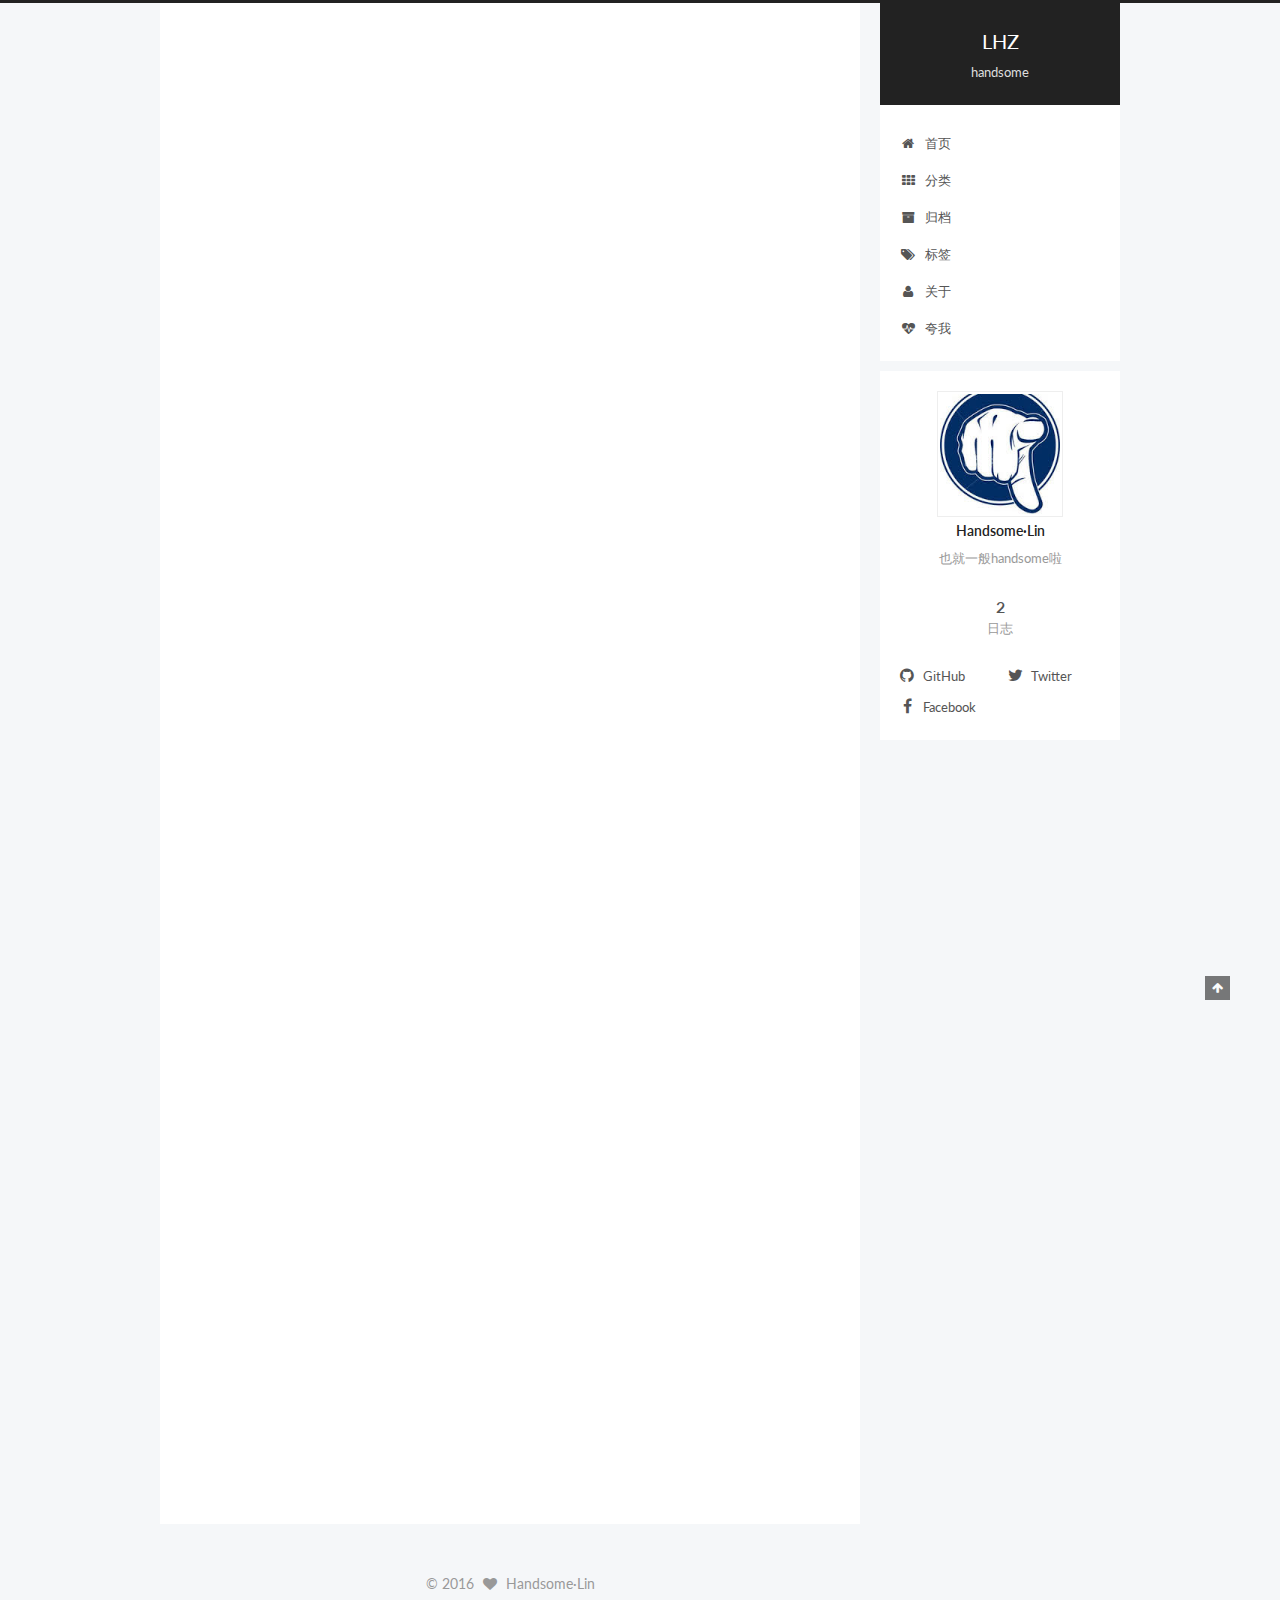
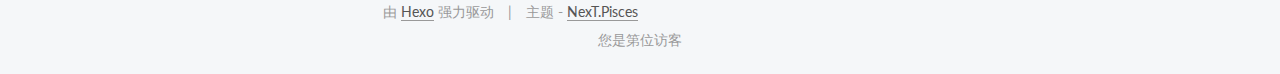
<file: index.html>
<!doctype html>



  


<html class="theme-next pisces use-motion">
<head>
  <meta charset="UTF-8"/>
<meta http-equiv="X-UA-Compatible" content="IE=edge,chrome=1" />
<meta name="viewport" content="width=device-width, initial-scale=1, maximum-scale=1"/>



<meta http-equiv="Cache-Control" content="no-transform" />
<meta http-equiv="Cache-Control" content="no-siteapp" />












  
  
  <link href="/vendors/fancybox/source/jquery.fancybox.css?v=2.1.5" rel="stylesheet" type="text/css" />




  
  
  
  

  
    
    
  

  

  

  

  

  
    
    
    <link href="//fonts.googleapis.com/css?family=Lato:300,300italic,400,400italic,700,700italic&subset=latin,latin-ext" rel="stylesheet" type="text/css">
  






<link href="/vendors/font-awesome/css/font-awesome.min.css?v=4.4.0" rel="stylesheet" type="text/css" />

<link href="/css/main.css?v=5.0.1" rel="stylesheet" type="text/css" />


  <meta name="keywords" content="Hexo, NexT" />








  <link rel="shortcut icon" type="image/x-icon" href="/favicon.ico?v=5.0.1" />






<meta name="description" content="也就一般handsome啦">
<meta property="og:type" content="website">
<meta property="og:title" content="LHZ">
<meta property="og:url" content="https://github.com/handsomeLHZ/handsomeLHZ.github.io.git/index.html">
<meta property="og:site_name" content="LHZ">
<meta property="og:description" content="也就一般handsome啦">
<meta name="twitter:card" content="summary">
<meta name="twitter:title" content="LHZ">
<meta name="twitter:description" content="也就一般handsome啦">



<script type="text/javascript" id="hexo.configuration">
  var NexT = window.NexT || {};
  var CONFIG = {
    scheme: 'Pisces',
    sidebar: {"position":"right","display":"hide"},
    fancybox: true,
    motion: true,
    duoshuo: {
      userId: 0,
      author: '博主'
    }
  };
</script>




  <link rel="canonical" href="https://github.com/handsomeLHZ/handsomeLHZ.github.io.git/"/>

  <title> LHZ </title>
</head>

<body itemscope itemtype="http://schema.org/WebPage" lang="zh-Hans">

  



  <script type="text/javascript">
    var _hmt = _hmt || [];
    (function() {
      var hm = document.createElement("script");
      hm.src = "//hm.baidu.com/hm.js?3af74a65c76cef6239b300133fde1ba2";
      var s = document.getElementsByTagName("script")[0];
      s.parentNode.insertBefore(hm, s);
    })();
  </script>








  
  
    
  

  <div class="container one-collumn sidebar-position-right 
   page-home 
 ">
    <div class="headband"></div>

    <header id="header" class="header" itemscope itemtype="http://schema.org/WPHeader">
      <div class="header-inner"><div class="site-meta ">
  

  <div class="custom-logo-site-title">
    <a href="/"  class="brand" rel="start">
      <span class="logo-line-before"><i></i></span>
      <span class="site-title">LHZ</span>
      <span class="logo-line-after"><i></i></span>
    </a>
  </div>
  <p class="site-subtitle">handsome</p>
</div>

<div class="site-nav-toggle">
  <button>
    <span class="btn-bar"></span>
    <span class="btn-bar"></span>
    <span class="btn-bar"></span>
  </button>
</div>

<nav class="site-nav">
  

  
    <ul id="menu" class="menu">
      
        
        <li class="menu-item menu-item-home">
          <a href="/" rel="section">
            
              <i class="menu-item-icon fa fa-fw fa-home"></i> <br />
            
            首页
          </a>
        </li>
      
        
        <li class="menu-item menu-item-categories">
          <a href="/categories" rel="section">
            
              <i class="menu-item-icon fa fa-fw fa-th"></i> <br />
            
            分类
          </a>
        </li>
      
        
        <li class="menu-item menu-item-archives">
          <a href="/archives" rel="section">
            
              <i class="menu-item-icon fa fa-fw fa-archive"></i> <br />
            
            归档
          </a>
        </li>
      
        
        <li class="menu-item menu-item-tags">
          <a href="/tags" rel="section">
            
              <i class="menu-item-icon fa fa-fw fa-tags"></i> <br />
            
            标签
          </a>
        </li>
      
        
        <li class="menu-item menu-item-about">
          <a href="/about" rel="section">
            
              <i class="menu-item-icon fa fa-fw fa-user"></i> <br />
            
            关于
          </a>
        </li>
      
        
        <li class="menu-item menu-item-admire">
          <a href="/comment" rel="section">
            
              <i class="menu-item-icon fa fa-fw fa-heartbeat"></i> <br />
            
            夸我
          </a>
        </li>
      

      
    </ul>
  

  
</nav>

 </div>
    </header>

    <main id="main" class="main">
      <div class="main-inner">
        <div class="content-wrap">
          <div id="content" class="content">
            
  <section id="posts" class="posts-expand">
    
      

  
  

  
  
  

  <article class="post post-type-normal " itemscope itemtype="http://schema.org/Article">

    
      <header class="post-header">

        
        
          <h1 class="post-title" itemprop="name headline">
            
            
              
                
                <a class="post-title-link" href="/2016/08/27/hello/" itemprop="url">
                  hello
                </a>
              
            
          </h1>
        

        <div class="post-meta">
          <span class="post-time">
            <span class="post-meta-item-icon">
              <i class="fa fa-calendar-o"></i>
            </span>
            <span class="post-meta-item-text">发表于</span>
            <time itemprop="dateCreated" datetime="2016-08-27T16:55:10+08:00" content="2016-08-27">
              2016-08-27
            </time>
          </span>

          

          
            
              <span class="post-comments-count">
                &nbsp; | &nbsp;
                <a href="/2016/08/27/hello/#comments" itemprop="discussionUrl">
                  <span class="post-comments-count ds-thread-count" data-thread-key="2016/08/27/hello/" itemprop="commentsCount"></span>
                </a>
              </span>
            
          

          

          
          

          
        </div>
      </header>
    


    <div class="post-body" itemprop="articleBody">

      
      

      
        
          
            <h2 id="this-is-a-try-and-i-still-have-many-problems"><a href="#this-is-a-try-and-i-still-have-many-problems" class="headerlink" title="this is a try, and i still have many problems."></a>this is a try, and i still have many problems.</h2><ul>
<li>i figured out one.</li>
<li>i am going to try another skill.</li>
</ul>

          
        
      
    </div>

    <div>
      
    </div>

    <div>
      
    </div>

    <footer class="post-footer">
      

      

      
      
        <div class="post-eof"></div>
      
    </footer>
  </article>


    
      

  
  

  
  
  

  <article class="post post-type-normal " itemscope itemtype="http://schema.org/Article">

    
      <header class="post-header">

        
        
          <h1 class="post-title" itemprop="name headline">
            
            
              
                
                <a class="post-title-link" href="/2016/08/27/hello-world/" itemprop="url">
                  Hello World
                </a>
              
            
          </h1>
        

        <div class="post-meta">
          <span class="post-time">
            <span class="post-meta-item-icon">
              <i class="fa fa-calendar-o"></i>
            </span>
            <span class="post-meta-item-text">发表于</span>
            <time itemprop="dateCreated" datetime="2016-08-27T16:46:48+08:00" content="2016-08-27">
              2016-08-27
            </time>
          </span>

          

          
            
              <span class="post-comments-count">
                &nbsp; | &nbsp;
                <a href="/2016/08/27/hello-world/#comments" itemprop="discussionUrl">
                  <span class="post-comments-count ds-thread-count" data-thread-key="2016/08/27/hello-world/" itemprop="commentsCount"></span>
                </a>
              </span>
            
          

          

          
          

          
        </div>
      </header>
    


    <div class="post-body" itemprop="articleBody">

      
      

      
        
          
            <p>Welcome to <a href="https://hexo.io/" target="_blank" rel="external">Hexo</a>! This is your very first post. Check <a href="https://hexo.io/docs/" target="_blank" rel="external">documentation</a> for more info. If you get any problems when using Hexo, you can find the answer in <a href="https://hexo.io/docs/troubleshooting.html" target="_blank" rel="external">troubleshooting</a> or you can ask me on <a href="https://github.com/hexojs/hexo/issues">GitHub</a>.</p>
<h2 id="Quick-Start"><a href="#Quick-Start" class="headerlink" title="Quick Start"></a>Quick Start</h2><h3 id="Create-a-new-post"><a href="#Create-a-new-post" class="headerlink" title="Create a new post"></a>Create a new post</h3><figure class="highlight bash"><table><tr><td class="gutter"><pre><div class="line">1</div></pre></td><td class="code"><pre><div class="line">$ hexo new <span class="string">"My New Post"</span></div></pre></td></tr></table></figure>
<p>More info: <a href="https://hexo.io/docs/writing.html" target="_blank" rel="external">Writing</a></p>
<h3 id="Run-server"><a href="#Run-server" class="headerlink" title="Run server"></a>Run server</h3><figure class="highlight bash"><table><tr><td class="gutter"><pre><div class="line">1</div></pre></td><td class="code"><pre><div class="line">$ hexo server</div></pre></td></tr></table></figure>
<p>More info: <a href="https://hexo.io/docs/server.html" target="_blank" rel="external">Server</a></p>
<h3 id="Generate-static-files"><a href="#Generate-static-files" class="headerlink" title="Generate static files"></a>Generate static files</h3><figure class="highlight bash"><table><tr><td class="gutter"><pre><div class="line">1</div></pre></td><td class="code"><pre><div class="line">$ hexo generate</div></pre></td></tr></table></figure>
<p>More info: <a href="https://hexo.io/docs/generating.html" target="_blank" rel="external">Generating</a></p>
<h3 id="Deploy-to-remote-sites"><a href="#Deploy-to-remote-sites" class="headerlink" title="Deploy to remote sites"></a>Deploy to remote sites</h3><figure class="highlight bash"><table><tr><td class="gutter"><pre><div class="line">1</div></pre></td><td class="code"><pre><div class="line">$ hexo deploy</div></pre></td></tr></table></figure>
<p>More info: <a href="https://hexo.io/docs/deployment.html" target="_blank" rel="external">Deployment</a></p>

          
        
      
    </div>

    <div>
      
    </div>

    <div>
      
    </div>

    <footer class="post-footer">
      

      

      
      
        <div class="post-eof"></div>
      
    </footer>
  </article>


    
  </section>

  


          </div>
          


          

        </div>
        
          
  
  <div class="sidebar-toggle">
    <div class="sidebar-toggle-line-wrap">
      <span class="sidebar-toggle-line sidebar-toggle-line-first"></span>
      <span class="sidebar-toggle-line sidebar-toggle-line-middle"></span>
      <span class="sidebar-toggle-line sidebar-toggle-line-last"></span>
    </div>
  </div>

  <aside id="sidebar" class="sidebar">
    <div class="sidebar-inner">

      

      

      <section class="site-overview sidebar-panel  sidebar-panel-active ">
        <div class="site-author motion-element" itemprop="author" itemscope itemtype="http://schema.org/Person">
          <img class="site-author-image" itemprop="image"
               src="/uploads/image(2).jpg"
               alt="Handsome·Lin" />
          <p class="site-author-name" itemprop="name">Handsome·Lin</p>
          <p class="site-description motion-element" itemprop="description">也就一般handsome啦</p>
        </div>
        <nav class="site-state motion-element">
          <div class="site-state-item site-state-posts">
            <a href="/archives">
              <span class="site-state-item-count">2</span>
              <span class="site-state-item-name">日志</span>
            </a>
          </div>

          

          

        </nav>

        

        <div class="links-of-author motion-element">
          
            
              <span class="links-of-author-item">
                <a href="https://github.com/handsomeLHZ" target="_blank" title="GitHub">
                  
                    <i class="fa fa-fw fa-github"></i>
                  
                  GitHub
                </a>
              </span>
            
              <span class="links-of-author-item">
                <a href="https://twitter.com/handsomeLH" target="_blank" title="Twitter">
                  
                    <i class="fa fa-fw fa-twitter"></i>
                  
                  Twitter
                </a>
              </span>
            
              <span class="links-of-author-item">
                <a href="https://www.facebook.com/profile.php?id=100012285791206" target="_blank" title="Facebook">
                  
                    <i class="fa fa-fw fa-facebook"></i>
                  
                  Facebook
                </a>
              </span>
            
          
        </div>

        
        

        
        

      </section>

      

    </div>
  </aside>


        
      </div>
    </main>

    <footer id="footer" class="footer">
      <div class="footer-inner">
        <div class="copyright" >
  
  &copy; 
  <span itemprop="copyrightYear">2016</span>
  <span class="with-love">
    <i class="fa fa-heart"></i>
  </span>
  <span class="author" itemprop="copyrightHolder">Handsome·Lin</span>
</div>

<div class="powered-by">
  由 <a class="theme-link" href="https://hexo.io">Hexo</a> 强力驱动
</div>

<div class="theme-info">
  主题 -
  <a class="theme-link" href="https://github.com/iissnan/hexo-theme-next">
    NexT.Pisces
  </a>
</div>
<script async src="https://dn-lbstatics.qbox.me/busuanzi/2.3/busuanzi.pure.mini.js">
</script>
<div id="busuanzi_container_site_pv">
    您是第<span id="busuanzi_value_site_pv"></span>位访客
</div>

        

        
      </div>
    </footer>

    <div class="back-to-top">
      <i class="fa fa-arrow-up"></i>
    </div>
  </div>

  

<script type="text/javascript">
  if (Object.prototype.toString.call(window.Promise) !== '[object Function]') {
    window.Promise = null;
  }
</script>









  



  
  <script type="text/javascript" src="/vendors/jquery/index.js?v=2.1.3"></script>

  
  <script type="text/javascript" src="/vendors/fastclick/lib/fastclick.min.js?v=1.0.6"></script>

  
  <script type="text/javascript" src="/vendors/jquery_lazyload/jquery.lazyload.js?v=1.9.7"></script>

  
  <script type="text/javascript" src="/vendors/velocity/velocity.min.js?v=1.2.1"></script>

  
  <script type="text/javascript" src="/vendors/velocity/velocity.ui.min.js?v=1.2.1"></script>

  
  <script type="text/javascript" src="/vendors/fancybox/source/jquery.fancybox.pack.js?v=2.1.5"></script>


  


  <script type="text/javascript" src="/js/src/utils.js?v=5.0.1"></script>

  <script type="text/javascript" src="/js/src/motion.js?v=5.0.1"></script>



  
  


  <script type="text/javascript" src="/js/src/affix.js?v=5.0.1"></script>

  <script type="text/javascript" src="/js/src/schemes/pisces.js?v=5.0.1"></script>



  

  


  <script type="text/javascript" src="/js/src/bootstrap.js?v=5.0.1"></script>



  

  
    
  

  <script type="text/javascript">
    var duoshuoQuery = {short_name:"handsomelin"};
    (function() {
      var ds = document.createElement('script');
      ds.type = 'text/javascript';ds.async = true;
      ds.id = 'duoshuo-script';
      ds.src = (document.location.protocol == 'https:' ? 'https:' : 'http:') + '//static.duoshuo.com/embed.js';
      ds.charset = 'UTF-8';
      (document.getElementsByTagName('head')[0]
      || document.getElementsByTagName('body')[0]).appendChild(ds);
    })();
  </script>

  
    
    <script src="/vendors/ua-parser-js/dist/ua-parser.min.js?v=0.7.9"></script>
    <script src="/js/src/hook-duoshuo.js"></script>
  






  
  

  

  

  
<script type="text/javascript" async src="//push.zhanzhang.baidu.com/push.js">
</script>


</body>
</html>
</file>
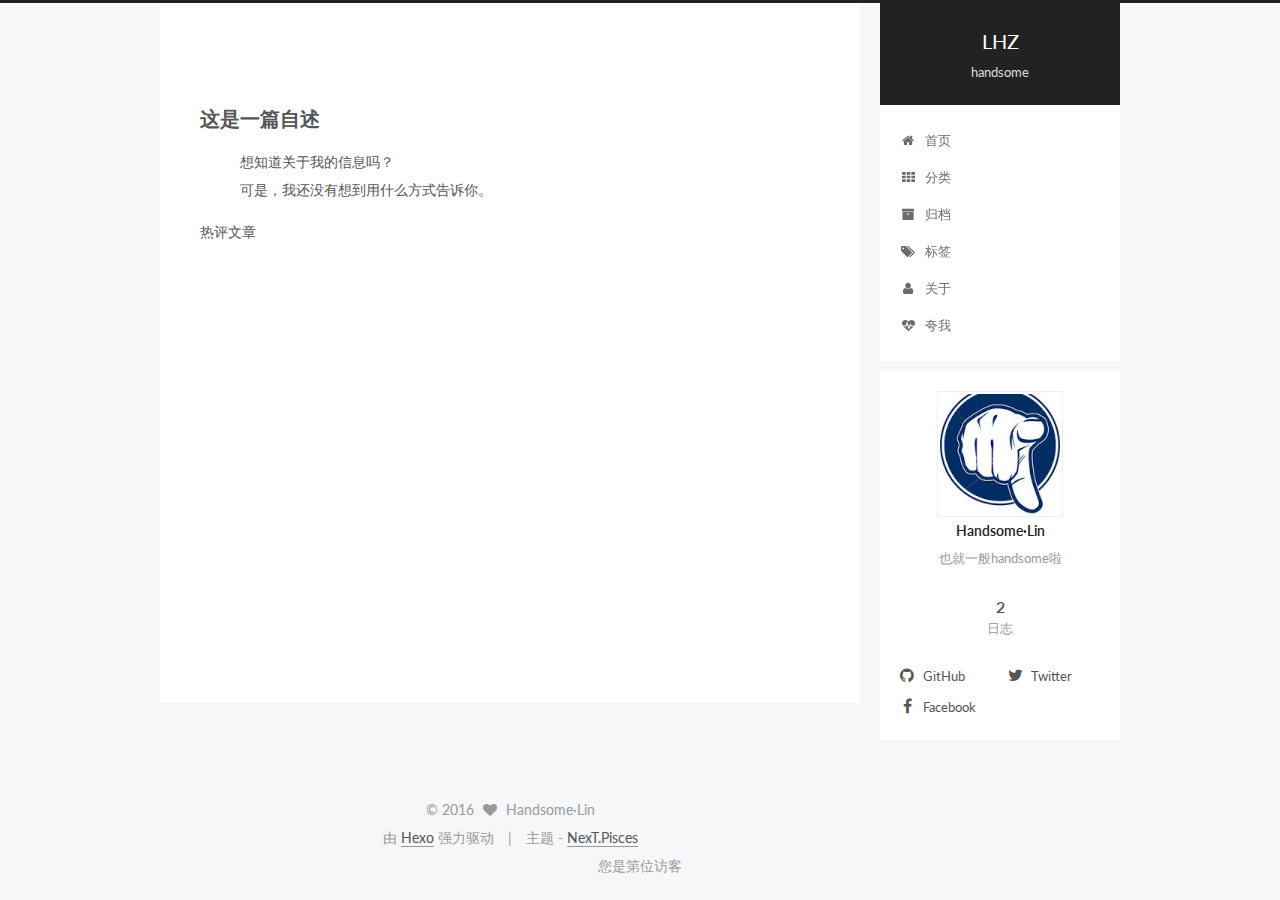
<file: about/index.html>
<!doctype html>



  


<html class="theme-next pisces use-motion">
<head>
  <meta charset="UTF-8"/>
<meta http-equiv="X-UA-Compatible" content="IE=edge,chrome=1" />
<meta name="viewport" content="width=device-width, initial-scale=1, maximum-scale=1"/>



<meta http-equiv="Cache-Control" content="no-transform" />
<meta http-equiv="Cache-Control" content="no-siteapp" />












  
  
  <link href="/vendors/fancybox/source/jquery.fancybox.css?v=2.1.5" rel="stylesheet" type="text/css" />




  
  
  
  

  
    
    
  

  

  

  

  

  
    
    
    <link href="//fonts.googleapis.com/css?family=Lato:300,300italic,400,400italic,700,700italic&subset=latin,latin-ext" rel="stylesheet" type="text/css">
  






<link href="/vendors/font-awesome/css/font-awesome.min.css?v=4.4.0" rel="stylesheet" type="text/css" />

<link href="/css/main.css?v=5.0.1" rel="stylesheet" type="text/css" />


  <meta name="keywords" content="Hexo, NexT" />








  <link rel="shortcut icon" type="image/x-icon" href="/favicon.ico?v=5.0.1" />






<meta name="description" content="这是一篇自述
想知道关于我的信息吗？
可是，我还没有想到用什么方式告诉你。">
<meta property="og:type" content="website">
<meta property="og:title" content="about">
<meta property="og:url" content="https://github.com/handsomeLHZ/handsomeLHZ.github.io.git/about/index.html">
<meta property="og:site_name" content="LHZ">
<meta property="og:description" content="这是一篇自述
想知道关于我的信息吗？
可是，我还没有想到用什么方式告诉你。">
<meta property="og:updated_time" content="2016-08-31T08:53:34.354Z">
<meta name="twitter:card" content="summary">
<meta name="twitter:title" content="about">
<meta name="twitter:description" content="这是一篇自述
想知道关于我的信息吗？
可是，我还没有想到用什么方式告诉你。">



<script type="text/javascript" id="hexo.configuration">
  var NexT = window.NexT || {};
  var CONFIG = {
    scheme: 'Pisces',
    sidebar: {"position":"right","display":"hide"},
    fancybox: true,
    motion: true,
    duoshuo: {
      userId: 0,
      author: '博主'
    }
  };
</script>




  <link rel="canonical" href="https://github.com/handsomeLHZ/handsomeLHZ.github.io.git/about/"/>

  <title>
  

  
    about | LHZ
  
</title>
</head>

<body itemscope itemtype="http://schema.org/WebPage" lang="zh-Hans">

  



  <script type="text/javascript">
    var _hmt = _hmt || [];
    (function() {
      var hm = document.createElement("script");
      hm.src = "//hm.baidu.com/hm.js?3af74a65c76cef6239b300133fde1ba2";
      var s = document.getElementsByTagName("script")[0];
      s.parentNode.insertBefore(hm, s);
    })();
  </script>








  
  
    
  

  <div class="container one-collumn sidebar-position-right  ">
    <div class="headband"></div>

    <header id="header" class="header" itemscope itemtype="http://schema.org/WPHeader">
      <div class="header-inner"><div class="site-meta ">
  

  <div class="custom-logo-site-title">
    <a href="/"  class="brand" rel="start">
      <span class="logo-line-before"><i></i></span>
      <span class="site-title">LHZ</span>
      <span class="logo-line-after"><i></i></span>
    </a>
  </div>
  <p class="site-subtitle">handsome</p>
</div>

<div class="site-nav-toggle">
  <button>
    <span class="btn-bar"></span>
    <span class="btn-bar"></span>
    <span class="btn-bar"></span>
  </button>
</div>

<nav class="site-nav">
  

  
    <ul id="menu" class="menu">
      
        
        <li class="menu-item menu-item-home">
          <a href="/" rel="section">
            
              <i class="menu-item-icon fa fa-fw fa-home"></i> <br />
            
            首页
          </a>
        </li>
      
        
        <li class="menu-item menu-item-categories">
          <a href="/categories" rel="section">
            
              <i class="menu-item-icon fa fa-fw fa-th"></i> <br />
            
            分类
          </a>
        </li>
      
        
        <li class="menu-item menu-item-archives">
          <a href="/archives" rel="section">
            
              <i class="menu-item-icon fa fa-fw fa-archive"></i> <br />
            
            归档
          </a>
        </li>
      
        
        <li class="menu-item menu-item-tags">
          <a href="/tags" rel="section">
            
              <i class="menu-item-icon fa fa-fw fa-tags"></i> <br />
            
            标签
          </a>
        </li>
      
        
        <li class="menu-item menu-item-about">
          <a href="/about" rel="section">
            
              <i class="menu-item-icon fa fa-fw fa-user"></i> <br />
            
            关于
          </a>
        </li>
      
        
        <li class="menu-item menu-item-admire">
          <a href="/comment" rel="section">
            
              <i class="menu-item-icon fa fa-fw fa-heartbeat"></i> <br />
            
            夸我
          </a>
        </li>
      

      
    </ul>
  

  
</nav>

 </div>
    </header>

    <main id="main" class="main">
      <div class="main-inner">
        <div class="content-wrap">
          <div id="content" class="content">
            

  <div id="posts" class="posts-expand">
    
    
      <h2 id="这是一篇自述"><a href="#这是一篇自述" class="headerlink" title="这是一篇自述"></a>这是一篇自述</h2><ul>
<li>想知道关于我的信息吗？</li>
<li>可是，我还没有想到用什么方式告诉你。</li>
</ul>

    
  </div>


          </div>
          

  <p>热评文章</p>
  <div class="ds-top-threads" data-range="weekly" data-num-items="4"></div>


          
  <div class="comments" id="comments">
    
      <div class="ds-thread" data-thread-key="about/index.html"
           data-title="about" data-url="https://github.com/handsomeLHZ/handsomeLHZ.github.io.git/about/index.html">
      </div>
    
  </div>


        </div>
        
          
  
  <div class="sidebar-toggle">
    <div class="sidebar-toggle-line-wrap">
      <span class="sidebar-toggle-line sidebar-toggle-line-first"></span>
      <span class="sidebar-toggle-line sidebar-toggle-line-middle"></span>
      <span class="sidebar-toggle-line sidebar-toggle-line-last"></span>
    </div>
  </div>

  <aside id="sidebar" class="sidebar">
    <div class="sidebar-inner">

      

      

      <section class="site-overview sidebar-panel  sidebar-panel-active ">
        <div class="site-author motion-element" itemprop="author" itemscope itemtype="http://schema.org/Person">
          <img class="site-author-image" itemprop="image"
               src="/uploads/image(2).jpg"
               alt="Handsome·Lin" />
          <p class="site-author-name" itemprop="name">Handsome·Lin</p>
          <p class="site-description motion-element" itemprop="description">也就一般handsome啦</p>
        </div>
        <nav class="site-state motion-element">
          <div class="site-state-item site-state-posts">
            <a href="/archives">
              <span class="site-state-item-count">2</span>
              <span class="site-state-item-name">日志</span>
            </a>
          </div>

          

          

        </nav>

        

        <div class="links-of-author motion-element">
          
            
              <span class="links-of-author-item">
                <a href="https://github.com/handsomeLHZ" target="_blank" title="GitHub">
                  
                    <i class="fa fa-fw fa-github"></i>
                  
                  GitHub
                </a>
              </span>
            
              <span class="links-of-author-item">
                <a href="https://twitter.com/handsomeLH" target="_blank" title="Twitter">
                  
                    <i class="fa fa-fw fa-twitter"></i>
                  
                  Twitter
                </a>
              </span>
            
              <span class="links-of-author-item">
                <a href="https://www.facebook.com/profile.php?id=100012285791206" target="_blank" title="Facebook">
                  
                    <i class="fa fa-fw fa-facebook"></i>
                  
                  Facebook
                </a>
              </span>
            
          
        </div>

        
        

        
        

      </section>

      

    </div>
  </aside>


        
      </div>
    </main>

    <footer id="footer" class="footer">
      <div class="footer-inner">
        <div class="copyright" >
  
  &copy; 
  <span itemprop="copyrightYear">2016</span>
  <span class="with-love">
    <i class="fa fa-heart"></i>
  </span>
  <span class="author" itemprop="copyrightHolder">Handsome·Lin</span>
</div>

<div class="powered-by">
  由 <a class="theme-link" href="https://hexo.io">Hexo</a> 强力驱动
</div>

<div class="theme-info">
  主题 -
  <a class="theme-link" href="https://github.com/iissnan/hexo-theme-next">
    NexT.Pisces
  </a>
</div>
<script async src="https://dn-lbstatics.qbox.me/busuanzi/2.3/busuanzi.pure.mini.js">
</script>
<div id="busuanzi_container_site_pv">
    您是第<span id="busuanzi_value_site_pv"></span>位访客
</div>

        

        
      </div>
    </footer>

    <div class="back-to-top">
      <i class="fa fa-arrow-up"></i>
    </div>
  </div>

  

<script type="text/javascript">
  if (Object.prototype.toString.call(window.Promise) !== '[object Function]') {
    window.Promise = null;
  }
</script>









  



  
  <script type="text/javascript" src="/vendors/jquery/index.js?v=2.1.3"></script>

  
  <script type="text/javascript" src="/vendors/fastclick/lib/fastclick.min.js?v=1.0.6"></script>

  
  <script type="text/javascript" src="/vendors/jquery_lazyload/jquery.lazyload.js?v=1.9.7"></script>

  
  <script type="text/javascript" src="/vendors/velocity/velocity.min.js?v=1.2.1"></script>

  
  <script type="text/javascript" src="/vendors/velocity/velocity.ui.min.js?v=1.2.1"></script>

  
  <script type="text/javascript" src="/vendors/fancybox/source/jquery.fancybox.pack.js?v=2.1.5"></script>


  


  <script type="text/javascript" src="/js/src/utils.js?v=5.0.1"></script>

  <script type="text/javascript" src="/js/src/motion.js?v=5.0.1"></script>



  
  


  <script type="text/javascript" src="/js/src/affix.js?v=5.0.1"></script>

  <script type="text/javascript" src="/js/src/schemes/pisces.js?v=5.0.1"></script>



  

  


  <script type="text/javascript" src="/js/src/bootstrap.js?v=5.0.1"></script>



  

  
    
  

  <script type="text/javascript">
    var duoshuoQuery = {short_name:"handsomelin"};
    (function() {
      var ds = document.createElement('script');
      ds.type = 'text/javascript';ds.async = true;
      ds.id = 'duoshuo-script';
      ds.src = (document.location.protocol == 'https:' ? 'https:' : 'http:') + '//static.duoshuo.com/embed.js';
      ds.charset = 'UTF-8';
      (document.getElementsByTagName('head')[0]
      || document.getElementsByTagName('body')[0]).appendChild(ds);
    })();
  </script>

  
    
    <script src="/vendors/ua-parser-js/dist/ua-parser.min.js?v=0.7.9"></script>
    <script src="/js/src/hook-duoshuo.js"></script>
  






  
  

  

  

  
<script type="text/javascript" async src="//push.zhanzhang.baidu.com/push.js">
</script>


</body>
</html>
</file>
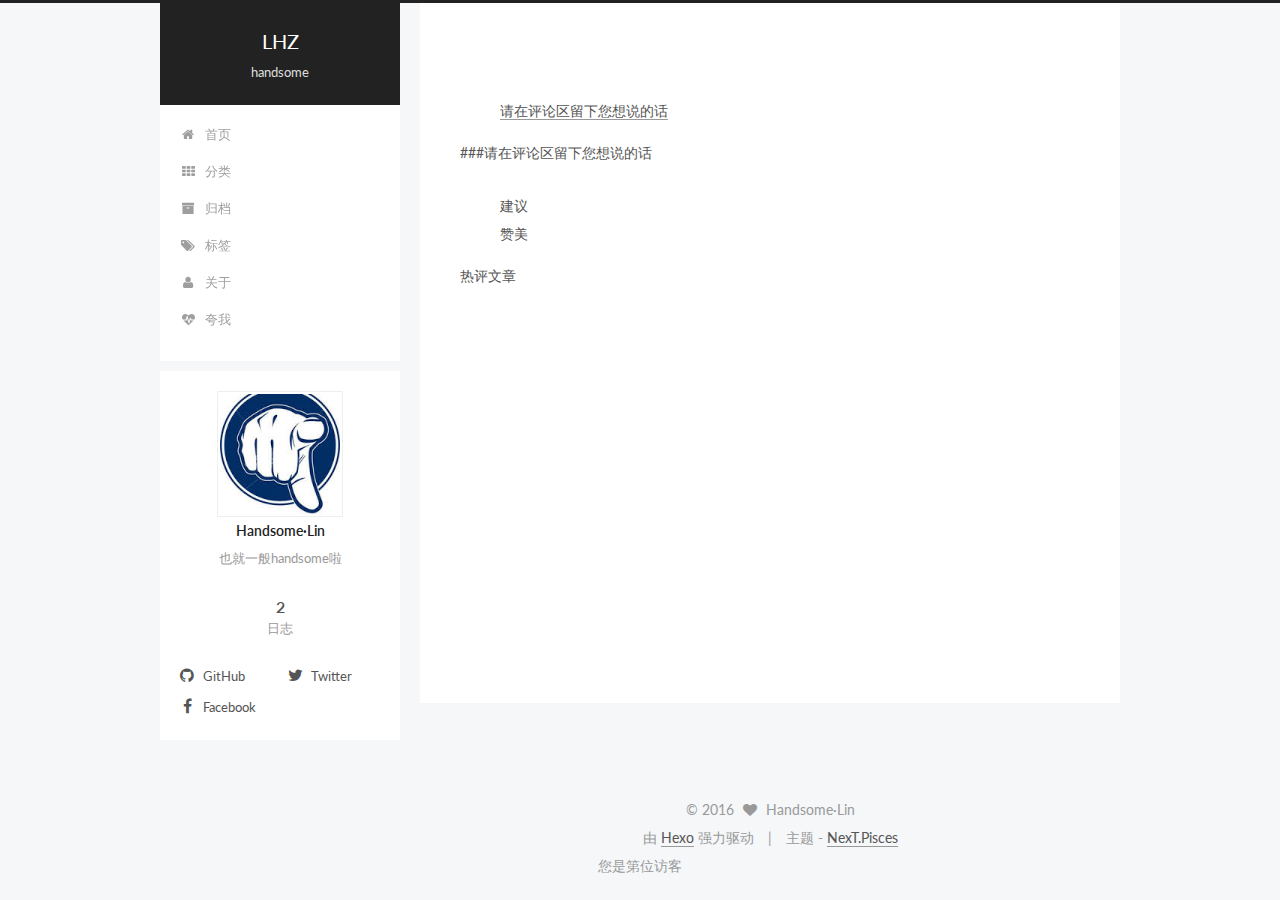
<file: admire/index.html>
<!doctype html>



  


<html class="theme-next pisces use-motion">
<head>
  <meta charset="UTF-8"/>
<meta http-equiv="X-UA-Compatible" content="IE=edge,chrome=1" />
<meta name="viewport" content="width=device-width, initial-scale=1, maximum-scale=1"/>



<meta http-equiv="Cache-Control" content="no-transform" />
<meta http-equiv="Cache-Control" content="no-siteapp" />












  
  
  <link href="/vendors/fancybox/source/jquery.fancybox.css?v=2.1.5" rel="stylesheet" type="text/css" />




  
  
  
  

  
    
    
  

  

  

  

  

  
    
    
    <link href="//fonts.googleapis.com/css?family=Lato:300,300italic,400,400italic,700,700italic&subset=latin,latin-ext" rel="stylesheet" type="text/css">
  






<link href="/vendors/font-awesome/css/font-awesome.min.css?v=4.4.0" rel="stylesheet" type="text/css" />

<link href="/css/main.css?v=5.0.1" rel="stylesheet" type="text/css" />


  <meta name="keywords" content="Hexo, NexT" />








  <link rel="shortcut icon" type="image/x-icon" href="/favicon.ico?v=5.0.1" />






<meta name="description" content="请在评论区留下您想说的话


###请在评论区留下您想说的话

建议
赞美">
<meta property="og:type" content="website">
<meta property="og:title" content="admire">
<meta property="og:url" content="https://github.com/handsomeLHZ/handsomeLHZ.github.io.git/admire/index.html">
<meta property="og:site_name" content="LHZ">
<meta property="og:description" content="请在评论区留下您想说的话


###请在评论区留下您想说的话

建议
赞美">
<meta property="og:updated_time" content="2016-08-31T08:44:56.543Z">
<meta name="twitter:card" content="summary">
<meta name="twitter:title" content="admire">
<meta name="twitter:description" content="请在评论区留下您想说的话


###请在评论区留下您想说的话

建议
赞美">



<script type="text/javascript" id="hexo.configuration">
  var NexT = window.NexT || {};
  var CONFIG = {
    scheme: 'Pisces',
    sidebar: {"position":"left","display":"post"},
    fancybox: true,
    motion: true,
    duoshuo: {
      userId: 0,
      author: '博主'
    }
  };
</script>




  <link rel="canonical" href="https://github.com/handsomeLHZ/handsomeLHZ.github.io.git/admire/"/>

  <title>
  

  
    admire | LHZ
  
</title>
</head>

<body itemscope itemtype="http://schema.org/WebPage" lang="zh-Hans">

  



  <script type="text/javascript">
    var _hmt = _hmt || [];
    (function() {
      var hm = document.createElement("script");
      hm.src = "//hm.baidu.com/hm.js?3af74a65c76cef6239b300133fde1ba2";
      var s = document.getElementsByTagName("script")[0];
      s.parentNode.insertBefore(hm, s);
    })();
  </script>








  
  
    
  

  <div class="container one-collumn sidebar-position-left  ">
    <div class="headband"></div>

    <header id="header" class="header" itemscope itemtype="http://schema.org/WPHeader">
      <div class="header-inner"><div class="site-meta ">
  

  <div class="custom-logo-site-title">
    <a href="/"  class="brand" rel="start">
      <span class="logo-line-before"><i></i></span>
      <span class="site-title">LHZ</span>
      <span class="logo-line-after"><i></i></span>
    </a>
  </div>
  <p class="site-subtitle">handsome</p>
</div>

<div class="site-nav-toggle">
  <button>
    <span class="btn-bar"></span>
    <span class="btn-bar"></span>
    <span class="btn-bar"></span>
  </button>
</div>

<nav class="site-nav">
  

  
    <ul id="menu" class="menu">
      
        
        <li class="menu-item menu-item-home">
          <a href="/" rel="section">
            
              <i class="menu-item-icon fa fa-fw fa-home"></i> <br />
            
            首页
          </a>
        </li>
      
        
        <li class="menu-item menu-item-categories">
          <a href="/categories" rel="section">
            
              <i class="menu-item-icon fa fa-fw fa-th"></i> <br />
            
            分类
          </a>
        </li>
      
        
        <li class="menu-item menu-item-archives">
          <a href="/archives" rel="section">
            
              <i class="menu-item-icon fa fa-fw fa-archive"></i> <br />
            
            归档
          </a>
        </li>
      
        
        <li class="menu-item menu-item-tags">
          <a href="/tags" rel="section">
            
              <i class="menu-item-icon fa fa-fw fa-tags"></i> <br />
            
            标签
          </a>
        </li>
      
        
        <li class="menu-item menu-item-about">
          <a href="/about" rel="section">
            
              <i class="menu-item-icon fa fa-fw fa-user"></i> <br />
            
            关于
          </a>
        </li>
      
        
        <li class="menu-item menu-item-admire">
          <a href="/comment" rel="section">
            
              <i class="menu-item-icon fa fa-fw fa-heartbeat"></i> <br />
            
            夸我
          </a>
        </li>
      

      
    </ul>
  

  
</nav>

 </div>
    </header>

    <main id="main" class="main">
      <div class="main-inner">
        <div class="content-wrap">
          <div id="content" class="content">
            

  <div id="posts" class="posts-expand">
    
    
      <!-- MarkdownTOC -->
<ul>
<li><a href="#请在评论区留下您想说的话">请在评论区留下您想说的话</a></li>
</ul>
<!-- /MarkdownTOC -->
<p>###请在评论区留下您想说的话</p>
<ul>
<li>建议</li>
<li>赞美</li>
</ul>

    
  </div>


          </div>
          

  <p>热评文章</p>
  <div class="ds-top-threads" data-range="weekly" data-num-items="4"></div>


          
  <div class="comments" id="comments">
    
      <div class="ds-thread" data-thread-key="admire/index.html"
           data-title="admire" data-url="https://github.com/handsomeLHZ/handsomeLHZ.github.io.git/admire/index.html">
      </div>
    
  </div>


        </div>
        
          
  
  <div class="sidebar-toggle">
    <div class="sidebar-toggle-line-wrap">
      <span class="sidebar-toggle-line sidebar-toggle-line-first"></span>
      <span class="sidebar-toggle-line sidebar-toggle-line-middle"></span>
      <span class="sidebar-toggle-line sidebar-toggle-line-last"></span>
    </div>
  </div>

  <aside id="sidebar" class="sidebar">
    <div class="sidebar-inner">

      

      

      <section class="site-overview sidebar-panel  sidebar-panel-active ">
        <div class="site-author motion-element" itemprop="author" itemscope itemtype="http://schema.org/Person">
          <img class="site-author-image" itemprop="image"
               src="/uploads/image(2).jpg"
               alt="Handsome·Lin" />
          <p class="site-author-name" itemprop="name">Handsome·Lin</p>
          <p class="site-description motion-element" itemprop="description">也就一般handsome啦</p>
        </div>
        <nav class="site-state motion-element">
          <div class="site-state-item site-state-posts">
            <a href="/archives">
              <span class="site-state-item-count">2</span>
              <span class="site-state-item-name">日志</span>
            </a>
          </div>

          

          

        </nav>

        

        <div class="links-of-author motion-element">
          
            
              <span class="links-of-author-item">
                <a href="https://github.com/handsomeLHZ" target="_blank" title="GitHub">
                  
                    <i class="fa fa-fw fa-github"></i>
                  
                  GitHub
                </a>
              </span>
            
              <span class="links-of-author-item">
                <a href="https://twitter.com/handsomeLH" target="_blank" title="Twitter">
                  
                    <i class="fa fa-fw fa-twitter"></i>
                  
                  Twitter
                </a>
              </span>
            
              <span class="links-of-author-item">
                <a href="https://www.facebook.com/profile.php?id=100012285791206" target="_blank" title="Facebook">
                  
                    <i class="fa fa-fw fa-facebook"></i>
                  
                  Facebook
                </a>
              </span>
            
          
        </div>

        
        

        
        

      </section>

      

    </div>
  </aside>


        
      </div>
    </main>

    <footer id="footer" class="footer">
      <div class="footer-inner">
        <div class="copyright" >
  
  &copy; 
  <span itemprop="copyrightYear">2016</span>
  <span class="with-love">
    <i class="fa fa-heart"></i>
  </span>
  <span class="author" itemprop="copyrightHolder">Handsome·Lin</span>
</div>

<div class="powered-by">
  由 <a class="theme-link" href="https://hexo.io">Hexo</a> 强力驱动
</div>

<div class="theme-info">
  主题 -
  <a class="theme-link" href="https://github.com/iissnan/hexo-theme-next">
    NexT.Pisces
  </a>
</div>
<script async src="https://dn-lbstatics.qbox.me/busuanzi/2.3/busuanzi.pure.mini.js">
</script>
<div id="busuanzi_container_site_pv">
    您是第<span id="busuanzi_value_site_pv"></span>位访客
</div>

        

        
      </div>
    </footer>

    <div class="back-to-top">
      <i class="fa fa-arrow-up"></i>
    </div>
  </div>

  

<script type="text/javascript">
  if (Object.prototype.toString.call(window.Promise) !== '[object Function]') {
    window.Promise = null;
  }
</script>









  



  
  <script type="text/javascript" src="/vendors/jquery/index.js?v=2.1.3"></script>

  
  <script type="text/javascript" src="/vendors/fastclick/lib/fastclick.min.js?v=1.0.6"></script>

  
  <script type="text/javascript" src="/vendors/jquery_lazyload/jquery.lazyload.js?v=1.9.7"></script>

  
  <script type="text/javascript" src="/vendors/velocity/velocity.min.js?v=1.2.1"></script>

  
  <script type="text/javascript" src="/vendors/velocity/velocity.ui.min.js?v=1.2.1"></script>

  
  <script type="text/javascript" src="/vendors/fancybox/source/jquery.fancybox.pack.js?v=2.1.5"></script>


  


  <script type="text/javascript" src="/js/src/utils.js?v=5.0.1"></script>

  <script type="text/javascript" src="/js/src/motion.js?v=5.0.1"></script>



  
  


  <script type="text/javascript" src="/js/src/affix.js?v=5.0.1"></script>

  <script type="text/javascript" src="/js/src/schemes/pisces.js?v=5.0.1"></script>



  

  


  <script type="text/javascript" src="/js/src/bootstrap.js?v=5.0.1"></script>



  

  
    
  

  <script type="text/javascript">
    var duoshuoQuery = {short_name:"handsomelin"};
    (function() {
      var ds = document.createElement('script');
      ds.type = 'text/javascript';ds.async = true;
      ds.id = 'duoshuo-script';
      ds.src = (document.location.protocol == 'https:' ? 'https:' : 'http:') + '//static.duoshuo.com/embed.js';
      ds.charset = 'UTF-8';
      (document.getElementsByTagName('head')[0]
      || document.getElementsByTagName('body')[0]).appendChild(ds);
    })();
  </script>

  
    
    <script src="/vendors/ua-parser-js/dist/ua-parser.min.js?v=0.7.9"></script>
    <script src="/js/src/hook-duoshuo.js"></script>
  






  
  

  

  

  

</body>
</html>
</file>
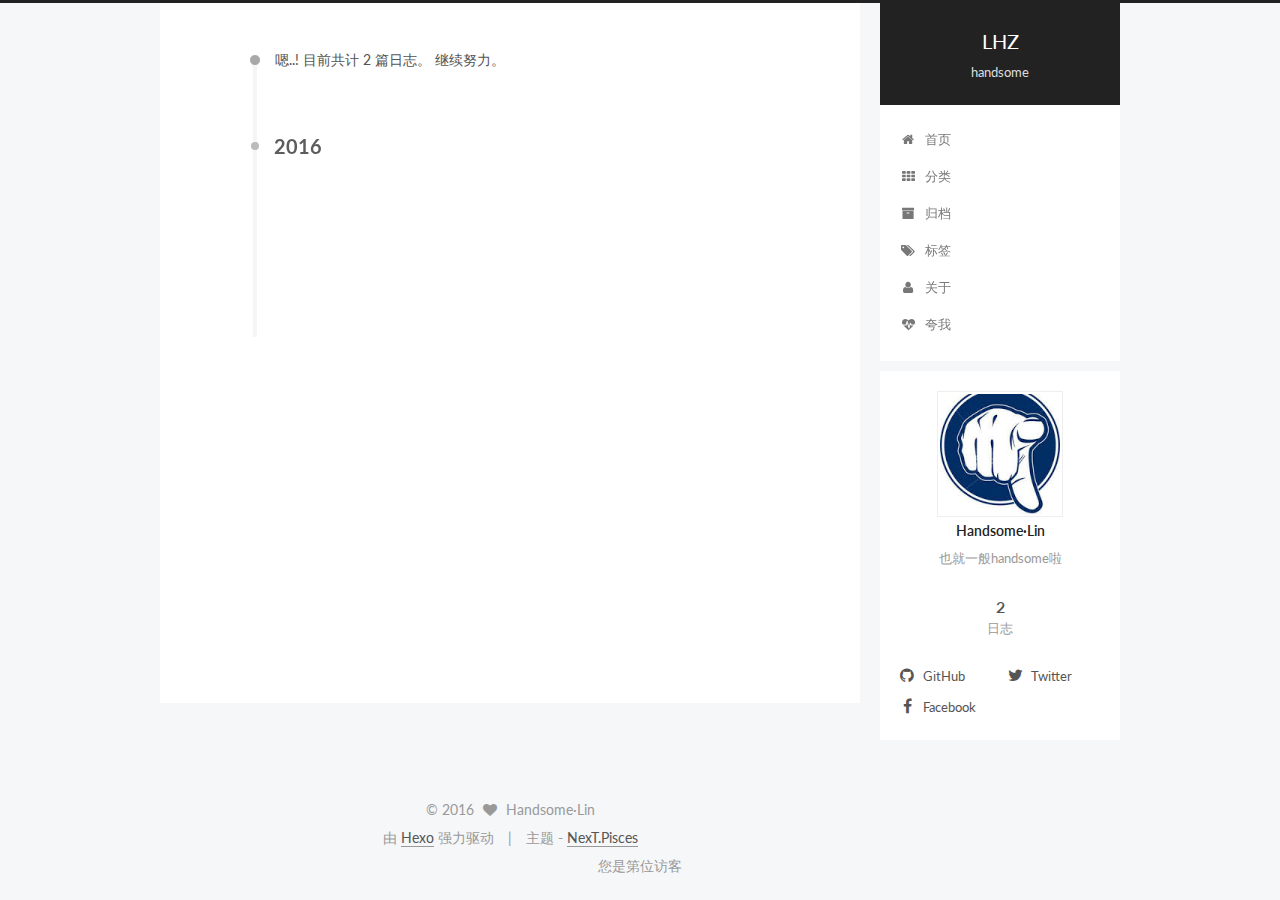
<file: archives/index.html>
<!doctype html>



  


<html class="theme-next pisces use-motion">
<head>
  <meta charset="UTF-8"/>
<meta http-equiv="X-UA-Compatible" content="IE=edge,chrome=1" />
<meta name="viewport" content="width=device-width, initial-scale=1, maximum-scale=1"/>



<meta http-equiv="Cache-Control" content="no-transform" />
<meta http-equiv="Cache-Control" content="no-siteapp" />












  
  
  <link href="/vendors/fancybox/source/jquery.fancybox.css?v=2.1.5" rel="stylesheet" type="text/css" />




  
  
  
  

  
    
    
  

  

  

  

  

  
    
    
    <link href="//fonts.googleapis.com/css?family=Lato:300,300italic,400,400italic,700,700italic&subset=latin,latin-ext" rel="stylesheet" type="text/css">
  






<link href="/vendors/font-awesome/css/font-awesome.min.css?v=4.4.0" rel="stylesheet" type="text/css" />

<link href="/css/main.css?v=5.0.1" rel="stylesheet" type="text/css" />


  <meta name="keywords" content="Hexo, NexT" />








  <link rel="shortcut icon" type="image/x-icon" href="/favicon.ico?v=5.0.1" />






<meta name="description" content="也就一般handsome啦">
<meta property="og:type" content="website">
<meta property="og:title" content="LHZ">
<meta property="og:url" content="https://github.com/handsomeLHZ/handsomeLHZ.github.io.git/archives/index.html">
<meta property="og:site_name" content="LHZ">
<meta property="og:description" content="也就一般handsome啦">
<meta name="twitter:card" content="summary">
<meta name="twitter:title" content="LHZ">
<meta name="twitter:description" content="也就一般handsome啦">



<script type="text/javascript" id="hexo.configuration">
  var NexT = window.NexT || {};
  var CONFIG = {
    scheme: 'Pisces',
    sidebar: {"position":"right","display":"hide"},
    fancybox: true,
    motion: true,
    duoshuo: {
      userId: 0,
      author: '博主'
    }
  };
</script>




  <link rel="canonical" href="https://github.com/handsomeLHZ/handsomeLHZ.github.io.git/archives/"/>

  <title> 归档 | LHZ </title>
</head>

<body itemscope itemtype="http://schema.org/WebPage" lang="zh-Hans">

  



  <script type="text/javascript">
    var _hmt = _hmt || [];
    (function() {
      var hm = document.createElement("script");
      hm.src = "//hm.baidu.com/hm.js?3af74a65c76cef6239b300133fde1ba2";
      var s = document.getElementsByTagName("script")[0];
      s.parentNode.insertBefore(hm, s);
    })();
  </script>








  
  
    
  

  <div class="container one-collumn sidebar-position-right  page-archive  ">
    <div class="headband"></div>

    <header id="header" class="header" itemscope itemtype="http://schema.org/WPHeader">
      <div class="header-inner"><div class="site-meta ">
  

  <div class="custom-logo-site-title">
    <a href="/"  class="brand" rel="start">
      <span class="logo-line-before"><i></i></span>
      <span class="site-title">LHZ</span>
      <span class="logo-line-after"><i></i></span>
    </a>
  </div>
  <p class="site-subtitle">handsome</p>
</div>

<div class="site-nav-toggle">
  <button>
    <span class="btn-bar"></span>
    <span class="btn-bar"></span>
    <span class="btn-bar"></span>
  </button>
</div>

<nav class="site-nav">
  

  
    <ul id="menu" class="menu">
      
        
        <li class="menu-item menu-item-home">
          <a href="/" rel="section">
            
              <i class="menu-item-icon fa fa-fw fa-home"></i> <br />
            
            首页
          </a>
        </li>
      
        
        <li class="menu-item menu-item-categories">
          <a href="/categories" rel="section">
            
              <i class="menu-item-icon fa fa-fw fa-th"></i> <br />
            
            分类
          </a>
        </li>
      
        
        <li class="menu-item menu-item-archives">
          <a href="/archives" rel="section">
            
              <i class="menu-item-icon fa fa-fw fa-archive"></i> <br />
            
            归档
          </a>
        </li>
      
        
        <li class="menu-item menu-item-tags">
          <a href="/tags" rel="section">
            
              <i class="menu-item-icon fa fa-fw fa-tags"></i> <br />
            
            标签
          </a>
        </li>
      
        
        <li class="menu-item menu-item-about">
          <a href="/about" rel="section">
            
              <i class="menu-item-icon fa fa-fw fa-user"></i> <br />
            
            关于
          </a>
        </li>
      
        
        <li class="menu-item menu-item-admire">
          <a href="/comment" rel="section">
            
              <i class="menu-item-icon fa fa-fw fa-heartbeat"></i> <br />
            
            夸我
          </a>
        </li>
      

      
    </ul>
  

  
</nav>

 </div>
    </header>

    <main id="main" class="main">
      <div class="main-inner">
        <div class="content-wrap">
          <div id="content" class="content">
            

  <section id="posts" class="posts-collapse">
    <span class="archive-move-on"></span>

    <span class="archive-page-counter">
      
      
      
        
      
      嗯..! 目前共计 2 篇日志。 继续努力。
    </span>

    

      
      
      

      
        
        <div class="collection-title">
          <h2 class="archive-year motion-element" id="archive-year-2016">2016</h2>
        </div>
      
      

      

  <article class="post post-type-normal" itemscope itemtype="http://schema.org/Article">
    <header class="post-header">

      <h1 class="post-title">
        
            <a class="post-title-link" href="/2016/08/27/hello/" itemprop="url">
              
                <span itemprop="name">hello</span>
              
            </a>
        
      </h1>

      <div class="post-meta">
        <time class="post-time" itemprop="dateCreated"
              datetime="2016-08-27T16:55:10+08:00"
              content="2016-08-27" >
          08-27
        </time>
      </div>

    </header>
  </article>



    

      
      
      

      
      

      

  <article class="post post-type-normal" itemscope itemtype="http://schema.org/Article">
    <header class="post-header">

      <h1 class="post-title">
        
            <a class="post-title-link" href="/2016/08/27/hello-world/" itemprop="url">
              
                <span itemprop="name">Hello World</span>
              
            </a>
        
      </h1>

      <div class="post-meta">
        <time class="post-time" itemprop="dateCreated"
              datetime="2016-08-27T16:46:48+08:00"
              content="2016-08-27" >
          08-27
        </time>
      </div>

    </header>
  </article>



    

  </section>

  



          </div>
          


          

        </div>
        
          
  
  <div class="sidebar-toggle">
    <div class="sidebar-toggle-line-wrap">
      <span class="sidebar-toggle-line sidebar-toggle-line-first"></span>
      <span class="sidebar-toggle-line sidebar-toggle-line-middle"></span>
      <span class="sidebar-toggle-line sidebar-toggle-line-last"></span>
    </div>
  </div>

  <aside id="sidebar" class="sidebar">
    <div class="sidebar-inner">

      

      

      <section class="site-overview sidebar-panel  sidebar-panel-active ">
        <div class="site-author motion-element" itemprop="author" itemscope itemtype="http://schema.org/Person">
          <img class="site-author-image" itemprop="image"
               src="/uploads/image(2).jpg"
               alt="Handsome·Lin" />
          <p class="site-author-name" itemprop="name">Handsome·Lin</p>
          <p class="site-description motion-element" itemprop="description">也就一般handsome啦</p>
        </div>
        <nav class="site-state motion-element">
          <div class="site-state-item site-state-posts">
            <a href="/archives">
              <span class="site-state-item-count">2</span>
              <span class="site-state-item-name">日志</span>
            </a>
          </div>

          

          

        </nav>

        

        <div class="links-of-author motion-element">
          
            
              <span class="links-of-author-item">
                <a href="https://github.com/handsomeLHZ" target="_blank" title="GitHub">
                  
                    <i class="fa fa-fw fa-github"></i>
                  
                  GitHub
                </a>
              </span>
            
              <span class="links-of-author-item">
                <a href="https://twitter.com/handsomeLH" target="_blank" title="Twitter">
                  
                    <i class="fa fa-fw fa-twitter"></i>
                  
                  Twitter
                </a>
              </span>
            
              <span class="links-of-author-item">
                <a href="https://www.facebook.com/profile.php?id=100012285791206" target="_blank" title="Facebook">
                  
                    <i class="fa fa-fw fa-facebook"></i>
                  
                  Facebook
                </a>
              </span>
            
          
        </div>

        
        

        
        

      </section>

      

    </div>
  </aside>


        
      </div>
    </main>

    <footer id="footer" class="footer">
      <div class="footer-inner">
        <div class="copyright" >
  
  &copy; 
  <span itemprop="copyrightYear">2016</span>
  <span class="with-love">
    <i class="fa fa-heart"></i>
  </span>
  <span class="author" itemprop="copyrightHolder">Handsome·Lin</span>
</div>

<div class="powered-by">
  由 <a class="theme-link" href="https://hexo.io">Hexo</a> 强力驱动
</div>

<div class="theme-info">
  主题 -
  <a class="theme-link" href="https://github.com/iissnan/hexo-theme-next">
    NexT.Pisces
  </a>
</div>
<script async src="https://dn-lbstatics.qbox.me/busuanzi/2.3/busuanzi.pure.mini.js">
</script>
<div id="busuanzi_container_site_pv">
    您是第<span id="busuanzi_value_site_pv"></span>位访客
</div>

        

        
      </div>
    </footer>

    <div class="back-to-top">
      <i class="fa fa-arrow-up"></i>
    </div>
  </div>

  

<script type="text/javascript">
  if (Object.prototype.toString.call(window.Promise) !== '[object Function]') {
    window.Promise = null;
  }
</script>









  



  
  <script type="text/javascript" src="/vendors/jquery/index.js?v=2.1.3"></script>

  
  <script type="text/javascript" src="/vendors/fastclick/lib/fastclick.min.js?v=1.0.6"></script>

  
  <script type="text/javascript" src="/vendors/jquery_lazyload/jquery.lazyload.js?v=1.9.7"></script>

  
  <script type="text/javascript" src="/vendors/velocity/velocity.min.js?v=1.2.1"></script>

  
  <script type="text/javascript" src="/vendors/velocity/velocity.ui.min.js?v=1.2.1"></script>

  
  <script type="text/javascript" src="/vendors/fancybox/source/jquery.fancybox.pack.js?v=2.1.5"></script>


  


  <script type="text/javascript" src="/js/src/utils.js?v=5.0.1"></script>

  <script type="text/javascript" src="/js/src/motion.js?v=5.0.1"></script>



  
  


  <script type="text/javascript" src="/js/src/affix.js?v=5.0.1"></script>

  <script type="text/javascript" src="/js/src/schemes/pisces.js?v=5.0.1"></script>



  
  
    <script type="text/javascript" id="motion.page.archive">
      $('.archive-year').velocity('transition.slideLeftIn');
    </script>
  


  


  <script type="text/javascript" src="/js/src/bootstrap.js?v=5.0.1"></script>



  

  
    
  

  <script type="text/javascript">
    var duoshuoQuery = {short_name:"handsomelin"};
    (function() {
      var ds = document.createElement('script');
      ds.type = 'text/javascript';ds.async = true;
      ds.id = 'duoshuo-script';
      ds.src = (document.location.protocol == 'https:' ? 'https:' : 'http:') + '//static.duoshuo.com/embed.js';
      ds.charset = 'UTF-8';
      (document.getElementsByTagName('head')[0]
      || document.getElementsByTagName('body')[0]).appendChild(ds);
    })();
  </script>

  
    
    <script src="/vendors/ua-parser-js/dist/ua-parser.min.js?v=0.7.9"></script>
    <script src="/js/src/hook-duoshuo.js"></script>
  






  
  

  

  

  
<script type="text/javascript" async src="//push.zhanzhang.baidu.com/push.js">
</script>


</body>
</html>
</file>
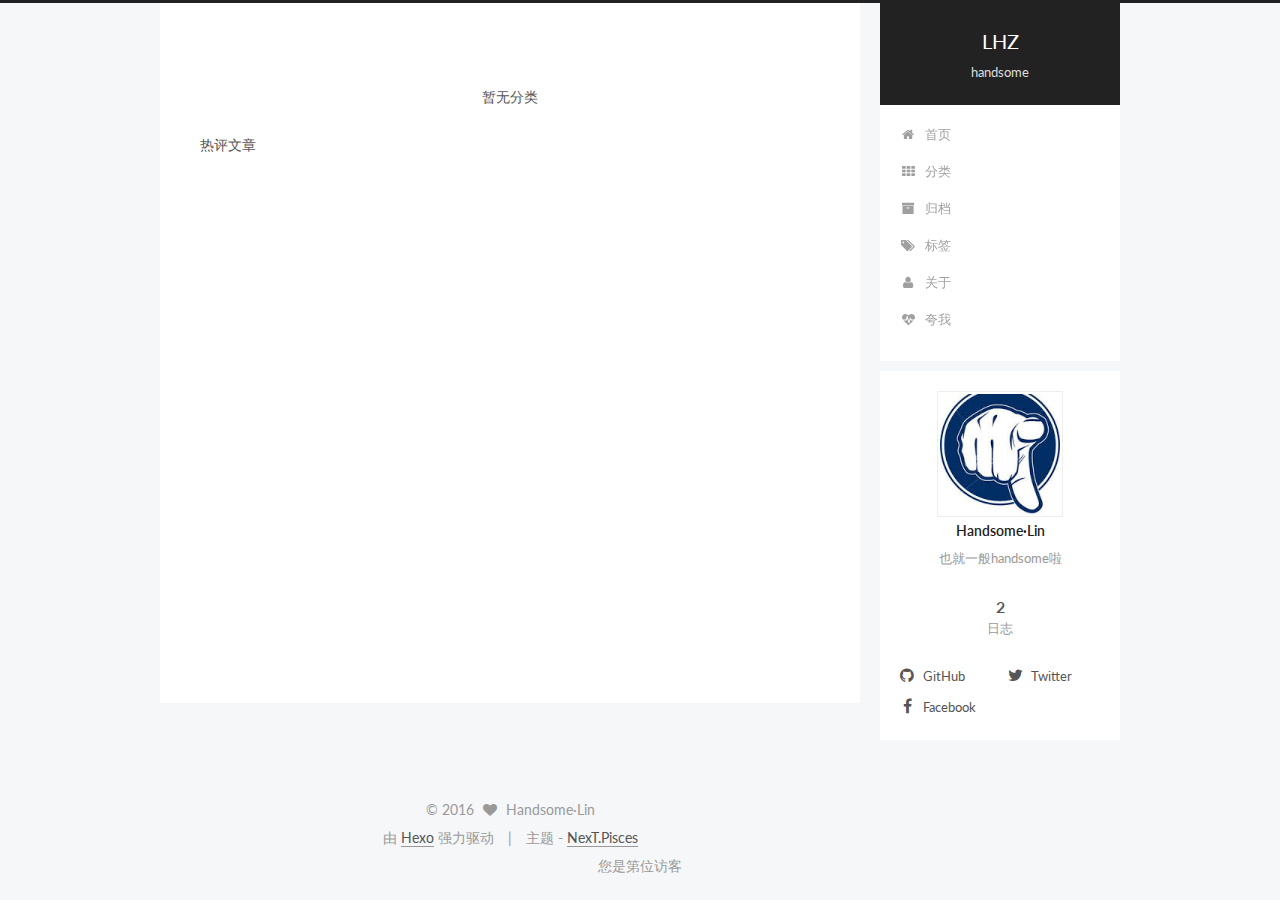
<file: categories/index.html>
<!doctype html>



  


<html class="theme-next pisces use-motion">
<head>
  <meta charset="UTF-8"/>
<meta http-equiv="X-UA-Compatible" content="IE=edge,chrome=1" />
<meta name="viewport" content="width=device-width, initial-scale=1, maximum-scale=1"/>



<meta http-equiv="Cache-Control" content="no-transform" />
<meta http-equiv="Cache-Control" content="no-siteapp" />












  
  
  <link href="/vendors/fancybox/source/jquery.fancybox.css?v=2.1.5" rel="stylesheet" type="text/css" />




  
  
  
  

  
    
    
  

  

  

  

  

  
    
    
    <link href="//fonts.googleapis.com/css?family=Lato:300,300italic,400,400italic,700,700italic&subset=latin,latin-ext" rel="stylesheet" type="text/css">
  






<link href="/vendors/font-awesome/css/font-awesome.min.css?v=4.4.0" rel="stylesheet" type="text/css" />

<link href="/css/main.css?v=5.0.1" rel="stylesheet" type="text/css" />


  <meta name="keywords" content="Hexo, NexT" />








  <link rel="shortcut icon" type="image/x-icon" href="/favicon.ico?v=5.0.1" />






<meta name="description" content="也就一般handsome啦">
<meta property="og:type" content="website">
<meta property="og:title" content="categories">
<meta property="og:url" content="https://github.com/handsomeLHZ/handsomeLHZ.github.io.git/categories/index.html">
<meta property="og:site_name" content="LHZ">
<meta property="og:description" content="也就一般handsome啦">
<meta property="og:updated_time" content="2016-08-31T00:26:30.654Z">
<meta name="twitter:card" content="summary">
<meta name="twitter:title" content="categories">
<meta name="twitter:description" content="也就一般handsome啦">



<script type="text/javascript" id="hexo.configuration">
  var NexT = window.NexT || {};
  var CONFIG = {
    scheme: 'Pisces',
    sidebar: {"position":"right","display":"hide"},
    fancybox: true,
    motion: true,
    duoshuo: {
      userId: 0,
      author: '博主'
    }
  };
</script>




  <link rel="canonical" href="https://github.com/handsomeLHZ/handsomeLHZ.github.io.git/categories/"/>

  <title>
  

  
    分类 | LHZ
  
</title>
</head>

<body itemscope itemtype="http://schema.org/WebPage" lang="zh-Hans">

  



  <script type="text/javascript">
    var _hmt = _hmt || [];
    (function() {
      var hm = document.createElement("script");
      hm.src = "//hm.baidu.com/hm.js?3af74a65c76cef6239b300133fde1ba2";
      var s = document.getElementsByTagName("script")[0];
      s.parentNode.insertBefore(hm, s);
    })();
  </script>








  
  
    
  

  <div class="container one-collumn sidebar-position-right  ">
    <div class="headband"></div>

    <header id="header" class="header" itemscope itemtype="http://schema.org/WPHeader">
      <div class="header-inner"><div class="site-meta ">
  

  <div class="custom-logo-site-title">
    <a href="/"  class="brand" rel="start">
      <span class="logo-line-before"><i></i></span>
      <span class="site-title">LHZ</span>
      <span class="logo-line-after"><i></i></span>
    </a>
  </div>
  <p class="site-subtitle">handsome</p>
</div>

<div class="site-nav-toggle">
  <button>
    <span class="btn-bar"></span>
    <span class="btn-bar"></span>
    <span class="btn-bar"></span>
  </button>
</div>

<nav class="site-nav">
  

  
    <ul id="menu" class="menu">
      
        
        <li class="menu-item menu-item-home">
          <a href="/" rel="section">
            
              <i class="menu-item-icon fa fa-fw fa-home"></i> <br />
            
            首页
          </a>
        </li>
      
        
        <li class="menu-item menu-item-categories">
          <a href="/categories" rel="section">
            
              <i class="menu-item-icon fa fa-fw fa-th"></i> <br />
            
            分类
          </a>
        </li>
      
        
        <li class="menu-item menu-item-archives">
          <a href="/archives" rel="section">
            
              <i class="menu-item-icon fa fa-fw fa-archive"></i> <br />
            
            归档
          </a>
        </li>
      
        
        <li class="menu-item menu-item-tags">
          <a href="/tags" rel="section">
            
              <i class="menu-item-icon fa fa-fw fa-tags"></i> <br />
            
            标签
          </a>
        </li>
      
        
        <li class="menu-item menu-item-about">
          <a href="/about" rel="section">
            
              <i class="menu-item-icon fa fa-fw fa-user"></i> <br />
            
            关于
          </a>
        </li>
      
        
        <li class="menu-item menu-item-admire">
          <a href="/comment" rel="section">
            
              <i class="menu-item-icon fa fa-fw fa-heartbeat"></i> <br />
            
            夸我
          </a>
        </li>
      

      
    </ul>
  

  
</nav>

 </div>
    </header>

    <main id="main" class="main">
      <div class="main-inner">
        <div class="content-wrap">
          <div id="content" class="content">
            

  <div id="posts" class="posts-expand">
    
    
      <div class="category-all-page">
        <div class="category-all-title">
            暂无分类
        </div>
        <div class="category-all">
          
        </div>
      </div>
    
  </div>


          </div>
          

  <p>热评文章</p>
  <div class="ds-top-threads" data-range="weekly" data-num-items="4"></div>


          

        </div>
        
          
  
  <div class="sidebar-toggle">
    <div class="sidebar-toggle-line-wrap">
      <span class="sidebar-toggle-line sidebar-toggle-line-first"></span>
      <span class="sidebar-toggle-line sidebar-toggle-line-middle"></span>
      <span class="sidebar-toggle-line sidebar-toggle-line-last"></span>
    </div>
  </div>

  <aside id="sidebar" class="sidebar">
    <div class="sidebar-inner">

      

      

      <section class="site-overview sidebar-panel  sidebar-panel-active ">
        <div class="site-author motion-element" itemprop="author" itemscope itemtype="http://schema.org/Person">
          <img class="site-author-image" itemprop="image"
               src="/uploads/image(2).jpg"
               alt="Handsome·Lin" />
          <p class="site-author-name" itemprop="name">Handsome·Lin</p>
          <p class="site-description motion-element" itemprop="description">也就一般handsome啦</p>
        </div>
        <nav class="site-state motion-element">
          <div class="site-state-item site-state-posts">
            <a href="/archives">
              <span class="site-state-item-count">2</span>
              <span class="site-state-item-name">日志</span>
            </a>
          </div>

          

          

        </nav>

        

        <div class="links-of-author motion-element">
          
            
              <span class="links-of-author-item">
                <a href="https://github.com/handsomeLHZ" target="_blank" title="GitHub">
                  
                    <i class="fa fa-fw fa-github"></i>
                  
                  GitHub
                </a>
              </span>
            
              <span class="links-of-author-item">
                <a href="https://twitter.com/handsomeLH" target="_blank" title="Twitter">
                  
                    <i class="fa fa-fw fa-twitter"></i>
                  
                  Twitter
                </a>
              </span>
            
              <span class="links-of-author-item">
                <a href="https://www.facebook.com/profile.php?id=100012285791206" target="_blank" title="Facebook">
                  
                    <i class="fa fa-fw fa-facebook"></i>
                  
                  Facebook
                </a>
              </span>
            
          
        </div>

        
        

        
        

      </section>

      

    </div>
  </aside>


        
      </div>
    </main>

    <footer id="footer" class="footer">
      <div class="footer-inner">
        <div class="copyright" >
  
  &copy; 
  <span itemprop="copyrightYear">2016</span>
  <span class="with-love">
    <i class="fa fa-heart"></i>
  </span>
  <span class="author" itemprop="copyrightHolder">Handsome·Lin</span>
</div>

<div class="powered-by">
  由 <a class="theme-link" href="https://hexo.io">Hexo</a> 强力驱动
</div>

<div class="theme-info">
  主题 -
  <a class="theme-link" href="https://github.com/iissnan/hexo-theme-next">
    NexT.Pisces
  </a>
</div>
<script async src="https://dn-lbstatics.qbox.me/busuanzi/2.3/busuanzi.pure.mini.js">
</script>
<div id="busuanzi_container_site_pv">
    您是第<span id="busuanzi_value_site_pv"></span>位访客
</div>

        

        
      </div>
    </footer>

    <div class="back-to-top">
      <i class="fa fa-arrow-up"></i>
    </div>
  </div>

  

<script type="text/javascript">
  if (Object.prototype.toString.call(window.Promise) !== '[object Function]') {
    window.Promise = null;
  }
</script>









  



  
  <script type="text/javascript" src="/vendors/jquery/index.js?v=2.1.3"></script>

  
  <script type="text/javascript" src="/vendors/fastclick/lib/fastclick.min.js?v=1.0.6"></script>

  
  <script type="text/javascript" src="/vendors/jquery_lazyload/jquery.lazyload.js?v=1.9.7"></script>

  
  <script type="text/javascript" src="/vendors/velocity/velocity.min.js?v=1.2.1"></script>

  
  <script type="text/javascript" src="/vendors/velocity/velocity.ui.min.js?v=1.2.1"></script>

  
  <script type="text/javascript" src="/vendors/fancybox/source/jquery.fancybox.pack.js?v=2.1.5"></script>


  


  <script type="text/javascript" src="/js/src/utils.js?v=5.0.1"></script>

  <script type="text/javascript" src="/js/src/motion.js?v=5.0.1"></script>



  
  


  <script type="text/javascript" src="/js/src/affix.js?v=5.0.1"></script>

  <script type="text/javascript" src="/js/src/schemes/pisces.js?v=5.0.1"></script>



  

  


  <script type="text/javascript" src="/js/src/bootstrap.js?v=5.0.1"></script>



  

  
    
  

  <script type="text/javascript">
    var duoshuoQuery = {short_name:"handsomelin"};
    (function() {
      var ds = document.createElement('script');
      ds.type = 'text/javascript';ds.async = true;
      ds.id = 'duoshuo-script';
      ds.src = (document.location.protocol == 'https:' ? 'https:' : 'http:') + '//static.duoshuo.com/embed.js';
      ds.charset = 'UTF-8';
      (document.getElementsByTagName('head')[0]
      || document.getElementsByTagName('body')[0]).appendChild(ds);
    })();
  </script>

  
    
    <script src="/vendors/ua-parser-js/dist/ua-parser.min.js?v=0.7.9"></script>
    <script src="/js/src/hook-duoshuo.js"></script>
  






  
  

  

  

  
<script type="text/javascript" async src="//push.zhanzhang.baidu.com/push.js">
</script>


</body>
</html>
</file>
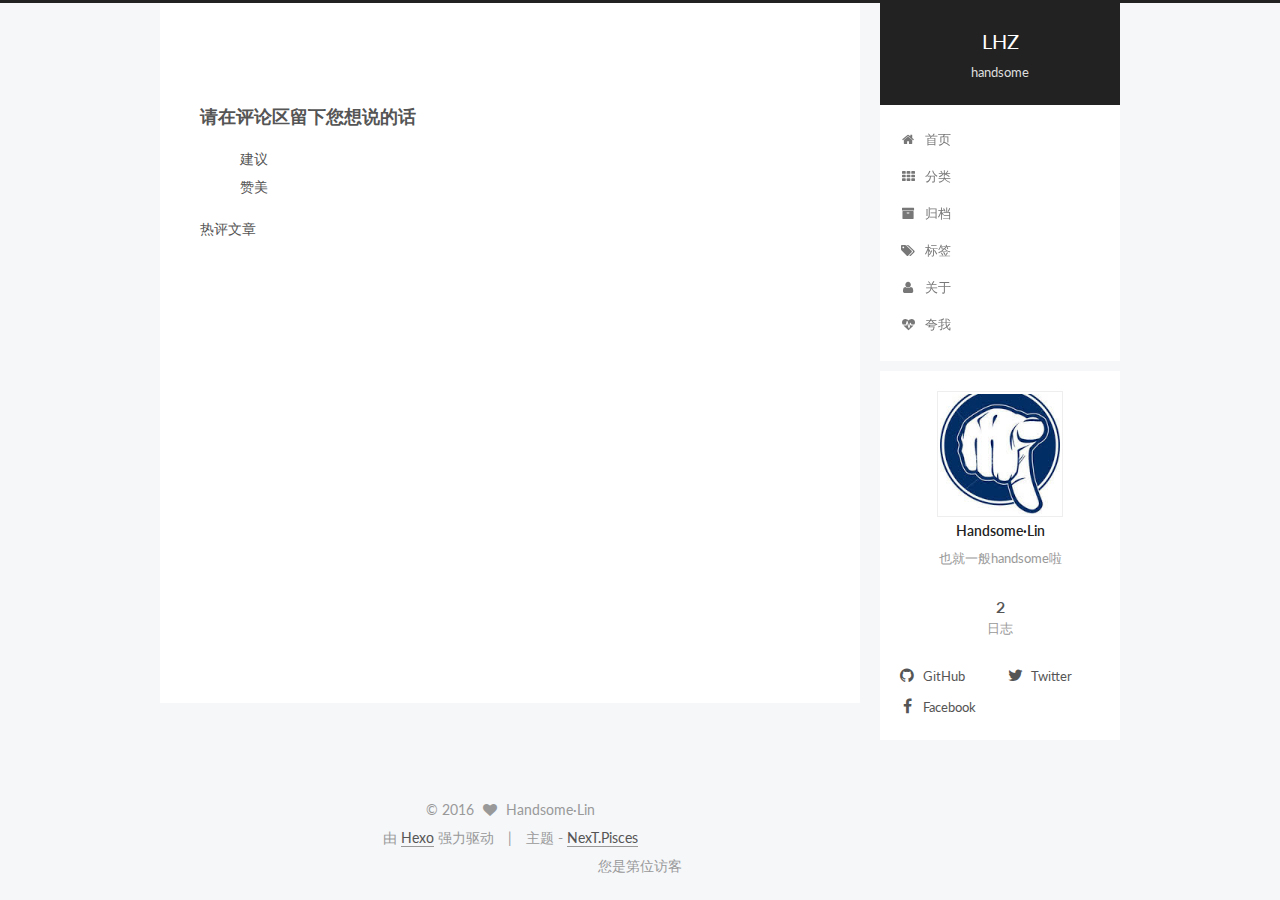
<file: comment/index.html>
<!doctype html>



  


<html class="theme-next pisces use-motion">
<head>
  <meta charset="UTF-8"/>
<meta http-equiv="X-UA-Compatible" content="IE=edge,chrome=1" />
<meta name="viewport" content="width=device-width, initial-scale=1, maximum-scale=1"/>



<meta http-equiv="Cache-Control" content="no-transform" />
<meta http-equiv="Cache-Control" content="no-siteapp" />












  
  
  <link href="/vendors/fancybox/source/jquery.fancybox.css?v=2.1.5" rel="stylesheet" type="text/css" />




  
  
  
  

  
    
    
  

  

  

  

  

  
    
    
    <link href="//fonts.googleapis.com/css?family=Lato:300,300italic,400,400italic,700,700italic&subset=latin,latin-ext" rel="stylesheet" type="text/css">
  






<link href="/vendors/font-awesome/css/font-awesome.min.css?v=4.4.0" rel="stylesheet" type="text/css" />

<link href="/css/main.css?v=5.0.1" rel="stylesheet" type="text/css" />


  <meta name="keywords" content="Hexo, NexT" />








  <link rel="shortcut icon" type="image/x-icon" href="/favicon.ico?v=5.0.1" />






<meta name="description" content="请在评论区留下您想说的话
建议
赞美">
<meta property="og:type" content="website">
<meta property="og:title" content="admire">
<meta property="og:url" content="https://github.com/handsomeLHZ/handsomeLHZ.github.io.git/comment/index.html">
<meta property="og:site_name" content="LHZ">
<meta property="og:description" content="请在评论区留下您想说的话
建议
赞美">
<meta property="og:updated_time" content="2016-08-31T09:05:47.259Z">
<meta name="twitter:card" content="summary">
<meta name="twitter:title" content="admire">
<meta name="twitter:description" content="请在评论区留下您想说的话
建议
赞美">



<script type="text/javascript" id="hexo.configuration">
  var NexT = window.NexT || {};
  var CONFIG = {
    scheme: 'Pisces',
    sidebar: {"position":"right","display":"hide"},
    fancybox: true,
    motion: true,
    duoshuo: {
      userId: 0,
      author: '博主'
    }
  };
</script>




  <link rel="canonical" href="https://github.com/handsomeLHZ/handsomeLHZ.github.io.git/comment/"/>

  <title>
  

  
    admire | LHZ
  
</title>
</head>

<body itemscope itemtype="http://schema.org/WebPage" lang="zh-Hans">

  



  <script type="text/javascript">
    var _hmt = _hmt || [];
    (function() {
      var hm = document.createElement("script");
      hm.src = "//hm.baidu.com/hm.js?3af74a65c76cef6239b300133fde1ba2";
      var s = document.getElementsByTagName("script")[0];
      s.parentNode.insertBefore(hm, s);
    })();
  </script>








  
  
    
  

  <div class="container one-collumn sidebar-position-right  ">
    <div class="headband"></div>

    <header id="header" class="header" itemscope itemtype="http://schema.org/WPHeader">
      <div class="header-inner"><div class="site-meta ">
  

  <div class="custom-logo-site-title">
    <a href="/"  class="brand" rel="start">
      <span class="logo-line-before"><i></i></span>
      <span class="site-title">LHZ</span>
      <span class="logo-line-after"><i></i></span>
    </a>
  </div>
  <p class="site-subtitle">handsome</p>
</div>

<div class="site-nav-toggle">
  <button>
    <span class="btn-bar"></span>
    <span class="btn-bar"></span>
    <span class="btn-bar"></span>
  </button>
</div>

<nav class="site-nav">
  

  
    <ul id="menu" class="menu">
      
        
        <li class="menu-item menu-item-home">
          <a href="/" rel="section">
            
              <i class="menu-item-icon fa fa-fw fa-home"></i> <br />
            
            首页
          </a>
        </li>
      
        
        <li class="menu-item menu-item-categories">
          <a href="/categories" rel="section">
            
              <i class="menu-item-icon fa fa-fw fa-th"></i> <br />
            
            分类
          </a>
        </li>
      
        
        <li class="menu-item menu-item-archives">
          <a href="/archives" rel="section">
            
              <i class="menu-item-icon fa fa-fw fa-archive"></i> <br />
            
            归档
          </a>
        </li>
      
        
        <li class="menu-item menu-item-tags">
          <a href="/tags" rel="section">
            
              <i class="menu-item-icon fa fa-fw fa-tags"></i> <br />
            
            标签
          </a>
        </li>
      
        
        <li class="menu-item menu-item-about">
          <a href="/about" rel="section">
            
              <i class="menu-item-icon fa fa-fw fa-user"></i> <br />
            
            关于
          </a>
        </li>
      
        
        <li class="menu-item menu-item-admire">
          <a href="/comment" rel="section">
            
              <i class="menu-item-icon fa fa-fw fa-heartbeat"></i> <br />
            
            夸我
          </a>
        </li>
      

      
    </ul>
  

  
</nav>

 </div>
    </header>

    <main id="main" class="main">
      <div class="main-inner">
        <div class="content-wrap">
          <div id="content" class="content">
            

  <div id="posts" class="posts-expand">
    
    
      <h3 id="请在评论区留下您想说的话"><a href="#请在评论区留下您想说的话" class="headerlink" title="请在评论区留下您想说的话"></a>请在评论区留下您想说的话</h3><ul>
<li>建议</li>
<li>赞美</li>
</ul>

    
  </div>


          </div>
          

  <p>热评文章</p>
  <div class="ds-top-threads" data-range="weekly" data-num-items="4"></div>


          
  <div class="comments" id="comments">
    
      <div class="ds-thread" data-thread-key="comment/index.html"
           data-title="admire" data-url="https://github.com/handsomeLHZ/handsomeLHZ.github.io.git/comment/index.html">
      </div>
    
  </div>


        </div>
        
          
  
  <div class="sidebar-toggle">
    <div class="sidebar-toggle-line-wrap">
      <span class="sidebar-toggle-line sidebar-toggle-line-first"></span>
      <span class="sidebar-toggle-line sidebar-toggle-line-middle"></span>
      <span class="sidebar-toggle-line sidebar-toggle-line-last"></span>
    </div>
  </div>

  <aside id="sidebar" class="sidebar">
    <div class="sidebar-inner">

      

      

      <section class="site-overview sidebar-panel  sidebar-panel-active ">
        <div class="site-author motion-element" itemprop="author" itemscope itemtype="http://schema.org/Person">
          <img class="site-author-image" itemprop="image"
               src="/uploads/image(2).jpg"
               alt="Handsome·Lin" />
          <p class="site-author-name" itemprop="name">Handsome·Lin</p>
          <p class="site-description motion-element" itemprop="description">也就一般handsome啦</p>
        </div>
        <nav class="site-state motion-element">
          <div class="site-state-item site-state-posts">
            <a href="/archives">
              <span class="site-state-item-count">2</span>
              <span class="site-state-item-name">日志</span>
            </a>
          </div>

          

          

        </nav>

        

        <div class="links-of-author motion-element">
          
            
              <span class="links-of-author-item">
                <a href="https://github.com/handsomeLHZ" target="_blank" title="GitHub">
                  
                    <i class="fa fa-fw fa-github"></i>
                  
                  GitHub
                </a>
              </span>
            
              <span class="links-of-author-item">
                <a href="https://twitter.com/handsomeLH" target="_blank" title="Twitter">
                  
                    <i class="fa fa-fw fa-twitter"></i>
                  
                  Twitter
                </a>
              </span>
            
              <span class="links-of-author-item">
                <a href="https://www.facebook.com/profile.php?id=100012285791206" target="_blank" title="Facebook">
                  
                    <i class="fa fa-fw fa-facebook"></i>
                  
                  Facebook
                </a>
              </span>
            
          
        </div>

        
        

        
        

      </section>

      

    </div>
  </aside>


        
      </div>
    </main>

    <footer id="footer" class="footer">
      <div class="footer-inner">
        <div class="copyright" >
  
  &copy; 
  <span itemprop="copyrightYear">2016</span>
  <span class="with-love">
    <i class="fa fa-heart"></i>
  </span>
  <span class="author" itemprop="copyrightHolder">Handsome·Lin</span>
</div>

<div class="powered-by">
  由 <a class="theme-link" href="https://hexo.io">Hexo</a> 强力驱动
</div>

<div class="theme-info">
  主题 -
  <a class="theme-link" href="https://github.com/iissnan/hexo-theme-next">
    NexT.Pisces
  </a>
</div>
<script async src="https://dn-lbstatics.qbox.me/busuanzi/2.3/busuanzi.pure.mini.js">
</script>
<div id="busuanzi_container_site_pv">
    您是第<span id="busuanzi_value_site_pv"></span>位访客
</div>

        

        
      </div>
    </footer>

    <div class="back-to-top">
      <i class="fa fa-arrow-up"></i>
    </div>
  </div>

  

<script type="text/javascript">
  if (Object.prototype.toString.call(window.Promise) !== '[object Function]') {
    window.Promise = null;
  }
</script>









  



  
  <script type="text/javascript" src="/vendors/jquery/index.js?v=2.1.3"></script>

  
  <script type="text/javascript" src="/vendors/fastclick/lib/fastclick.min.js?v=1.0.6"></script>

  
  <script type="text/javascript" src="/vendors/jquery_lazyload/jquery.lazyload.js?v=1.9.7"></script>

  
  <script type="text/javascript" src="/vendors/velocity/velocity.min.js?v=1.2.1"></script>

  
  <script type="text/javascript" src="/vendors/velocity/velocity.ui.min.js?v=1.2.1"></script>

  
  <script type="text/javascript" src="/vendors/fancybox/source/jquery.fancybox.pack.js?v=2.1.5"></script>


  


  <script type="text/javascript" src="/js/src/utils.js?v=5.0.1"></script>

  <script type="text/javascript" src="/js/src/motion.js?v=5.0.1"></script>



  
  


  <script type="text/javascript" src="/js/src/affix.js?v=5.0.1"></script>

  <script type="text/javascript" src="/js/src/schemes/pisces.js?v=5.0.1"></script>



  

  


  <script type="text/javascript" src="/js/src/bootstrap.js?v=5.0.1"></script>



  

  
    
  

  <script type="text/javascript">
    var duoshuoQuery = {short_name:"handsomelin"};
    (function() {
      var ds = document.createElement('script');
      ds.type = 'text/javascript';ds.async = true;
      ds.id = 'duoshuo-script';
      ds.src = (document.location.protocol == 'https:' ? 'https:' : 'http:') + '//static.duoshuo.com/embed.js';
      ds.charset = 'UTF-8';
      (document.getElementsByTagName('head')[0]
      || document.getElementsByTagName('body')[0]).appendChild(ds);
    })();
  </script>

  
    
    <script src="/vendors/ua-parser-js/dist/ua-parser.min.js?v=0.7.9"></script>
    <script src="/js/src/hook-duoshuo.js"></script>
  






  
  

  

  

  
<script type="text/javascript" async src="//push.zhanzhang.baidu.com/push.js">
</script>


</body>
</html>
</file>
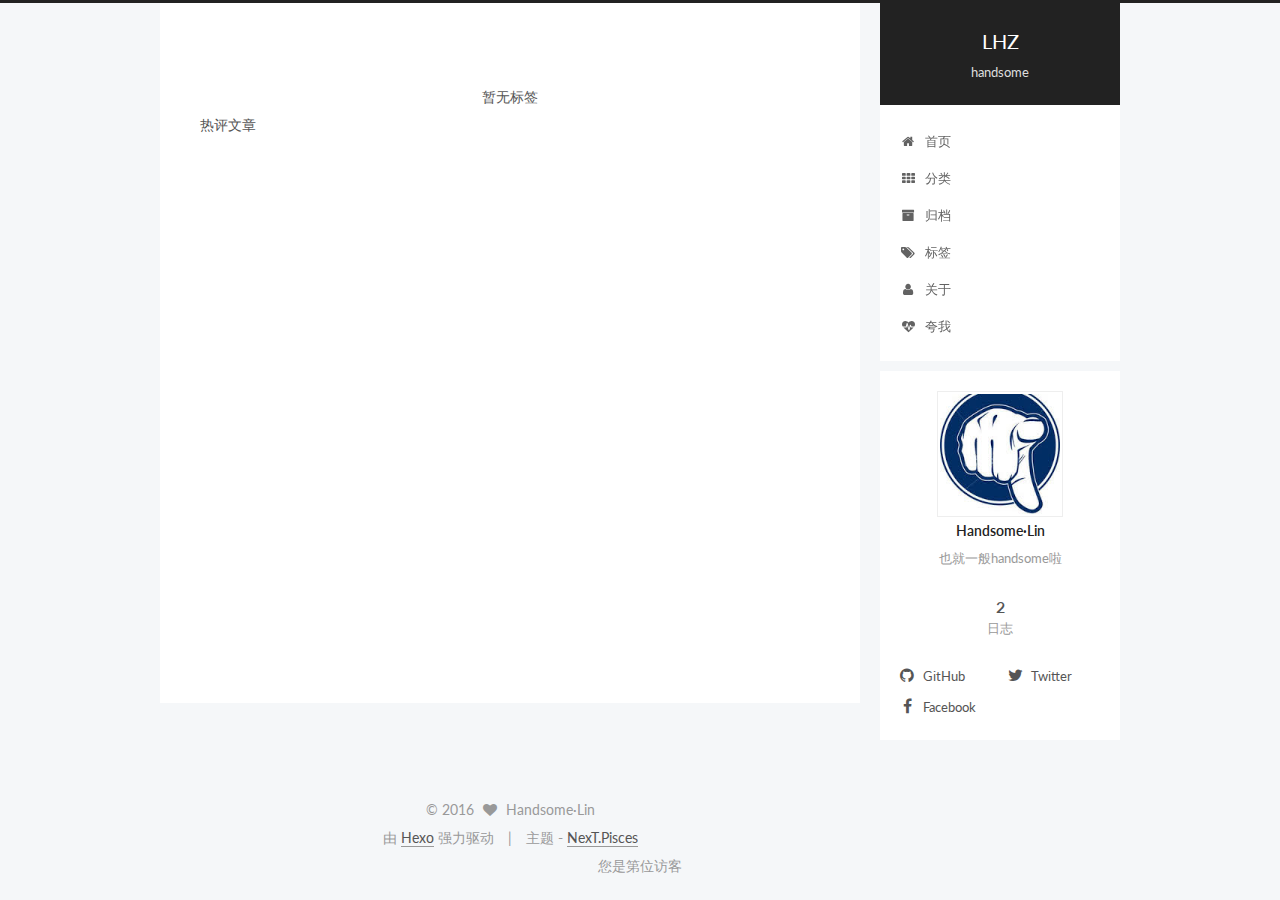
<file: tags/index.html>
<!doctype html>



  


<html class="theme-next pisces use-motion">
<head>
  <meta charset="UTF-8"/>
<meta http-equiv="X-UA-Compatible" content="IE=edge,chrome=1" />
<meta name="viewport" content="width=device-width, initial-scale=1, maximum-scale=1"/>



<meta http-equiv="Cache-Control" content="no-transform" />
<meta http-equiv="Cache-Control" content="no-siteapp" />












  
  
  <link href="/vendors/fancybox/source/jquery.fancybox.css?v=2.1.5" rel="stylesheet" type="text/css" />




  
  
  
  

  
    
    
  

  

  

  

  

  
    
    
    <link href="//fonts.googleapis.com/css?family=Lato:300,300italic,400,400italic,700,700italic&subset=latin,latin-ext" rel="stylesheet" type="text/css">
  






<link href="/vendors/font-awesome/css/font-awesome.min.css?v=4.4.0" rel="stylesheet" type="text/css" />

<link href="/css/main.css?v=5.0.1" rel="stylesheet" type="text/css" />


  <meta name="keywords" content="Hexo, NexT" />








  <link rel="shortcut icon" type="image/x-icon" href="/favicon.ico?v=5.0.1" />






<meta name="description" content="也就一般handsome啦">
<meta property="og:type" content="website">
<meta property="og:title" content="tags">
<meta property="og:url" content="https://github.com/handsomeLHZ/handsomeLHZ.github.io.git/tags/index.html">
<meta property="og:site_name" content="LHZ">
<meta property="og:description" content="也就一般handsome啦">
<meta property="og:updated_time" content="2016-08-31T00:29:30.616Z">
<meta name="twitter:card" content="summary">
<meta name="twitter:title" content="tags">
<meta name="twitter:description" content="也就一般handsome啦">



<script type="text/javascript" id="hexo.configuration">
  var NexT = window.NexT || {};
  var CONFIG = {
    scheme: 'Pisces',
    sidebar: {"position":"right","display":"hide"},
    fancybox: true,
    motion: true,
    duoshuo: {
      userId: 0,
      author: '博主'
    }
  };
</script>




  <link rel="canonical" href="https://github.com/handsomeLHZ/handsomeLHZ.github.io.git/tags/"/>

  <title>
  

  
    标签 | LHZ
  
</title>
</head>

<body itemscope itemtype="http://schema.org/WebPage" lang="zh-Hans">

  



  <script type="text/javascript">
    var _hmt = _hmt || [];
    (function() {
      var hm = document.createElement("script");
      hm.src = "//hm.baidu.com/hm.js?3af74a65c76cef6239b300133fde1ba2";
      var s = document.getElementsByTagName("script")[0];
      s.parentNode.insertBefore(hm, s);
    })();
  </script>








  
  
    
  

  <div class="container one-collumn sidebar-position-right  ">
    <div class="headband"></div>

    <header id="header" class="header" itemscope itemtype="http://schema.org/WPHeader">
      <div class="header-inner"><div class="site-meta ">
  

  <div class="custom-logo-site-title">
    <a href="/"  class="brand" rel="start">
      <span class="logo-line-before"><i></i></span>
      <span class="site-title">LHZ</span>
      <span class="logo-line-after"><i></i></span>
    </a>
  </div>
  <p class="site-subtitle">handsome</p>
</div>

<div class="site-nav-toggle">
  <button>
    <span class="btn-bar"></span>
    <span class="btn-bar"></span>
    <span class="btn-bar"></span>
  </button>
</div>

<nav class="site-nav">
  

  
    <ul id="menu" class="menu">
      
        
        <li class="menu-item menu-item-home">
          <a href="/" rel="section">
            
              <i class="menu-item-icon fa fa-fw fa-home"></i> <br />
            
            首页
          </a>
        </li>
      
        
        <li class="menu-item menu-item-categories">
          <a href="/categories" rel="section">
            
              <i class="menu-item-icon fa fa-fw fa-th"></i> <br />
            
            分类
          </a>
        </li>
      
        
        <li class="menu-item menu-item-archives">
          <a href="/archives" rel="section">
            
              <i class="menu-item-icon fa fa-fw fa-archive"></i> <br />
            
            归档
          </a>
        </li>
      
        
        <li class="menu-item menu-item-tags">
          <a href="/tags" rel="section">
            
              <i class="menu-item-icon fa fa-fw fa-tags"></i> <br />
            
            标签
          </a>
        </li>
      
        
        <li class="menu-item menu-item-about">
          <a href="/about" rel="section">
            
              <i class="menu-item-icon fa fa-fw fa-user"></i> <br />
            
            关于
          </a>
        </li>
      
        
        <li class="menu-item menu-item-admire">
          <a href="/comment" rel="section">
            
              <i class="menu-item-icon fa fa-fw fa-heartbeat"></i> <br />
            
            夸我
          </a>
        </li>
      

      
    </ul>
  

  
</nav>

 </div>
    </header>

    <main id="main" class="main">
      <div class="main-inner">
        <div class="content-wrap">
          <div id="content" class="content">
            

  <div id="posts" class="posts-expand">
    
    
      <div class="tag-cloud">
        <div class="tag-cloud-title">
            暂无标签
        </div>
        <div class="tag-cloud-tags">
          
        </div>
      </div>
    
  </div>


          </div>
          

  <p>热评文章</p>
  <div class="ds-top-threads" data-range="weekly" data-num-items="4"></div>


          

        </div>
        
          
  
  <div class="sidebar-toggle">
    <div class="sidebar-toggle-line-wrap">
      <span class="sidebar-toggle-line sidebar-toggle-line-first"></span>
      <span class="sidebar-toggle-line sidebar-toggle-line-middle"></span>
      <span class="sidebar-toggle-line sidebar-toggle-line-last"></span>
    </div>
  </div>

  <aside id="sidebar" class="sidebar">
    <div class="sidebar-inner">

      

      

      <section class="site-overview sidebar-panel  sidebar-panel-active ">
        <div class="site-author motion-element" itemprop="author" itemscope itemtype="http://schema.org/Person">
          <img class="site-author-image" itemprop="image"
               src="/uploads/image(2).jpg"
               alt="Handsome·Lin" />
          <p class="site-author-name" itemprop="name">Handsome·Lin</p>
          <p class="site-description motion-element" itemprop="description">也就一般handsome啦</p>
        </div>
        <nav class="site-state motion-element">
          <div class="site-state-item site-state-posts">
            <a href="/archives">
              <span class="site-state-item-count">2</span>
              <span class="site-state-item-name">日志</span>
            </a>
          </div>

          

          

        </nav>

        

        <div class="links-of-author motion-element">
          
            
              <span class="links-of-author-item">
                <a href="https://github.com/handsomeLHZ" target="_blank" title="GitHub">
                  
                    <i class="fa fa-fw fa-github"></i>
                  
                  GitHub
                </a>
              </span>
            
              <span class="links-of-author-item">
                <a href="https://twitter.com/handsomeLH" target="_blank" title="Twitter">
                  
                    <i class="fa fa-fw fa-twitter"></i>
                  
                  Twitter
                </a>
              </span>
            
              <span class="links-of-author-item">
                <a href="https://www.facebook.com/profile.php?id=100012285791206" target="_blank" title="Facebook">
                  
                    <i class="fa fa-fw fa-facebook"></i>
                  
                  Facebook
                </a>
              </span>
            
          
        </div>

        
        

        
        

      </section>

      

    </div>
  </aside>


        
      </div>
    </main>

    <footer id="footer" class="footer">
      <div class="footer-inner">
        <div class="copyright" >
  
  &copy; 
  <span itemprop="copyrightYear">2016</span>
  <span class="with-love">
    <i class="fa fa-heart"></i>
  </span>
  <span class="author" itemprop="copyrightHolder">Handsome·Lin</span>
</div>

<div class="powered-by">
  由 <a class="theme-link" href="https://hexo.io">Hexo</a> 强力驱动
</div>

<div class="theme-info">
  主题 -
  <a class="theme-link" href="https://github.com/iissnan/hexo-theme-next">
    NexT.Pisces
  </a>
</div>
<script async src="https://dn-lbstatics.qbox.me/busuanzi/2.3/busuanzi.pure.mini.js">
</script>
<div id="busuanzi_container_site_pv">
    您是第<span id="busuanzi_value_site_pv"></span>位访客
</div>

        

        
      </div>
    </footer>

    <div class="back-to-top">
      <i class="fa fa-arrow-up"></i>
    </div>
  </div>

  

<script type="text/javascript">
  if (Object.prototype.toString.call(window.Promise) !== '[object Function]') {
    window.Promise = null;
  }
</script>









  



  
  <script type="text/javascript" src="/vendors/jquery/index.js?v=2.1.3"></script>

  
  <script type="text/javascript" src="/vendors/fastclick/lib/fastclick.min.js?v=1.0.6"></script>

  
  <script type="text/javascript" src="/vendors/jquery_lazyload/jquery.lazyload.js?v=1.9.7"></script>

  
  <script type="text/javascript" src="/vendors/velocity/velocity.min.js?v=1.2.1"></script>

  
  <script type="text/javascript" src="/vendors/velocity/velocity.ui.min.js?v=1.2.1"></script>

  
  <script type="text/javascript" src="/vendors/fancybox/source/jquery.fancybox.pack.js?v=2.1.5"></script>


  


  <script type="text/javascript" src="/js/src/utils.js?v=5.0.1"></script>

  <script type="text/javascript" src="/js/src/motion.js?v=5.0.1"></script>



  
  


  <script type="text/javascript" src="/js/src/affix.js?v=5.0.1"></script>

  <script type="text/javascript" src="/js/src/schemes/pisces.js?v=5.0.1"></script>



  

  


  <script type="text/javascript" src="/js/src/bootstrap.js?v=5.0.1"></script>



  

  
    
  

  <script type="text/javascript">
    var duoshuoQuery = {short_name:"handsomelin"};
    (function() {
      var ds = document.createElement('script');
      ds.type = 'text/javascript';ds.async = true;
      ds.id = 'duoshuo-script';
      ds.src = (document.location.protocol == 'https:' ? 'https:' : 'http:') + '//static.duoshuo.com/embed.js';
      ds.charset = 'UTF-8';
      (document.getElementsByTagName('head')[0]
      || document.getElementsByTagName('body')[0]).appendChild(ds);
    })();
  </script>

  
    
    <script src="/vendors/ua-parser-js/dist/ua-parser.min.js?v=0.7.9"></script>
    <script src="/js/src/hook-duoshuo.js"></script>
  






  
  

  

  

  
<script type="text/javascript" async src="//push.zhanzhang.baidu.com/push.js">
</script>


</body>
</html>
</file>
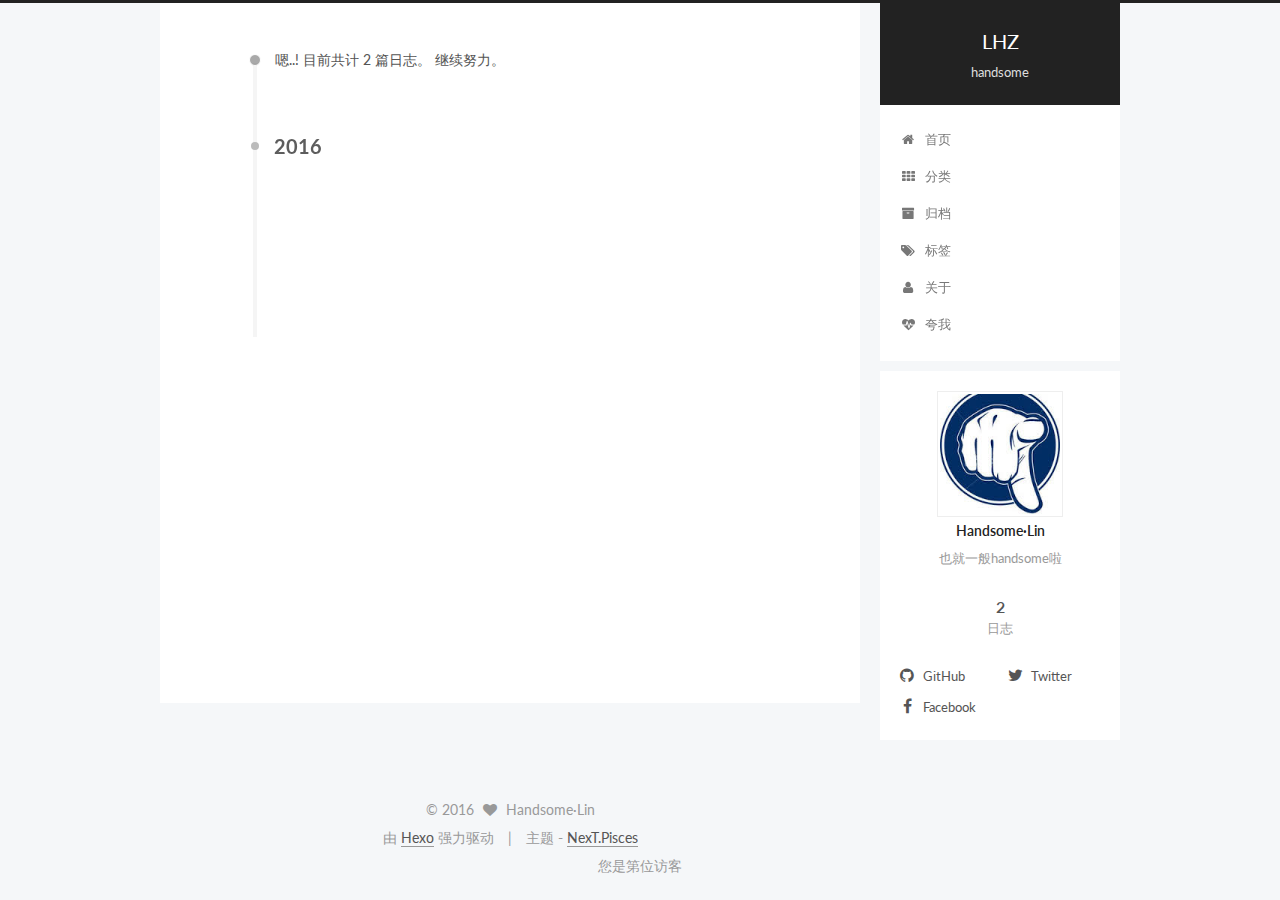
<file: archives/2016/index.html>
<!doctype html>



  


<html class="theme-next pisces use-motion">
<head>
  <meta charset="UTF-8"/>
<meta http-equiv="X-UA-Compatible" content="IE=edge,chrome=1" />
<meta name="viewport" content="width=device-width, initial-scale=1, maximum-scale=1"/>



<meta http-equiv="Cache-Control" content="no-transform" />
<meta http-equiv="Cache-Control" content="no-siteapp" />












  
  
  <link href="/vendors/fancybox/source/jquery.fancybox.css?v=2.1.5" rel="stylesheet" type="text/css" />




  
  
  
  

  
    
    
  

  

  

  

  

  
    
    
    <link href="//fonts.googleapis.com/css?family=Lato:300,300italic,400,400italic,700,700italic&subset=latin,latin-ext" rel="stylesheet" type="text/css">
  






<link href="/vendors/font-awesome/css/font-awesome.min.css?v=4.4.0" rel="stylesheet" type="text/css" />

<link href="/css/main.css?v=5.0.1" rel="stylesheet" type="text/css" />


  <meta name="keywords" content="Hexo, NexT" />








  <link rel="shortcut icon" type="image/x-icon" href="/favicon.ico?v=5.0.1" />






<meta name="description" content="也就一般handsome啦">
<meta property="og:type" content="website">
<meta property="og:title" content="LHZ">
<meta property="og:url" content="https://github.com/handsomeLHZ/handsomeLHZ.github.io.git/archives/2016/index.html">
<meta property="og:site_name" content="LHZ">
<meta property="og:description" content="也就一般handsome啦">
<meta name="twitter:card" content="summary">
<meta name="twitter:title" content="LHZ">
<meta name="twitter:description" content="也就一般handsome啦">



<script type="text/javascript" id="hexo.configuration">
  var NexT = window.NexT || {};
  var CONFIG = {
    scheme: 'Pisces',
    sidebar: {"position":"right","display":"hide"},
    fancybox: true,
    motion: true,
    duoshuo: {
      userId: 0,
      author: '博主'
    }
  };
</script>




  <link rel="canonical" href="https://github.com/handsomeLHZ/handsomeLHZ.github.io.git/archives/2016/"/>

  <title> 归档 | LHZ </title>
</head>

<body itemscope itemtype="http://schema.org/WebPage" lang="zh-Hans">

  



  <script type="text/javascript">
    var _hmt = _hmt || [];
    (function() {
      var hm = document.createElement("script");
      hm.src = "//hm.baidu.com/hm.js?3af74a65c76cef6239b300133fde1ba2";
      var s = document.getElementsByTagName("script")[0];
      s.parentNode.insertBefore(hm, s);
    })();
  </script>








  
  
    
  

  <div class="container one-collumn sidebar-position-right  page-archive  ">
    <div class="headband"></div>

    <header id="header" class="header" itemscope itemtype="http://schema.org/WPHeader">
      <div class="header-inner"><div class="site-meta ">
  

  <div class="custom-logo-site-title">
    <a href="/"  class="brand" rel="start">
      <span class="logo-line-before"><i></i></span>
      <span class="site-title">LHZ</span>
      <span class="logo-line-after"><i></i></span>
    </a>
  </div>
  <p class="site-subtitle">handsome</p>
</div>

<div class="site-nav-toggle">
  <button>
    <span class="btn-bar"></span>
    <span class="btn-bar"></span>
    <span class="btn-bar"></span>
  </button>
</div>

<nav class="site-nav">
  

  
    <ul id="menu" class="menu">
      
        
        <li class="menu-item menu-item-home">
          <a href="/" rel="section">
            
              <i class="menu-item-icon fa fa-fw fa-home"></i> <br />
            
            首页
          </a>
        </li>
      
        
        <li class="menu-item menu-item-categories">
          <a href="/categories" rel="section">
            
              <i class="menu-item-icon fa fa-fw fa-th"></i> <br />
            
            分类
          </a>
        </li>
      
        
        <li class="menu-item menu-item-archives">
          <a href="/archives" rel="section">
            
              <i class="menu-item-icon fa fa-fw fa-archive"></i> <br />
            
            归档
          </a>
        </li>
      
        
        <li class="menu-item menu-item-tags">
          <a href="/tags" rel="section">
            
              <i class="menu-item-icon fa fa-fw fa-tags"></i> <br />
            
            标签
          </a>
        </li>
      
        
        <li class="menu-item menu-item-about">
          <a href="/about" rel="section">
            
              <i class="menu-item-icon fa fa-fw fa-user"></i> <br />
            
            关于
          </a>
        </li>
      
        
        <li class="menu-item menu-item-admire">
          <a href="/comment" rel="section">
            
              <i class="menu-item-icon fa fa-fw fa-heartbeat"></i> <br />
            
            夸我
          </a>
        </li>
      

      
    </ul>
  

  
</nav>

 </div>
    </header>

    <main id="main" class="main">
      <div class="main-inner">
        <div class="content-wrap">
          <div id="content" class="content">
            

  <section id="posts" class="posts-collapse">
    <span class="archive-move-on"></span>

    <span class="archive-page-counter">
      
      
      
        
      
      嗯..! 目前共计 2 篇日志。 继续努力。
    </span>

    

      
      
      

      
        
        <div class="collection-title">
          <h2 class="archive-year motion-element" id="archive-year-2016">2016</h2>
        </div>
      
      

      

  <article class="post post-type-normal" itemscope itemtype="http://schema.org/Article">
    <header class="post-header">

      <h1 class="post-title">
        
            <a class="post-title-link" href="/2016/08/27/hello/" itemprop="url">
              
                <span itemprop="name">hello</span>
              
            </a>
        
      </h1>

      <div class="post-meta">
        <time class="post-time" itemprop="dateCreated"
              datetime="2016-08-27T16:55:10+08:00"
              content="2016-08-27" >
          08-27
        </time>
      </div>

    </header>
  </article>



    

      
      
      

      
      

      

  <article class="post post-type-normal" itemscope itemtype="http://schema.org/Article">
    <header class="post-header">

      <h1 class="post-title">
        
            <a class="post-title-link" href="/2016/08/27/hello-world/" itemprop="url">
              
                <span itemprop="name">Hello World</span>
              
            </a>
        
      </h1>

      <div class="post-meta">
        <time class="post-time" itemprop="dateCreated"
              datetime="2016-08-27T16:46:48+08:00"
              content="2016-08-27" >
          08-27
        </time>
      </div>

    </header>
  </article>



    

  </section>

  



          </div>
          


          

        </div>
        
          
  
  <div class="sidebar-toggle">
    <div class="sidebar-toggle-line-wrap">
      <span class="sidebar-toggle-line sidebar-toggle-line-first"></span>
      <span class="sidebar-toggle-line sidebar-toggle-line-middle"></span>
      <span class="sidebar-toggle-line sidebar-toggle-line-last"></span>
    </div>
  </div>

  <aside id="sidebar" class="sidebar">
    <div class="sidebar-inner">

      

      

      <section class="site-overview sidebar-panel  sidebar-panel-active ">
        <div class="site-author motion-element" itemprop="author" itemscope itemtype="http://schema.org/Person">
          <img class="site-author-image" itemprop="image"
               src="/uploads/image(2).jpg"
               alt="Handsome·Lin" />
          <p class="site-author-name" itemprop="name">Handsome·Lin</p>
          <p class="site-description motion-element" itemprop="description">也就一般handsome啦</p>
        </div>
        <nav class="site-state motion-element">
          <div class="site-state-item site-state-posts">
            <a href="/archives">
              <span class="site-state-item-count">2</span>
              <span class="site-state-item-name">日志</span>
            </a>
          </div>

          

          

        </nav>

        

        <div class="links-of-author motion-element">
          
            
              <span class="links-of-author-item">
                <a href="https://github.com/handsomeLHZ" target="_blank" title="GitHub">
                  
                    <i class="fa fa-fw fa-github"></i>
                  
                  GitHub
                </a>
              </span>
            
              <span class="links-of-author-item">
                <a href="https://twitter.com/handsomeLH" target="_blank" title="Twitter">
                  
                    <i class="fa fa-fw fa-twitter"></i>
                  
                  Twitter
                </a>
              </span>
            
              <span class="links-of-author-item">
                <a href="https://www.facebook.com/profile.php?id=100012285791206" target="_blank" title="Facebook">
                  
                    <i class="fa fa-fw fa-facebook"></i>
                  
                  Facebook
                </a>
              </span>
            
          
        </div>

        
        

        
        

      </section>

      

    </div>
  </aside>


        
      </div>
    </main>

    <footer id="footer" class="footer">
      <div class="footer-inner">
        <div class="copyright" >
  
  &copy; 
  <span itemprop="copyrightYear">2016</span>
  <span class="with-love">
    <i class="fa fa-heart"></i>
  </span>
  <span class="author" itemprop="copyrightHolder">Handsome·Lin</span>
</div>

<div class="powered-by">
  由 <a class="theme-link" href="https://hexo.io">Hexo</a> 强力驱动
</div>

<div class="theme-info">
  主题 -
  <a class="theme-link" href="https://github.com/iissnan/hexo-theme-next">
    NexT.Pisces
  </a>
</div>
<script async src="https://dn-lbstatics.qbox.me/busuanzi/2.3/busuanzi.pure.mini.js">
</script>
<div id="busuanzi_container_site_pv">
    您是第<span id="busuanzi_value_site_pv"></span>位访客
</div>

        

        
      </div>
    </footer>

    <div class="back-to-top">
      <i class="fa fa-arrow-up"></i>
    </div>
  </div>

  

<script type="text/javascript">
  if (Object.prototype.toString.call(window.Promise) !== '[object Function]') {
    window.Promise = null;
  }
</script>









  



  
  <script type="text/javascript" src="/vendors/jquery/index.js?v=2.1.3"></script>

  
  <script type="text/javascript" src="/vendors/fastclick/lib/fastclick.min.js?v=1.0.6"></script>

  
  <script type="text/javascript" src="/vendors/jquery_lazyload/jquery.lazyload.js?v=1.9.7"></script>

  
  <script type="text/javascript" src="/vendors/velocity/velocity.min.js?v=1.2.1"></script>

  
  <script type="text/javascript" src="/vendors/velocity/velocity.ui.min.js?v=1.2.1"></script>

  
  <script type="text/javascript" src="/vendors/fancybox/source/jquery.fancybox.pack.js?v=2.1.5"></script>


  


  <script type="text/javascript" src="/js/src/utils.js?v=5.0.1"></script>

  <script type="text/javascript" src="/js/src/motion.js?v=5.0.1"></script>



  
  


  <script type="text/javascript" src="/js/src/affix.js?v=5.0.1"></script>

  <script type="text/javascript" src="/js/src/schemes/pisces.js?v=5.0.1"></script>



  
  
    <script type="text/javascript" id="motion.page.archive">
      $('.archive-year').velocity('transition.slideLeftIn');
    </script>
  


  


  <script type="text/javascript" src="/js/src/bootstrap.js?v=5.0.1"></script>



  

  
    
  

  <script type="text/javascript">
    var duoshuoQuery = {short_name:"handsomelin"};
    (function() {
      var ds = document.createElement('script');
      ds.type = 'text/javascript';ds.async = true;
      ds.id = 'duoshuo-script';
      ds.src = (document.location.protocol == 'https:' ? 'https:' : 'http:') + '//static.duoshuo.com/embed.js';
      ds.charset = 'UTF-8';
      (document.getElementsByTagName('head')[0]
      || document.getElementsByTagName('body')[0]).appendChild(ds);
    })();
  </script>

  
    
    <script src="/vendors/ua-parser-js/dist/ua-parser.min.js?v=0.7.9"></script>
    <script src="/js/src/hook-duoshuo.js"></script>
  






  
  

  

  

  
<script type="text/javascript" async src="//push.zhanzhang.baidu.com/push.js">
</script>


</body>
</html>
</file>
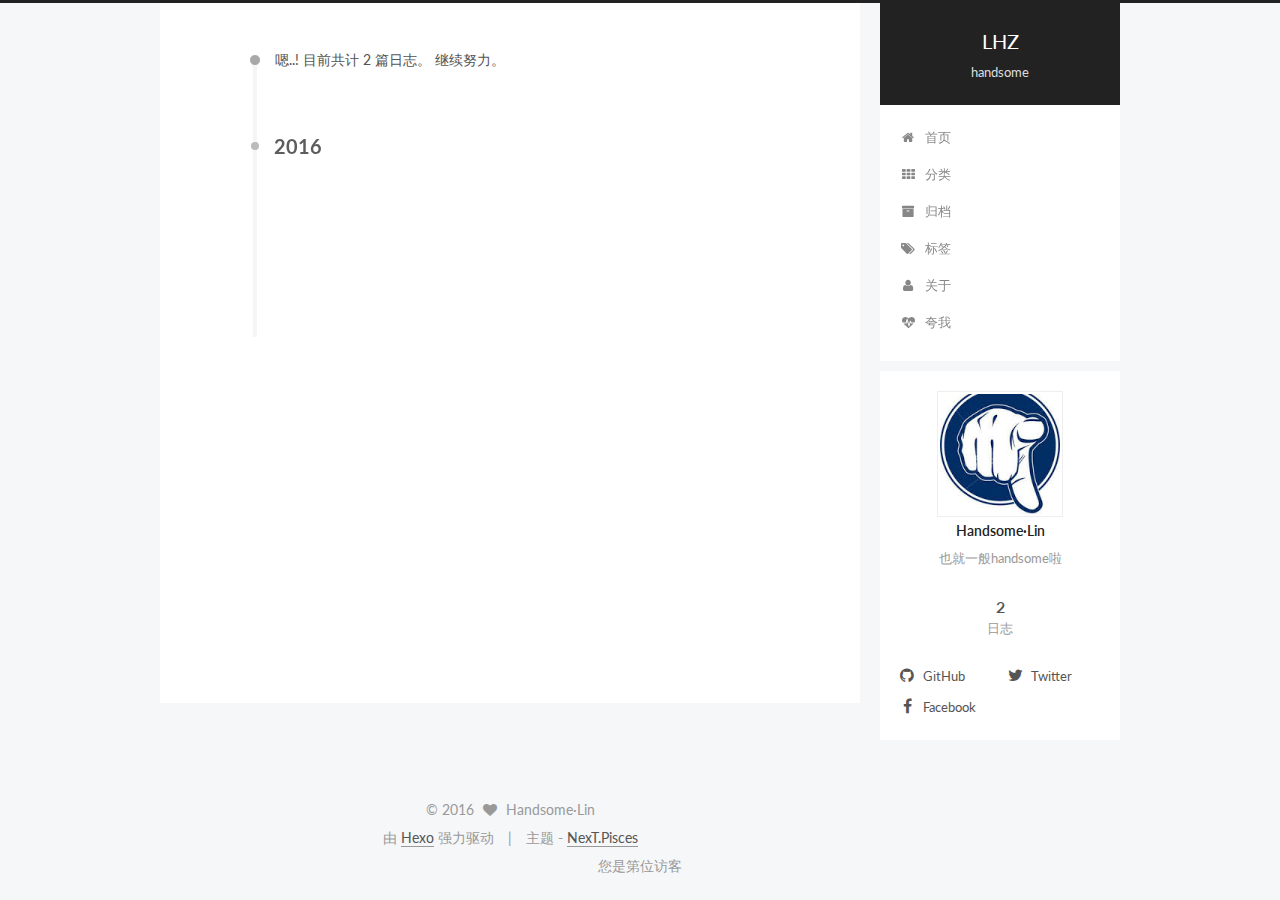
<file: archives/2016/08/index.html>
<!doctype html>



  


<html class="theme-next pisces use-motion">
<head>
  <meta charset="UTF-8"/>
<meta http-equiv="X-UA-Compatible" content="IE=edge,chrome=1" />
<meta name="viewport" content="width=device-width, initial-scale=1, maximum-scale=1"/>



<meta http-equiv="Cache-Control" content="no-transform" />
<meta http-equiv="Cache-Control" content="no-siteapp" />












  
  
  <link href="/vendors/fancybox/source/jquery.fancybox.css?v=2.1.5" rel="stylesheet" type="text/css" />




  
  
  
  

  
    
    
  

  

  

  

  

  
    
    
    <link href="//fonts.googleapis.com/css?family=Lato:300,300italic,400,400italic,700,700italic&subset=latin,latin-ext" rel="stylesheet" type="text/css">
  






<link href="/vendors/font-awesome/css/font-awesome.min.css?v=4.4.0" rel="stylesheet" type="text/css" />

<link href="/css/main.css?v=5.0.1" rel="stylesheet" type="text/css" />


  <meta name="keywords" content="Hexo, NexT" />








  <link rel="shortcut icon" type="image/x-icon" href="/favicon.ico?v=5.0.1" />






<meta name="description" content="也就一般handsome啦">
<meta property="og:type" content="website">
<meta property="og:title" content="LHZ">
<meta property="og:url" content="https://github.com/handsomeLHZ/handsomeLHZ.github.io.git/archives/2016/08/index.html">
<meta property="og:site_name" content="LHZ">
<meta property="og:description" content="也就一般handsome啦">
<meta name="twitter:card" content="summary">
<meta name="twitter:title" content="LHZ">
<meta name="twitter:description" content="也就一般handsome啦">



<script type="text/javascript" id="hexo.configuration">
  var NexT = window.NexT || {};
  var CONFIG = {
    scheme: 'Pisces',
    sidebar: {"position":"right","display":"hide"},
    fancybox: true,
    motion: true,
    duoshuo: {
      userId: 0,
      author: '博主'
    }
  };
</script>




  <link rel="canonical" href="https://github.com/handsomeLHZ/handsomeLHZ.github.io.git/archives/2016/08/"/>

  <title> 归档 | LHZ </title>
</head>

<body itemscope itemtype="http://schema.org/WebPage" lang="zh-Hans">

  



  <script type="text/javascript">
    var _hmt = _hmt || [];
    (function() {
      var hm = document.createElement("script");
      hm.src = "//hm.baidu.com/hm.js?3af74a65c76cef6239b300133fde1ba2";
      var s = document.getElementsByTagName("script")[0];
      s.parentNode.insertBefore(hm, s);
    })();
  </script>








  
  
    
  

  <div class="container one-collumn sidebar-position-right  page-archive  ">
    <div class="headband"></div>

    <header id="header" class="header" itemscope itemtype="http://schema.org/WPHeader">
      <div class="header-inner"><div class="site-meta ">
  

  <div class="custom-logo-site-title">
    <a href="/"  class="brand" rel="start">
      <span class="logo-line-before"><i></i></span>
      <span class="site-title">LHZ</span>
      <span class="logo-line-after"><i></i></span>
    </a>
  </div>
  <p class="site-subtitle">handsome</p>
</div>

<div class="site-nav-toggle">
  <button>
    <span class="btn-bar"></span>
    <span class="btn-bar"></span>
    <span class="btn-bar"></span>
  </button>
</div>

<nav class="site-nav">
  

  
    <ul id="menu" class="menu">
      
        
        <li class="menu-item menu-item-home">
          <a href="/" rel="section">
            
              <i class="menu-item-icon fa fa-fw fa-home"></i> <br />
            
            首页
          </a>
        </li>
      
        
        <li class="menu-item menu-item-categories">
          <a href="/categories" rel="section">
            
              <i class="menu-item-icon fa fa-fw fa-th"></i> <br />
            
            分类
          </a>
        </li>
      
        
        <li class="menu-item menu-item-archives">
          <a href="/archives" rel="section">
            
              <i class="menu-item-icon fa fa-fw fa-archive"></i> <br />
            
            归档
          </a>
        </li>
      
        
        <li class="menu-item menu-item-tags">
          <a href="/tags" rel="section">
            
              <i class="menu-item-icon fa fa-fw fa-tags"></i> <br />
            
            标签
          </a>
        </li>
      
        
        <li class="menu-item menu-item-about">
          <a href="/about" rel="section">
            
              <i class="menu-item-icon fa fa-fw fa-user"></i> <br />
            
            关于
          </a>
        </li>
      
        
        <li class="menu-item menu-item-admire">
          <a href="/comment" rel="section">
            
              <i class="menu-item-icon fa fa-fw fa-heartbeat"></i> <br />
            
            夸我
          </a>
        </li>
      

      
    </ul>
  

  
</nav>

 </div>
    </header>

    <main id="main" class="main">
      <div class="main-inner">
        <div class="content-wrap">
          <div id="content" class="content">
            

  <section id="posts" class="posts-collapse">
    <span class="archive-move-on"></span>

    <span class="archive-page-counter">
      
      
      
        
      
      嗯..! 目前共计 2 篇日志。 继续努力。
    </span>

    

      
      
      

      
        
        <div class="collection-title">
          <h2 class="archive-year motion-element" id="archive-year-2016">2016</h2>
        </div>
      
      

      

  <article class="post post-type-normal" itemscope itemtype="http://schema.org/Article">
    <header class="post-header">

      <h1 class="post-title">
        
            <a class="post-title-link" href="/2016/08/27/hello/" itemprop="url">
              
                <span itemprop="name">hello</span>
              
            </a>
        
      </h1>

      <div class="post-meta">
        <time class="post-time" itemprop="dateCreated"
              datetime="2016-08-27T16:55:10+08:00"
              content="2016-08-27" >
          08-27
        </time>
      </div>

    </header>
  </article>



    

      
      
      

      
      

      

  <article class="post post-type-normal" itemscope itemtype="http://schema.org/Article">
    <header class="post-header">

      <h1 class="post-title">
        
            <a class="post-title-link" href="/2016/08/27/hello-world/" itemprop="url">
              
                <span itemprop="name">Hello World</span>
              
            </a>
        
      </h1>

      <div class="post-meta">
        <time class="post-time" itemprop="dateCreated"
              datetime="2016-08-27T16:46:48+08:00"
              content="2016-08-27" >
          08-27
        </time>
      </div>

    </header>
  </article>



    

  </section>

  



          </div>
          


          

        </div>
        
          
  
  <div class="sidebar-toggle">
    <div class="sidebar-toggle-line-wrap">
      <span class="sidebar-toggle-line sidebar-toggle-line-first"></span>
      <span class="sidebar-toggle-line sidebar-toggle-line-middle"></span>
      <span class="sidebar-toggle-line sidebar-toggle-line-last"></span>
    </div>
  </div>

  <aside id="sidebar" class="sidebar">
    <div class="sidebar-inner">

      

      

      <section class="site-overview sidebar-panel  sidebar-panel-active ">
        <div class="site-author motion-element" itemprop="author" itemscope itemtype="http://schema.org/Person">
          <img class="site-author-image" itemprop="image"
               src="/uploads/image(2).jpg"
               alt="Handsome·Lin" />
          <p class="site-author-name" itemprop="name">Handsome·Lin</p>
          <p class="site-description motion-element" itemprop="description">也就一般handsome啦</p>
        </div>
        <nav class="site-state motion-element">
          <div class="site-state-item site-state-posts">
            <a href="/archives">
              <span class="site-state-item-count">2</span>
              <span class="site-state-item-name">日志</span>
            </a>
          </div>

          

          

        </nav>

        

        <div class="links-of-author motion-element">
          
            
              <span class="links-of-author-item">
                <a href="https://github.com/handsomeLHZ" target="_blank" title="GitHub">
                  
                    <i class="fa fa-fw fa-github"></i>
                  
                  GitHub
                </a>
              </span>
            
              <span class="links-of-author-item">
                <a href="https://twitter.com/handsomeLH" target="_blank" title="Twitter">
                  
                    <i class="fa fa-fw fa-twitter"></i>
                  
                  Twitter
                </a>
              </span>
            
              <span class="links-of-author-item">
                <a href="https://www.facebook.com/profile.php?id=100012285791206" target="_blank" title="Facebook">
                  
                    <i class="fa fa-fw fa-facebook"></i>
                  
                  Facebook
                </a>
              </span>
            
          
        </div>

        
        

        
        

      </section>

      

    </div>
  </aside>


        
      </div>
    </main>

    <footer id="footer" class="footer">
      <div class="footer-inner">
        <div class="copyright" >
  
  &copy; 
  <span itemprop="copyrightYear">2016</span>
  <span class="with-love">
    <i class="fa fa-heart"></i>
  </span>
  <span class="author" itemprop="copyrightHolder">Handsome·Lin</span>
</div>

<div class="powered-by">
  由 <a class="theme-link" href="https://hexo.io">Hexo</a> 强力驱动
</div>

<div class="theme-info">
  主题 -
  <a class="theme-link" href="https://github.com/iissnan/hexo-theme-next">
    NexT.Pisces
  </a>
</div>
<script async src="https://dn-lbstatics.qbox.me/busuanzi/2.3/busuanzi.pure.mini.js">
</script>
<div id="busuanzi_container_site_pv">
    您是第<span id="busuanzi_value_site_pv"></span>位访客
</div>

        

        
      </div>
    </footer>

    <div class="back-to-top">
      <i class="fa fa-arrow-up"></i>
    </div>
  </div>

  

<script type="text/javascript">
  if (Object.prototype.toString.call(window.Promise) !== '[object Function]') {
    window.Promise = null;
  }
</script>









  



  
  <script type="text/javascript" src="/vendors/jquery/index.js?v=2.1.3"></script>

  
  <script type="text/javascript" src="/vendors/fastclick/lib/fastclick.min.js?v=1.0.6"></script>

  
  <script type="text/javascript" src="/vendors/jquery_lazyload/jquery.lazyload.js?v=1.9.7"></script>

  
  <script type="text/javascript" src="/vendors/velocity/velocity.min.js?v=1.2.1"></script>

  
  <script type="text/javascript" src="/vendors/velocity/velocity.ui.min.js?v=1.2.1"></script>

  
  <script type="text/javascript" src="/vendors/fancybox/source/jquery.fancybox.pack.js?v=2.1.5"></script>


  


  <script type="text/javascript" src="/js/src/utils.js?v=5.0.1"></script>

  <script type="text/javascript" src="/js/src/motion.js?v=5.0.1"></script>



  
  


  <script type="text/javascript" src="/js/src/affix.js?v=5.0.1"></script>

  <script type="text/javascript" src="/js/src/schemes/pisces.js?v=5.0.1"></script>



  
  
    <script type="text/javascript" id="motion.page.archive">
      $('.archive-year').velocity('transition.slideLeftIn');
    </script>
  


  


  <script type="text/javascript" src="/js/src/bootstrap.js?v=5.0.1"></script>



  

  
    
  

  <script type="text/javascript">
    var duoshuoQuery = {short_name:"handsomelin"};
    (function() {
      var ds = document.createElement('script');
      ds.type = 'text/javascript';ds.async = true;
      ds.id = 'duoshuo-script';
      ds.src = (document.location.protocol == 'https:' ? 'https:' : 'http:') + '//static.duoshuo.com/embed.js';
      ds.charset = 'UTF-8';
      (document.getElementsByTagName('head')[0]
      || document.getElementsByTagName('body')[0]).appendChild(ds);
    })();
  </script>

  
    
    <script src="/vendors/ua-parser-js/dist/ua-parser.min.js?v=0.7.9"></script>
    <script src="/js/src/hook-duoshuo.js"></script>
  






  
  

  

  

  
<script type="text/javascript" async src="//push.zhanzhang.baidu.com/push.js">
</script>


</body>
</html>
</file>
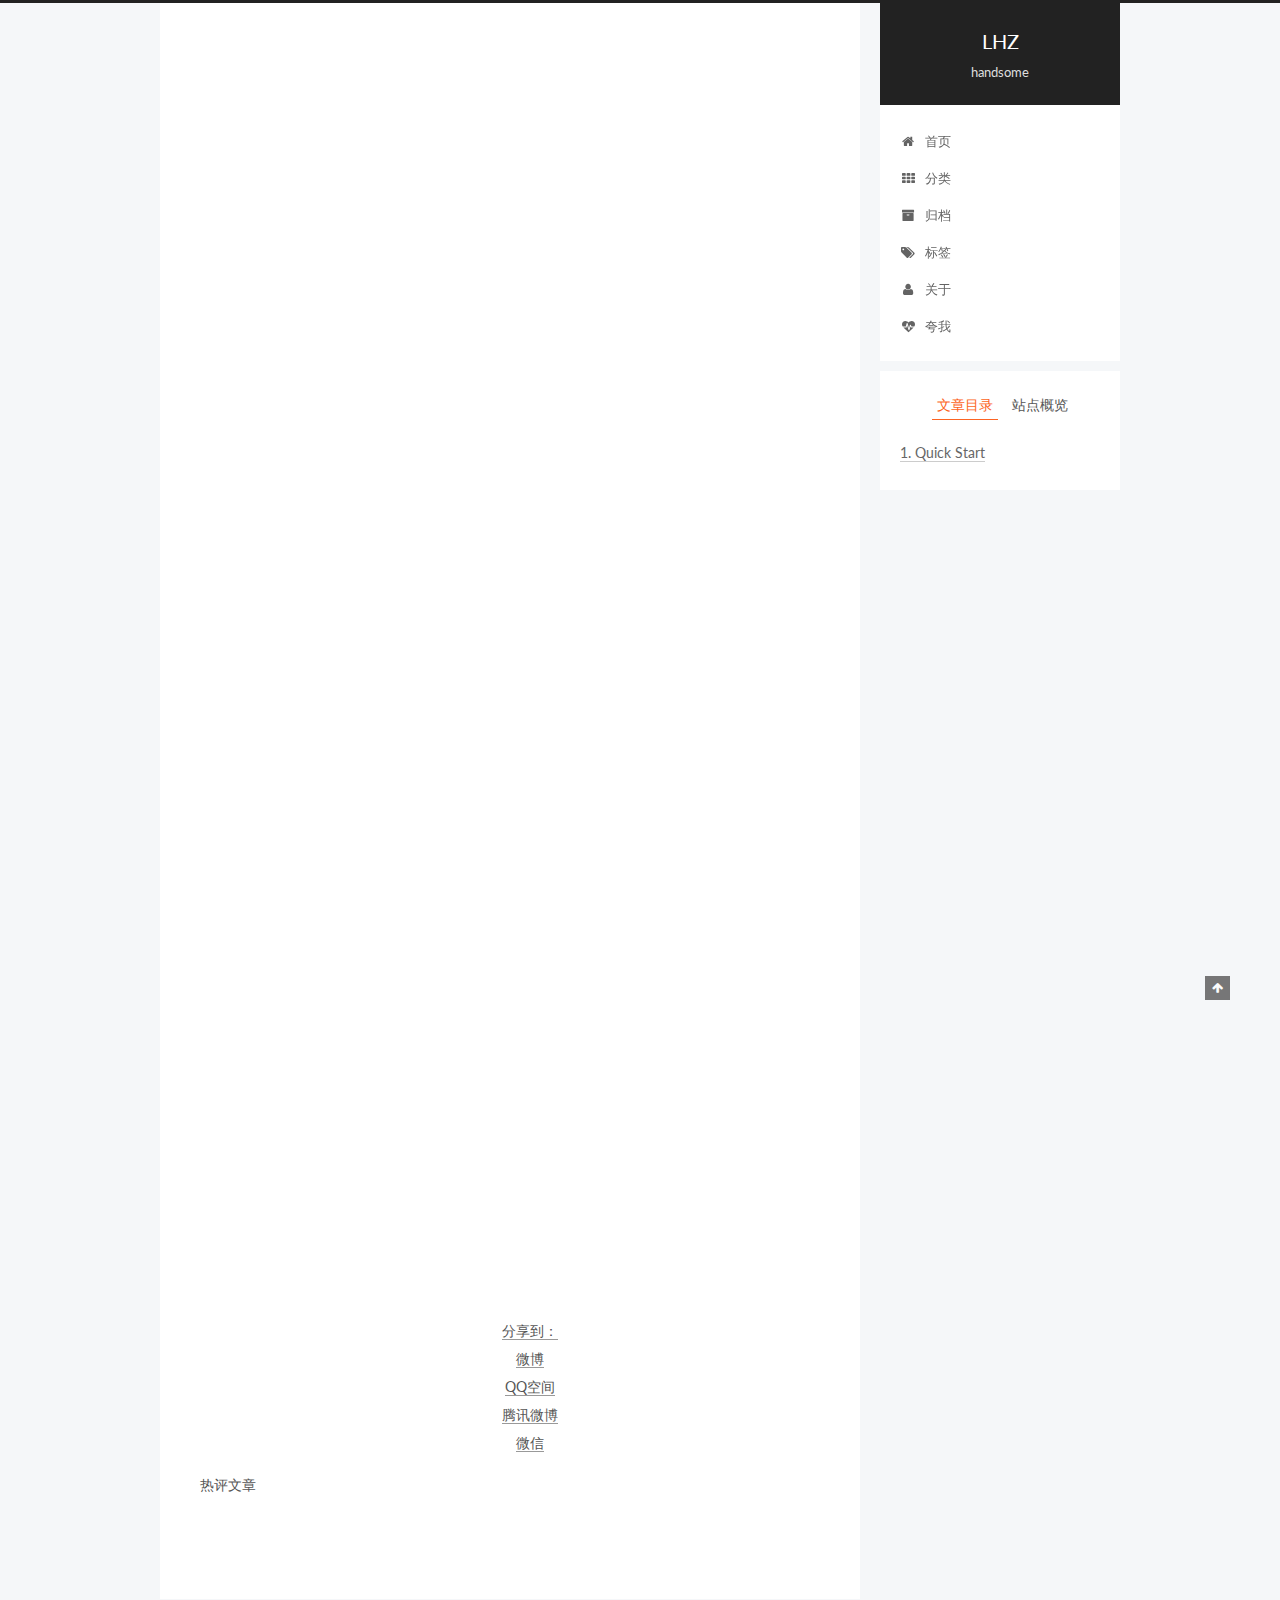
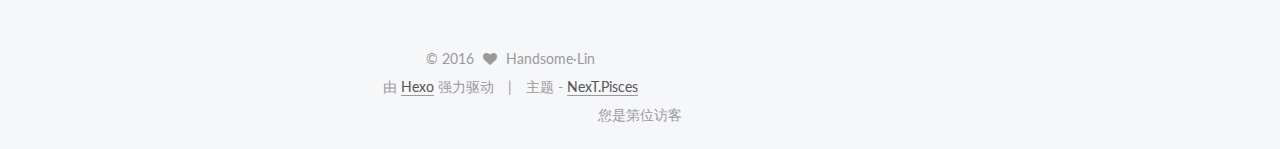
<file: 2016/08/27/hello-world/index.html>
<!doctype html>



  


<html class="theme-next pisces use-motion">
<head>
  <meta charset="UTF-8"/>
<meta http-equiv="X-UA-Compatible" content="IE=edge,chrome=1" />
<meta name="viewport" content="width=device-width, initial-scale=1, maximum-scale=1"/>



<meta http-equiv="Cache-Control" content="no-transform" />
<meta http-equiv="Cache-Control" content="no-siteapp" />












  
  
  <link href="/vendors/fancybox/source/jquery.fancybox.css?v=2.1.5" rel="stylesheet" type="text/css" />




  
  
  
  

  
    
    
  

  

  

  

  

  
    
    
    <link href="//fonts.googleapis.com/css?family=Lato:300,300italic,400,400italic,700,700italic&subset=latin,latin-ext" rel="stylesheet" type="text/css">
  






<link href="/vendors/font-awesome/css/font-awesome.min.css?v=4.4.0" rel="stylesheet" type="text/css" />

<link href="/css/main.css?v=5.0.1" rel="stylesheet" type="text/css" />


  <meta name="keywords" content="Hexo, NexT" />








  <link rel="shortcut icon" type="image/x-icon" href="/favicon.ico?v=5.0.1" />






<meta name="description" content="Welcome to Hexo! This is your very first post. Check documentation for more info. If you get any problems when using Hexo, you can find the answer in troubleshooting or you can ask me on GitHub.
Quick">
<meta property="og:type" content="article">
<meta property="og:title" content="Hello World">
<meta property="og:url" content="https://github.com/handsomeLHZ/handsomeLHZ.github.io.git/2016/08/27/hello-world/index.html">
<meta property="og:site_name" content="LHZ">
<meta property="og:description" content="Welcome to Hexo! This is your very first post. Check documentation for more info. If you get any problems when using Hexo, you can find the answer in troubleshooting or you can ask me on GitHub.
Quick">
<meta property="og:updated_time" content="2016-08-27T08:46:48.778Z">
<meta name="twitter:card" content="summary">
<meta name="twitter:title" content="Hello World">
<meta name="twitter:description" content="Welcome to Hexo! This is your very first post. Check documentation for more info. If you get any problems when using Hexo, you can find the answer in troubleshooting or you can ask me on GitHub.
Quick">



<script type="text/javascript" id="hexo.configuration">
  var NexT = window.NexT || {};
  var CONFIG = {
    scheme: 'Pisces',
    sidebar: {"position":"right","display":"hide"},
    fancybox: true,
    motion: true,
    duoshuo: {
      userId: 0,
      author: '博主'
    }
  };
</script>




  <link rel="canonical" href="https://github.com/handsomeLHZ/handsomeLHZ.github.io.git/2016/08/27/hello-world/"/>

  <title> Hello World | LHZ </title>
</head>

<body itemscope itemtype="http://schema.org/WebPage" lang="zh-Hans">

  



  <script type="text/javascript">
    var _hmt = _hmt || [];
    (function() {
      var hm = document.createElement("script");
      hm.src = "//hm.baidu.com/hm.js?3af74a65c76cef6239b300133fde1ba2";
      var s = document.getElementsByTagName("script")[0];
      s.parentNode.insertBefore(hm, s);
    })();
  </script>








  
  
    
  

  <div class="container one-collumn sidebar-position-right page-post-detail ">
    <div class="headband"></div>

    <header id="header" class="header" itemscope itemtype="http://schema.org/WPHeader">
      <div class="header-inner"><div class="site-meta ">
  

  <div class="custom-logo-site-title">
    <a href="/"  class="brand" rel="start">
      <span class="logo-line-before"><i></i></span>
      <span class="site-title">LHZ</span>
      <span class="logo-line-after"><i></i></span>
    </a>
  </div>
  <p class="site-subtitle">handsome</p>
</div>

<div class="site-nav-toggle">
  <button>
    <span class="btn-bar"></span>
    <span class="btn-bar"></span>
    <span class="btn-bar"></span>
  </button>
</div>

<nav class="site-nav">
  

  
    <ul id="menu" class="menu">
      
        
        <li class="menu-item menu-item-home">
          <a href="/" rel="section">
            
              <i class="menu-item-icon fa fa-fw fa-home"></i> <br />
            
            首页
          </a>
        </li>
      
        
        <li class="menu-item menu-item-categories">
          <a href="/categories" rel="section">
            
              <i class="menu-item-icon fa fa-fw fa-th"></i> <br />
            
            分类
          </a>
        </li>
      
        
        <li class="menu-item menu-item-archives">
          <a href="/archives" rel="section">
            
              <i class="menu-item-icon fa fa-fw fa-archive"></i> <br />
            
            归档
          </a>
        </li>
      
        
        <li class="menu-item menu-item-tags">
          <a href="/tags" rel="section">
            
              <i class="menu-item-icon fa fa-fw fa-tags"></i> <br />
            
            标签
          </a>
        </li>
      
        
        <li class="menu-item menu-item-about">
          <a href="/about" rel="section">
            
              <i class="menu-item-icon fa fa-fw fa-user"></i> <br />
            
            关于
          </a>
        </li>
      
        
        <li class="menu-item menu-item-admire">
          <a href="/comment" rel="section">
            
              <i class="menu-item-icon fa fa-fw fa-heartbeat"></i> <br />
            
            夸我
          </a>
        </li>
      

      
    </ul>
  

  
</nav>

 </div>
    </header>

    <main id="main" class="main">
      <div class="main-inner">
        <div class="content-wrap">
          <div id="content" class="content">
            

  <div id="posts" class="posts-expand">
    

  
  

  
  
  

  <article class="post post-type-normal " itemscope itemtype="http://schema.org/Article">

    
      <header class="post-header">

        
        
          <h1 class="post-title" itemprop="name headline">
            
            
              
                Hello World
              
            
          </h1>
        

        <div class="post-meta">
          <span class="post-time">
            <span class="post-meta-item-icon">
              <i class="fa fa-calendar-o"></i>
            </span>
            <span class="post-meta-item-text">发表于</span>
            <time itemprop="dateCreated" datetime="2016-08-27T16:46:48+08:00" content="2016-08-27">
              2016-08-27
            </time>
          </span>

          

          
            
              <span class="post-comments-count">
                &nbsp; | &nbsp;
                <a href="/2016/08/27/hello-world/#comments" itemprop="discussionUrl">
                  <span class="post-comments-count ds-thread-count" data-thread-key="2016/08/27/hello-world/" itemprop="commentsCount"></span>
                </a>
              </span>
            
          

          

          
          

          
        </div>
      </header>
    


    <div class="post-body" itemprop="articleBody">

      
      

      
        <p>Welcome to <a href="https://hexo.io/" target="_blank" rel="external">Hexo</a>! This is your very first post. Check <a href="https://hexo.io/docs/" target="_blank" rel="external">documentation</a> for more info. If you get any problems when using Hexo, you can find the answer in <a href="https://hexo.io/docs/troubleshooting.html" target="_blank" rel="external">troubleshooting</a> or you can ask me on <a href="https://github.com/hexojs/hexo/issues">GitHub</a>.</p>
<h2 id="Quick-Start"><a href="#Quick-Start" class="headerlink" title="Quick Start"></a>Quick Start</h2><h3 id="Create-a-new-post"><a href="#Create-a-new-post" class="headerlink" title="Create a new post"></a>Create a new post</h3><figure class="highlight bash"><table><tr><td class="gutter"><pre><div class="line">1</div></pre></td><td class="code"><pre><div class="line">$ hexo new <span class="string">"My New Post"</span></div></pre></td></tr></table></figure>
<p>More info: <a href="https://hexo.io/docs/writing.html" target="_blank" rel="external">Writing</a></p>
<h3 id="Run-server"><a href="#Run-server" class="headerlink" title="Run server"></a>Run server</h3><figure class="highlight bash"><table><tr><td class="gutter"><pre><div class="line">1</div></pre></td><td class="code"><pre><div class="line">$ hexo server</div></pre></td></tr></table></figure>
<p>More info: <a href="https://hexo.io/docs/server.html" target="_blank" rel="external">Server</a></p>
<h3 id="Generate-static-files"><a href="#Generate-static-files" class="headerlink" title="Generate static files"></a>Generate static files</h3><figure class="highlight bash"><table><tr><td class="gutter"><pre><div class="line">1</div></pre></td><td class="code"><pre><div class="line">$ hexo generate</div></pre></td></tr></table></figure>
<p>More info: <a href="https://hexo.io/docs/generating.html" target="_blank" rel="external">Generating</a></p>
<h3 id="Deploy-to-remote-sites"><a href="#Deploy-to-remote-sites" class="headerlink" title="Deploy to remote sites"></a>Deploy to remote sites</h3><figure class="highlight bash"><table><tr><td class="gutter"><pre><div class="line">1</div></pre></td><td class="code"><pre><div class="line">$ hexo deploy</div></pre></td></tr></table></figure>
<p>More info: <a href="https://hexo.io/docs/deployment.html" target="_blank" rel="external">Deployment</a></p>

      
    </div>

    <div>
      
        

      
    </div>

    <div>
      
        
  <div style="padding: 10px 0; margin: 20px auto; width: 90%; text-align: center;">
    <div>喜欢吗？喜欢就拿起手机扫一扫吧！</div>
    <button id="rewardButton" disable="enable" onclick="var qr = document.getElementById('QR'); if (qr.style.display === 'none') {qr.style.display='block';} else {qr.style.display='none'}">
      <span>赏</span>
    </button>
    <div id="QR" style="display: none;">
      
        <div id="wechat" style="display: inline-block">
          <img id="wechat_qr" src="/uploads/wechat-reward-image.jpg" alt="Handsome·Lin WeChat Pay"/>
          <p>微信打赏</p>
        </div>
      
      
        <div id="alipay" style="display: inline-block">
          <img id="alipay_qr" src="/uploads/alipay-reward-image.jpg" alt="Handsome·Lin Alipay"/>
          <p>支付宝打赏</p>
        </div>
      
    </div>
  </div>


      
    </div>

    <footer class="post-footer">
      

      
        <div class="post-nav">
          <div class="post-nav-next post-nav-item">
            
          </div>

          <div class="post-nav-prev post-nav-item">
            
              <a href="/2016/08/27/hello/" rel="prev" title="hello">
                hello <i class="fa fa-chevron-right"></i>
              </a>
            
          </div>
        </div>
      

      
      
    </footer>
  </article>



    <div class="post-spread">
      
        <div class="ds-share flat" data-thread-key="2016/08/27/hello-world/"
     data-title="Hello World"
     data-content=""
     data-url="https://github.com/handsomeLHZ/handsomeLHZ.github.io.git/2016/08/27/hello-world/">
  <div class="ds-share-inline">
    <ul  class="ds-share-icons-16">

      <li data-toggle="ds-share-icons-more"><a class="ds-more" href="javascript:void(0);">分享到：</a></li>
      <li><a class="ds-weibo" href="javascript:void(0);" data-service="weibo">微博</a></li>
      <li><a class="ds-qzone" href="javascript:void(0);" data-service="qzone">QQ空间</a></li>
      <li><a class="ds-qqt" href="javascript:void(0);" data-service="qqt">腾讯微博</a></li>
      <li><a class="ds-wechat" href="javascript:void(0);" data-service="wechat">微信</a></li>

    </ul>
    <div class="ds-share-icons-more">
    </div>
  </div>
</div>
      
    </div>
  </div>


          </div>
          

  <p>热评文章</p>
  <div class="ds-top-threads" data-range="weekly" data-num-items="4"></div>


          
  <div class="comments" id="comments">
    
      <div class="ds-thread" data-thread-key="2016/08/27/hello-world/"
           data-title="Hello World" data-url="https://github.com/handsomeLHZ/handsomeLHZ.github.io.git/2016/08/27/hello-world/">
      </div>
    
  </div>


        </div>
        
          
  
  <div class="sidebar-toggle">
    <div class="sidebar-toggle-line-wrap">
      <span class="sidebar-toggle-line sidebar-toggle-line-first"></span>
      <span class="sidebar-toggle-line sidebar-toggle-line-middle"></span>
      <span class="sidebar-toggle-line sidebar-toggle-line-last"></span>
    </div>
  </div>

  <aside id="sidebar" class="sidebar">
    <div class="sidebar-inner">

      

      
        <ul class="sidebar-nav motion-element">
          <li class="sidebar-nav-toc sidebar-nav-active" data-target="post-toc-wrap" >
            文章目录
          </li>
          <li class="sidebar-nav-overview" data-target="site-overview">
            站点概览
          </li>
        </ul>
      

      <section class="site-overview sidebar-panel ">
        <div class="site-author motion-element" itemprop="author" itemscope itemtype="http://schema.org/Person">
          <img class="site-author-image" itemprop="image"
               src="/uploads/image(2).jpg"
               alt="Handsome·Lin" />
          <p class="site-author-name" itemprop="name">Handsome·Lin</p>
          <p class="site-description motion-element" itemprop="description">也就一般handsome啦</p>
        </div>
        <nav class="site-state motion-element">
          <div class="site-state-item site-state-posts">
            <a href="/archives">
              <span class="site-state-item-count">2</span>
              <span class="site-state-item-name">日志</span>
            </a>
          </div>

          

          

        </nav>

        

        <div class="links-of-author motion-element">
          
            
              <span class="links-of-author-item">
                <a href="https://github.com/handsomeLHZ" target="_blank" title="GitHub">
                  
                    <i class="fa fa-fw fa-github"></i>
                  
                  GitHub
                </a>
              </span>
            
              <span class="links-of-author-item">
                <a href="https://twitter.com/handsomeLH" target="_blank" title="Twitter">
                  
                    <i class="fa fa-fw fa-twitter"></i>
                  
                  Twitter
                </a>
              </span>
            
              <span class="links-of-author-item">
                <a href="https://www.facebook.com/profile.php?id=100012285791206" target="_blank" title="Facebook">
                  
                    <i class="fa fa-fw fa-facebook"></i>
                  
                  Facebook
                </a>
              </span>
            
          
        </div>

        
        

        
        

      </section>

      
        <section class="post-toc-wrap motion-element sidebar-panel sidebar-panel-active">
          <div class="post-toc">
            
              
            
            
              <div class="post-toc-content"><ol class="nav"><li class="nav-item nav-level-2"><a class="nav-link" href="#Quick-Start"><span class="nav-number">1.</span> <span class="nav-text">Quick Start</span></a><ol class="nav-child"><li class="nav-item nav-level-3"><a class="nav-link" href="#Create-a-new-post"><span class="nav-number">1.1.</span> <span class="nav-text">Create a new post</span></a></li><li class="nav-item nav-level-3"><a class="nav-link" href="#Run-server"><span class="nav-number">1.2.</span> <span class="nav-text">Run server</span></a></li><li class="nav-item nav-level-3"><a class="nav-link" href="#Generate-static-files"><span class="nav-number">1.3.</span> <span class="nav-text">Generate static files</span></a></li><li class="nav-item nav-level-3"><a class="nav-link" href="#Deploy-to-remote-sites"><span class="nav-number">1.4.</span> <span class="nav-text">Deploy to remote sites</span></a></li></ol></li></ol></div>
            
          </div>
        </section>
      

    </div>
  </aside>


        
      </div>
    </main>

    <footer id="footer" class="footer">
      <div class="footer-inner">
        <div class="copyright" >
  
  &copy; 
  <span itemprop="copyrightYear">2016</span>
  <span class="with-love">
    <i class="fa fa-heart"></i>
  </span>
  <span class="author" itemprop="copyrightHolder">Handsome·Lin</span>
</div>

<div class="powered-by">
  由 <a class="theme-link" href="https://hexo.io">Hexo</a> 强力驱动
</div>

<div class="theme-info">
  主题 -
  <a class="theme-link" href="https://github.com/iissnan/hexo-theme-next">
    NexT.Pisces
  </a>
</div>
<script async src="https://dn-lbstatics.qbox.me/busuanzi/2.3/busuanzi.pure.mini.js">
</script>
<div id="busuanzi_container_site_pv">
    您是第<span id="busuanzi_value_site_pv"></span>位访客
</div>

        

        
      </div>
    </footer>

    <div class="back-to-top">
      <i class="fa fa-arrow-up"></i>
    </div>
  </div>

  

<script type="text/javascript">
  if (Object.prototype.toString.call(window.Promise) !== '[object Function]') {
    window.Promise = null;
  }
</script>









  



  
  <script type="text/javascript" src="/vendors/jquery/index.js?v=2.1.3"></script>

  
  <script type="text/javascript" src="/vendors/fastclick/lib/fastclick.min.js?v=1.0.6"></script>

  
  <script type="text/javascript" src="/vendors/jquery_lazyload/jquery.lazyload.js?v=1.9.7"></script>

  
  <script type="text/javascript" src="/vendors/velocity/velocity.min.js?v=1.2.1"></script>

  
  <script type="text/javascript" src="/vendors/velocity/velocity.ui.min.js?v=1.2.1"></script>

  
  <script type="text/javascript" src="/vendors/fancybox/source/jquery.fancybox.pack.js?v=2.1.5"></script>


  


  <script type="text/javascript" src="/js/src/utils.js?v=5.0.1"></script>

  <script type="text/javascript" src="/js/src/motion.js?v=5.0.1"></script>



  
  


  <script type="text/javascript" src="/js/src/affix.js?v=5.0.1"></script>

  <script type="text/javascript" src="/js/src/schemes/pisces.js?v=5.0.1"></script>



  
  <script type="text/javascript" src="/js/src/scrollspy.js?v=5.0.1"></script>
<script type="text/javascript" src="/js/src/post-details.js?v=5.0.1"></script>



  


  <script type="text/javascript" src="/js/src/bootstrap.js?v=5.0.1"></script>



  

  
    
  

  <script type="text/javascript">
    var duoshuoQuery = {short_name:"handsomelin"};
    (function() {
      var ds = document.createElement('script');
      ds.type = 'text/javascript';ds.async = true;
      ds.id = 'duoshuo-script';
      ds.src = (document.location.protocol == 'https:' ? 'https:' : 'http:') + '//static.duoshuo.com/embed.js';
      ds.charset = 'UTF-8';
      (document.getElementsByTagName('head')[0]
      || document.getElementsByTagName('body')[0]).appendChild(ds);
    })();
  </script>

  
    
    <script src="/vendors/ua-parser-js/dist/ua-parser.min.js?v=0.7.9"></script>
    <script src="/js/src/hook-duoshuo.js"></script>
  






  
  

  

  

  
<script type="text/javascript" async src="//push.zhanzhang.baidu.com/push.js">
</script>


</body>
</html>
</file>
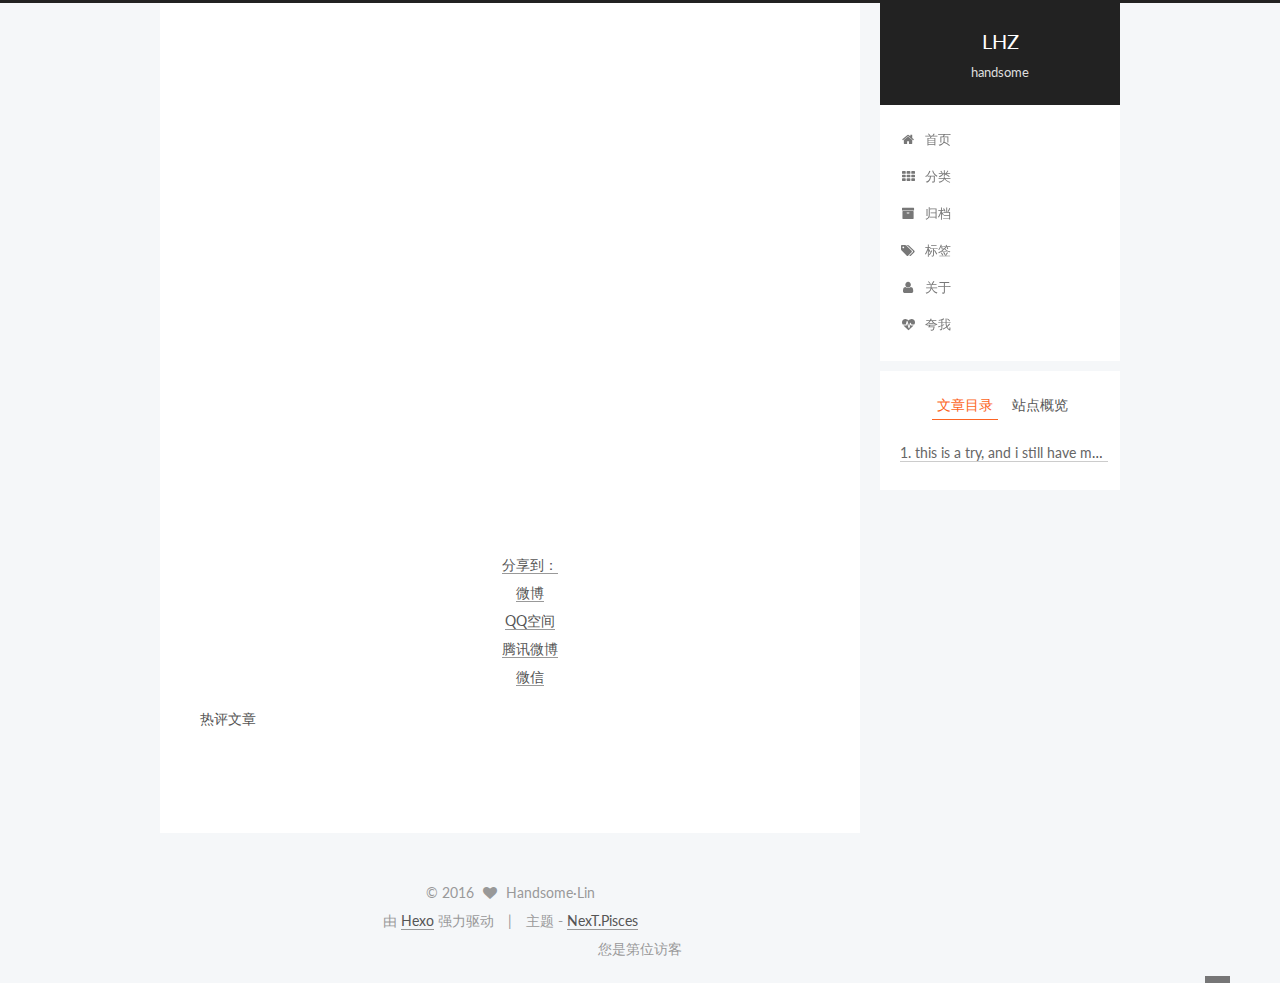
<file: 2016/08/27/hello/index.html>
<!doctype html>



  


<html class="theme-next pisces use-motion">
<head>
  <meta charset="UTF-8"/>
<meta http-equiv="X-UA-Compatible" content="IE=edge,chrome=1" />
<meta name="viewport" content="width=device-width, initial-scale=1, maximum-scale=1"/>



<meta http-equiv="Cache-Control" content="no-transform" />
<meta http-equiv="Cache-Control" content="no-siteapp" />












  
  
  <link href="/vendors/fancybox/source/jquery.fancybox.css?v=2.1.5" rel="stylesheet" type="text/css" />




  
  
  
  

  
    
    
  

  

  

  

  

  
    
    
    <link href="//fonts.googleapis.com/css?family=Lato:300,300italic,400,400italic,700,700italic&subset=latin,latin-ext" rel="stylesheet" type="text/css">
  






<link href="/vendors/font-awesome/css/font-awesome.min.css?v=4.4.0" rel="stylesheet" type="text/css" />

<link href="/css/main.css?v=5.0.1" rel="stylesheet" type="text/css" />


  <meta name="keywords" content="Hexo, NexT" />








  <link rel="shortcut icon" type="image/x-icon" href="/favicon.ico?v=5.0.1" />






<meta name="description" content="this is a try, and i still have many problems.
i figured out one.
i am going to try another skill.">
<meta property="og:type" content="article">
<meta property="og:title" content="hello">
<meta property="og:url" content="https://github.com/handsomeLHZ/handsomeLHZ.github.io.git/2016/08/27/hello/index.html">
<meta property="og:site_name" content="LHZ">
<meta property="og:description" content="this is a try, and i still have many problems.
i figured out one.
i am going to try another skill.">
<meta property="og:updated_time" content="2016-08-31T08:53:37.382Z">
<meta name="twitter:card" content="summary">
<meta name="twitter:title" content="hello">
<meta name="twitter:description" content="this is a try, and i still have many problems.
i figured out one.
i am going to try another skill.">



<script type="text/javascript" id="hexo.configuration">
  var NexT = window.NexT || {};
  var CONFIG = {
    scheme: 'Pisces',
    sidebar: {"position":"right","display":"hide"},
    fancybox: true,
    motion: true,
    duoshuo: {
      userId: 0,
      author: '博主'
    }
  };
</script>




  <link rel="canonical" href="https://github.com/handsomeLHZ/handsomeLHZ.github.io.git/2016/08/27/hello/"/>

  <title> hello | LHZ </title>
</head>

<body itemscope itemtype="http://schema.org/WebPage" lang="zh-Hans">

  



  <script type="text/javascript">
    var _hmt = _hmt || [];
    (function() {
      var hm = document.createElement("script");
      hm.src = "//hm.baidu.com/hm.js?3af74a65c76cef6239b300133fde1ba2";
      var s = document.getElementsByTagName("script")[0];
      s.parentNode.insertBefore(hm, s);
    })();
  </script>








  
  
    
  

  <div class="container one-collumn sidebar-position-right page-post-detail ">
    <div class="headband"></div>

    <header id="header" class="header" itemscope itemtype="http://schema.org/WPHeader">
      <div class="header-inner"><div class="site-meta ">
  

  <div class="custom-logo-site-title">
    <a href="/"  class="brand" rel="start">
      <span class="logo-line-before"><i></i></span>
      <span class="site-title">LHZ</span>
      <span class="logo-line-after"><i></i></span>
    </a>
  </div>
  <p class="site-subtitle">handsome</p>
</div>

<div class="site-nav-toggle">
  <button>
    <span class="btn-bar"></span>
    <span class="btn-bar"></span>
    <span class="btn-bar"></span>
  </button>
</div>

<nav class="site-nav">
  

  
    <ul id="menu" class="menu">
      
        
        <li class="menu-item menu-item-home">
          <a href="/" rel="section">
            
              <i class="menu-item-icon fa fa-fw fa-home"></i> <br />
            
            首页
          </a>
        </li>
      
        
        <li class="menu-item menu-item-categories">
          <a href="/categories" rel="section">
            
              <i class="menu-item-icon fa fa-fw fa-th"></i> <br />
            
            分类
          </a>
        </li>
      
        
        <li class="menu-item menu-item-archives">
          <a href="/archives" rel="section">
            
              <i class="menu-item-icon fa fa-fw fa-archive"></i> <br />
            
            归档
          </a>
        </li>
      
        
        <li class="menu-item menu-item-tags">
          <a href="/tags" rel="section">
            
              <i class="menu-item-icon fa fa-fw fa-tags"></i> <br />
            
            标签
          </a>
        </li>
      
        
        <li class="menu-item menu-item-about">
          <a href="/about" rel="section">
            
              <i class="menu-item-icon fa fa-fw fa-user"></i> <br />
            
            关于
          </a>
        </li>
      
        
        <li class="menu-item menu-item-admire">
          <a href="/comment" rel="section">
            
              <i class="menu-item-icon fa fa-fw fa-heartbeat"></i> <br />
            
            夸我
          </a>
        </li>
      

      
    </ul>
  

  
</nav>

 </div>
    </header>

    <main id="main" class="main">
      <div class="main-inner">
        <div class="content-wrap">
          <div id="content" class="content">
            

  <div id="posts" class="posts-expand">
    

  
  

  
  
  

  <article class="post post-type-normal " itemscope itemtype="http://schema.org/Article">

    
      <header class="post-header">

        
        
          <h1 class="post-title" itemprop="name headline">
            
            
              
                hello
              
            
          </h1>
        

        <div class="post-meta">
          <span class="post-time">
            <span class="post-meta-item-icon">
              <i class="fa fa-calendar-o"></i>
            </span>
            <span class="post-meta-item-text">发表于</span>
            <time itemprop="dateCreated" datetime="2016-08-27T16:55:10+08:00" content="2016-08-27">
              2016-08-27
            </time>
          </span>

          

          
            
              <span class="post-comments-count">
                &nbsp; | &nbsp;
                <a href="/2016/08/27/hello/#comments" itemprop="discussionUrl">
                  <span class="post-comments-count ds-thread-count" data-thread-key="2016/08/27/hello/" itemprop="commentsCount"></span>
                </a>
              </span>
            
          

          

          
          

          
        </div>
      </header>
    


    <div class="post-body" itemprop="articleBody">

      
      

      
        <h2 id="this-is-a-try-and-i-still-have-many-problems"><a href="#this-is-a-try-and-i-still-have-many-problems" class="headerlink" title="this is a try, and i still have many problems."></a>this is a try, and i still have many problems.</h2><ul>
<li>i figured out one.</li>
<li>i am going to try another skill.</li>
</ul>

      
    </div>

    <div>
      
        

      
    </div>

    <div>
      
        
  <div style="padding: 10px 0; margin: 20px auto; width: 90%; text-align: center;">
    <div>喜欢吗？喜欢就拿起手机扫一扫吧！</div>
    <button id="rewardButton" disable="enable" onclick="var qr = document.getElementById('QR'); if (qr.style.display === 'none') {qr.style.display='block';} else {qr.style.display='none'}">
      <span>赏</span>
    </button>
    <div id="QR" style="display: none;">
      
        <div id="wechat" style="display: inline-block">
          <img id="wechat_qr" src="/uploads/wechat-reward-image.jpg" alt="Handsome·Lin WeChat Pay"/>
          <p>微信打赏</p>
        </div>
      
      
        <div id="alipay" style="display: inline-block">
          <img id="alipay_qr" src="/uploads/alipay-reward-image.jpg" alt="Handsome·Lin Alipay"/>
          <p>支付宝打赏</p>
        </div>
      
    </div>
  </div>


      
    </div>

    <footer class="post-footer">
      

      
        <div class="post-nav">
          <div class="post-nav-next post-nav-item">
            
              <a href="/2016/08/27/hello-world/" rel="next" title="Hello World">
                <i class="fa fa-chevron-left"></i> Hello World
              </a>
            
          </div>

          <div class="post-nav-prev post-nav-item">
            
          </div>
        </div>
      

      
      
    </footer>
  </article>



    <div class="post-spread">
      
        <div class="ds-share flat" data-thread-key="2016/08/27/hello/"
     data-title="hello"
     data-content=""
     data-url="https://github.com/handsomeLHZ/handsomeLHZ.github.io.git/2016/08/27/hello/">
  <div class="ds-share-inline">
    <ul  class="ds-share-icons-16">

      <li data-toggle="ds-share-icons-more"><a class="ds-more" href="javascript:void(0);">分享到：</a></li>
      <li><a class="ds-weibo" href="javascript:void(0);" data-service="weibo">微博</a></li>
      <li><a class="ds-qzone" href="javascript:void(0);" data-service="qzone">QQ空间</a></li>
      <li><a class="ds-qqt" href="javascript:void(0);" data-service="qqt">腾讯微博</a></li>
      <li><a class="ds-wechat" href="javascript:void(0);" data-service="wechat">微信</a></li>

    </ul>
    <div class="ds-share-icons-more">
    </div>
  </div>
</div>
      
    </div>
  </div>


          </div>
          

  <p>热评文章</p>
  <div class="ds-top-threads" data-range="weekly" data-num-items="4"></div>


          
  <div class="comments" id="comments">
    
      <div class="ds-thread" data-thread-key="2016/08/27/hello/"
           data-title="hello" data-url="https://github.com/handsomeLHZ/handsomeLHZ.github.io.git/2016/08/27/hello/">
      </div>
    
  </div>


        </div>
        
          
  
  <div class="sidebar-toggle">
    <div class="sidebar-toggle-line-wrap">
      <span class="sidebar-toggle-line sidebar-toggle-line-first"></span>
      <span class="sidebar-toggle-line sidebar-toggle-line-middle"></span>
      <span class="sidebar-toggle-line sidebar-toggle-line-last"></span>
    </div>
  </div>

  <aside id="sidebar" class="sidebar">
    <div class="sidebar-inner">

      

      
        <ul class="sidebar-nav motion-element">
          <li class="sidebar-nav-toc sidebar-nav-active" data-target="post-toc-wrap" >
            文章目录
          </li>
          <li class="sidebar-nav-overview" data-target="site-overview">
            站点概览
          </li>
        </ul>
      

      <section class="site-overview sidebar-panel ">
        <div class="site-author motion-element" itemprop="author" itemscope itemtype="http://schema.org/Person">
          <img class="site-author-image" itemprop="image"
               src="/uploads/image(2).jpg"
               alt="Handsome·Lin" />
          <p class="site-author-name" itemprop="name">Handsome·Lin</p>
          <p class="site-description motion-element" itemprop="description">也就一般handsome啦</p>
        </div>
        <nav class="site-state motion-element">
          <div class="site-state-item site-state-posts">
            <a href="/archives">
              <span class="site-state-item-count">2</span>
              <span class="site-state-item-name">日志</span>
            </a>
          </div>

          

          

        </nav>

        

        <div class="links-of-author motion-element">
          
            
              <span class="links-of-author-item">
                <a href="https://github.com/handsomeLHZ" target="_blank" title="GitHub">
                  
                    <i class="fa fa-fw fa-github"></i>
                  
                  GitHub
                </a>
              </span>
            
              <span class="links-of-author-item">
                <a href="https://twitter.com/handsomeLH" target="_blank" title="Twitter">
                  
                    <i class="fa fa-fw fa-twitter"></i>
                  
                  Twitter
                </a>
              </span>
            
              <span class="links-of-author-item">
                <a href="https://www.facebook.com/profile.php?id=100012285791206" target="_blank" title="Facebook">
                  
                    <i class="fa fa-fw fa-facebook"></i>
                  
                  Facebook
                </a>
              </span>
            
          
        </div>

        
        

        
        

      </section>

      
        <section class="post-toc-wrap motion-element sidebar-panel sidebar-panel-active">
          <div class="post-toc">
            
              
            
            
              <div class="post-toc-content"><ol class="nav"><li class="nav-item nav-level-2"><a class="nav-link" href="#this-is-a-try-and-i-still-have-many-problems"><span class="nav-number">1.</span> <span class="nav-text">this is a try, and i still have many problems.</span></a></li></ol></div>
            
          </div>
        </section>
      

    </div>
  </aside>


        
      </div>
    </main>

    <footer id="footer" class="footer">
      <div class="footer-inner">
        <div class="copyright" >
  
  &copy; 
  <span itemprop="copyrightYear">2016</span>
  <span class="with-love">
    <i class="fa fa-heart"></i>
  </span>
  <span class="author" itemprop="copyrightHolder">Handsome·Lin</span>
</div>

<div class="powered-by">
  由 <a class="theme-link" href="https://hexo.io">Hexo</a> 强力驱动
</div>

<div class="theme-info">
  主题 -
  <a class="theme-link" href="https://github.com/iissnan/hexo-theme-next">
    NexT.Pisces
  </a>
</div>
<script async src="https://dn-lbstatics.qbox.me/busuanzi/2.3/busuanzi.pure.mini.js">
</script>
<div id="busuanzi_container_site_pv">
    您是第<span id="busuanzi_value_site_pv"></span>位访客
</div>

        

        
      </div>
    </footer>

    <div class="back-to-top">
      <i class="fa fa-arrow-up"></i>
    </div>
  </div>

  

<script type="text/javascript">
  if (Object.prototype.toString.call(window.Promise) !== '[object Function]') {
    window.Promise = null;
  }
</script>









  



  
  <script type="text/javascript" src="/vendors/jquery/index.js?v=2.1.3"></script>

  
  <script type="text/javascript" src="/vendors/fastclick/lib/fastclick.min.js?v=1.0.6"></script>

  
  <script type="text/javascript" src="/vendors/jquery_lazyload/jquery.lazyload.js?v=1.9.7"></script>

  
  <script type="text/javascript" src="/vendors/velocity/velocity.min.js?v=1.2.1"></script>

  
  <script type="text/javascript" src="/vendors/velocity/velocity.ui.min.js?v=1.2.1"></script>

  
  <script type="text/javascript" src="/vendors/fancybox/source/jquery.fancybox.pack.js?v=2.1.5"></script>


  


  <script type="text/javascript" src="/js/src/utils.js?v=5.0.1"></script>

  <script type="text/javascript" src="/js/src/motion.js?v=5.0.1"></script>



  
  


  <script type="text/javascript" src="/js/src/affix.js?v=5.0.1"></script>

  <script type="text/javascript" src="/js/src/schemes/pisces.js?v=5.0.1"></script>



  
  <script type="text/javascript" src="/js/src/scrollspy.js?v=5.0.1"></script>
<script type="text/javascript" src="/js/src/post-details.js?v=5.0.1"></script>



  


  <script type="text/javascript" src="/js/src/bootstrap.js?v=5.0.1"></script>



  

  
    
  

  <script type="text/javascript">
    var duoshuoQuery = {short_name:"handsomelin"};
    (function() {
      var ds = document.createElement('script');
      ds.type = 'text/javascript';ds.async = true;
      ds.id = 'duoshuo-script';
      ds.src = (document.location.protocol == 'https:' ? 'https:' : 'http:') + '//static.duoshuo.com/embed.js';
      ds.charset = 'UTF-8';
      (document.getElementsByTagName('head')[0]
      || document.getElementsByTagName('body')[0]).appendChild(ds);
    })();
  </script>

  
    
    <script src="/vendors/ua-parser-js/dist/ua-parser.min.js?v=0.7.9"></script>
    <script src="/js/src/hook-duoshuo.js"></script>
  






  
  

  

  

  
<script type="text/javascript" async src="//push.zhanzhang.baidu.com/push.js">
</script>


</body>
</html>
</file>
<file: css/main.css>
/* normalize.css v3.0.2 | MIT License | git.io/normalize */
html {
  font-family: sans-serif; /* 1 */
  -ms-text-size-adjust: 100%; /* 2 */
  -webkit-text-size-adjust: 100%; /* 2 */
}
body {
  margin: 0;
}
article,
aside,
details,
figcaption,
figure,
footer,
header,
hgroup,
main,
menu,
nav,
section,
summary {
  display: block;
}
audio,
canvas,
progress,
video {
  display: inline-block; /* 1 */
  vertical-align: baseline; /* 2 */
}
audio:not([controls]) {
  display: none;
  height: 0;
}
[hidden],
template {
  display: none;
}
a {
  background-color: transparent;
}
a:active,
a:hover {
  outline: 0;
}
abbr[title] {
  border-bottom: 1px dotted;
}
b,
strong {
  font-weight: bold;
}
dfn {
  font-style: italic;
}
h1 {
  font-size: 2em;
  margin: 0.67em 0;
}
mark {
  background: #ff0;
  color: #000;
}
small {
  font-size: 80%;
}
sub,
sup {
  font-size: 75%;
  line-height: 0;
  position: relative;
  vertical-align: baseline;
}
sup {
  top: -0.5em;
}
sub {
  bottom: -0.25em;
}
img {
  border: 0;
}
svg:not(:root) {
  overflow: hidden;
}
figure {
  margin: 1em 40px;
}
hr {
  -moz-box-sizing: content-box;
  box-sizing: content-box;
  height: 0;
}
pre {
  overflow: auto;
}
code,
kbd,
pre,
samp {
  font-family: monospace, monospace;
  font-size: 1em;
}
button,
input,
optgroup,
select,
textarea {
  color: inherit; /* 1 */
  font: inherit; /* 2 */
  margin: 0; /* 3 */
}
button {
  overflow: visible;
}
button,
select {
  text-transform: none;
}
button,
html input[type="button"],
input[type="reset"],
input[type="submit"] {
  -webkit-appearance: button; /* 2 */
  cursor: pointer; /* 3 */
}
button[disabled],
html input[disabled] {
  cursor: default;
}
button::-moz-focus-inner,
input::-moz-focus-inner {
  border: 0;
  padding: 0;
}
input {
  line-height: normal;
}
input[type="checkbox"],
input[type="radio"] {
  box-sizing: border-box; /* 1 */
  padding: 0; /* 2 */
}
input[type="number"]::-webkit-inner-spin-button,
input[type="number"]::-webkit-outer-spin-button {
  height: auto;
}
input[type="search"] {
  -webkit-appearance: textfield; /* 1 */
  -moz-box-sizing: content-box;
  -webkit-box-sizing: content-box; /* 2 */
  box-sizing: content-box;
}
input[type="search"]::-webkit-search-cancel-button,
input[type="search"]::-webkit-search-decoration {
  -webkit-appearance: none;
}
fieldset {
  border: 1px solid #c0c0c0;
  margin: 0 2px;
  padding: 0.35em 0.625em 0.75em;
}
legend {
  border: 0; /* 1 */
  padding: 0; /* 2 */
}
textarea {
  overflow: auto;
}
optgroup {
  font-weight: bold;
}
table {
  border-collapse: collapse;
  border-spacing: 0;
}
td,
th {
  padding: 0;
}
::selection {
  background: #262a30;
  color: #fff;
}
body {
  position: relative;
  font-family: 'Lato', "PingFang SC", "Microsoft YaHei", sans-serif;
  font-size: 14px;
  line-height: 2;
  color: #555;
  background: #fff;
}
@media (max-width: 767px) {
  body {
    padding-right: 0 !important;
  }
}
@media (min-width: 768px) and (max-width: 991px) {
  body {
    padding-right: 0 !important;
  }
}
@media (min-width: 1600px) {
  body {
    font-size: 16px;
  }
}
h1,
h2,
h3,
h4,
h5,
h6 {
  margin: 0;
  padding: 0;
  font-weight: bold;
  line-height: 1.5;
  font-family: 'Lato', "PingFang SC", "Microsoft YaHei", sans-serif;
}
h2,
h3,
h4,
h5,
h6 {
  margin: 20px 0 15px;
}
h1 {
  font-size: 22px;
}
@media (max-width: 767px) {
  h1 {
    font-size: 18px;
  }
}
h2 {
  font-size: 20px;
}
@media (max-width: 767px) {
  h2 {
    font-size: 16px;
  }
}
h3 {
  font-size: 18px;
}
@media (max-width: 767px) {
  h3 {
    font-size: 14px;
  }
}
h4 {
  font-size: 16px;
}
@media (max-width: 767px) {
  h4 {
    font-size: 12px;
  }
}
h5 {
  font-size: 14px;
}
@media (max-width: 767px) {
  h5 {
    font-size: 10px;
  }
}
h6 {
  font-size: 12px;
}
@media (max-width: 767px) {
  h6 {
    font-size: 8px;
  }
}
p {
  margin: 0 0 25px 0;
}
a {
  color: #555;
  text-decoration: none;
  border-bottom: 1px solid #999;
  word-wrap: break-word;
}
a:hover {
  color: #222;
  border-bottom-color: #222;
}
ul {
  list-style: none;
}
blockquote {
  margin: 0;
  padding: 0;
}
img {
  display: block;
  margin: auto;
  max-width: 100%;
  height: auto;
}
hr {
  margin: 40px 0;
  height: 3px;
  border: none;
  background-color: #ddd;
  background-image: repeating-linear-gradient(-45deg, #fff, #fff 4px, transparent 4px, transparent 8px);
}
blockquote {
  padding: 0 15px;
  color: #666;
  border-left: 4px solid #ddd;
}
blockquote cite::before {
  content: "-";
  padding: 0 5px;
}
dt {
  font-weight: 700;
}
dd {
  margin: 0;
  padding: 0;
}
.text-left {
  text-align: left;
}
.text-center {
  text-align: center;
}
.text-right {
  text-align: right;
}
.text-justify {
  text-align: justify;
}
.text-nowrap {
  white-space: nowrap;
}
.text-lowercase {
  text-transform: lowercase;
}
.text-uppercase {
  text-transform: uppercase;
}
.text-capitalize {
  text-transform: capitalize;
}
.center-block {
  display: block;
  margin-left: auto;
  margin-right: auto;
}
.clearfix:before,
.clearfix:after {
  content: " ";
  display: table;
}
.clearfix:after {
  clear: both;
}
.pullquote {
  width: 45%;
}
.pullquote.left {
  float: left;
  margin-left: 5px;
  margin-right: 10px;
}
.pullquote.right {
  float: right;
  margin-left: 10px;
  margin-right: 5px;
}
.affix.affix.affix {
  position: fixed;
}
.translation {
  margin-top: -20px;
  font-size: 14px;
  color: #999;
}
.scrollbar-measure {
  width: 100px;
  height: 100px;
  overflow: scroll;
  position: absolute;
  top: -9999px;
}
.use-motion .motion-element {
  opacity: 0;
}
#local-search-input {
  padding: 3px;
  border: none;
  text-indent: 14px;
  border-radius: 0;
  width: 140px;
  outline: none;
  border-bottom: 1px solid #999;
  background: inherit;
  opacity: 0.5;
}
#local-search-input:focus {
  opacity: 1;
}
.search-icon {
  position: absolute;
  top: 9px;
}
table {
  margin: 20px 0;
  width: 100%;
  border-collapse: collapse;
  border-spacing: 0;
  border: 1px solid #ddd;
  font-size: 14px;
  table-layout: fixed;
  word-wrap: break-all;
}
table>tbody>tr:nth-of-type(odd) {
  background-color: #f9f9f9;
}
table>tbody>tr:hover {
  background-color: #f5f5f5;
}
caption,
th,
td {
  padding: 8px;
  text-align: left;
  vertical-align: middle;
  font-weight: normal;
}
th,
td {
  border-bottom: 3px solid #ddd;
  border-right: 1px solid #eee;
}
th {
  padding-bottom: 10px;
  font-weight: 700;
}
td {
  border-bottom-width: 1px;
}
html,
body {
  height: 100%;
}
.container {
  position: relative;
  min-height: 100%;
}
.header-inner {
  margin: 0 auto;
  padding: 100px 0 70px;
  width: 700px;
}
@media (min-width: 1600px) {
  .container .header-inner {
    width: 900px;
  }
}
.main {
  padding-bottom: 150px;
}
.main-inner {
  margin: 0 auto;
  width: 700px;
}
@media (min-width: 1600px) {
  .container .main-inner {
    width: 900px;
  }
}
.footer {
  position: absolute;
  left: 0;
  bottom: 0;
  width: 100%;
  min-height: 50px;
}
.footer-inner {
  box-sizing: border-box;
  margin: 20px auto;
  width: 700px;
}
@media (min-width: 1600px) {
  .container .footer-inner {
    width: 900px;
  }
}
pre,
.highlight {
  overflow: auto;
  margin: 20px 0;
  padding: 15px;
  font-size: 13px;
  color: #c5c8c6;
  background: #1d1f21;
  line-height: 1.6;
}
pre,
code {
  font-family: consolas, Menlo, "PingFang SC", "Microsoft YaHei", monospace;
}
code {
  padding: 2px 4px;
  word-break: break-all;
  color: #555;
  background: #eee;
  border-radius: 4px;
  font-size: 13px;
}
pre code {
  padding: 0;
  color: #c5c8c6;
  background: none;
  text-shadow: none;
}
.highlight pre {
  border: none;
  margin: 0;
  padding: 1px;
}
.highlight table {
  margin: 0;
  width: auto;
  border: none;
}
.highlight td {
  border: none;
  padding: 0;
}
.highlight figcaption {
  font-size: 1em;
  color: #c5c8c6;
  line-height: 1em;
  margin-bottom: 1em;
}
.highlight figcaption:before,
.highlight figcaption:after {
  content: " ";
  display: table;
}
.highlight figcaption:after {
  clear: both;
}
.highlight figcaption a {
  float: right;
  color: #c5c8c6;
}
.highlight figcaption a:hover {
  border-bottom-color: #c5c8c6;
}
.highlight .gutter pre {
  color: #666;
  text-align: right;
  padding-right: 20px;
}
.highlight .line {
  height: 20px;
}
.gist table {
  width: auto;
}
.gist table td {
  border: none;
}
pre .comment {
  color: #969896;
}
pre .variable,
pre .attribute,
pre .tag,
pre .regexp,
pre .ruby .constant,
pre .xml .tag .title,
pre .xml .pi,
pre .xml .doctype,
pre .html .doctype,
pre .css .id,
pre .css .class,
pre .css .pseudo {
  color: #c66;
}
pre .number,
pre .preprocessor,
pre .built_in,
pre .literal,
pre .params,
pre .constant,
pre .command {
  color: #de935f;
}
pre .ruby .class .title,
pre .css .rules .attribute,
pre .string,
pre .value,
pre .inheritance,
pre .header,
pre .ruby .symbol,
pre .xml .cdata,
pre .special,
pre .number,
pre .formula {
  color: #b5bd68;
}
pre .title,
pre .css .hexcolor {
  color: #8abeb7;
}
pre .function,
pre .python .decorator,
pre .python .title,
pre .ruby .function .title,
pre .ruby .title .keyword,
pre .perl .sub,
pre .javascript .title,
pre .coffeescript .title {
  color: #81a2be;
}
pre .keyword,
pre .javascript .function {
  color: #b294bb;
}
.full-image.full-image.full-image {
  border: none;
  max-width: 100%;
  width: auto;
  margin: 20px auto;
}
@media (min-width: 992px) {
  .full-image.full-image.full-image {
    max-width: none;
    width: 126%;
    margin: 0 -13%;
  }
}
.blockquote-center,
.page-home .post-type-quote blockquote,
.page-post-detail .post-type-quote blockquote {
  position: relative;
  margin: 40px 0;
  padding: 0;
  border-left: none;
  text-align: center;
}
.blockquote-center::before,
.page-home .post-type-quote blockquote::before,
.page-post-detail .post-type-quote blockquote::before,
.blockquote-center::after,
.page-home .post-type-quote blockquote::after,
.page-post-detail .post-type-quote blockquote::after {
  position: absolute;
  content: ' ';
  display: block;
  width: 100%;
  height: 24px;
  opacity: 0.2;
  background-repeat: no-repeat;
  background-position: 0 -6px;
  background-size: 22px 22px;
}
.blockquote-center::before,
.page-home .post-type-quote blockquote::before,
.page-post-detail .post-type-quote blockquote::before {
  top: -20px;
  background-image: url("../images/quote-l.svg");
  border-top: 1px solid #ccc;
}
.blockquote-center::after,
.page-home .post-type-quote blockquote::after,
.page-post-detail .post-type-quote blockquote::after {
  bottom: -20px;
  background-image: url("../images/quote-r.svg");
  border-bottom: 1px solid #ccc;
  background-position: 100% 8px;
}
.blockquote-center p,
.page-home .post-type-quote blockquote p,
.page-post-detail .post-type-quote blockquote p,
.blockquote-center div,
.page-home .post-type-quote blockquote div,
.page-post-detail .post-type-quote blockquote div {
  text-align: center;
}
.post .post-body .group-picture img {
  box-sizing: border-box;
  padding: 0 3px;
  border: none;
}
.post .group-picture-row {
  overflow: hidden;
  margin-top: 6px;
}
.post .group-picture-row:first-child {
  margin-top: 0;
}
.post .group-picture-column {
  float: left;
}
.page-post-detail .post-body .group-picture-column {
  float: none;
  margin-top: 10px;
  width: auto !important;
}
.page-post-detail .post-body .group-picture-column img {
  margin: 0 auto;
}
.page-archive .group-picture-container {
  overflow: hidden;
}
.page-archive .group-picture-row {
  float: left;
}
.page-archive .group-picture-row:first-child {
  margin-top: 6px;
}
.page-archive .group-picture-column {
  max-width: 150px;
  max-height: 150px;
}
.btn {
  display: inline-block;
  padding: 0 20px;
  font-size: 14px;
  color: #fff;
  background: #222;
  border: 2px solid #555;
  text-decoration: none;
  border-radius: 0;
  transition-property: background-color;
  transition-duration: 0.2s;
  transition-timing-function: ease-in-out;
  transition-delay: 0s;
}
.btn:hover,
.post-more-link .btn:hover {
  border-color: #222;
  color: #fff;
  background: #222;
}
.btn-bar {
  display: block;
  width: 22px;
  height: 2px;
  background: #555;
  border-radius: 1px;
}
.btn-bar+.btn-bar {
  margin-top: 4px;
}
.pagination {
  margin: 120px 0 40px;
  text-align: center;
  border-top: 1px solid #eee;
}
.page-number-basic,
.pagination .prev,
.pagination .next,
.pagination .page-number,
.pagination .space {
  display: inline-block;
  position: relative;
  top: -1px;
  margin: 0 10px;
  padding: 0 10px;
  line-height: 30px;
}
@media (max-width: 767px) {
  .page-number-basic,
  .pagination .prev,
  .pagination .next,
  .pagination .page-number,
  .pagination .space {
    margin: 0 5px;
  }
}
.pagination .prev,
.pagination .next,
.pagination .page-number {
  border-bottom: 0;
  border-top: 1px solid #eee;
  transition-property: border-color;
  transition-duration: 0.2s;
  transition-timing-function: ease-in-out;
  transition-delay: 0s;
}
.pagination .prev:hover,
.pagination .next:hover,
.pagination .page-number:hover {
  border-top-color: #222;
}
.pagination .space {
  padding: 0;
  margin: 0;
}
.pagination .prev {
  margin-left: 0;
}
.pagination .next {
  margin-right: 0;
}
.pagination .page-number.current {
  color: #fff;
  background: #ccc;
  border-top-color: #ccc;
}
@media (max-width: 767px) {
  .pagination {
    border-top: none;
  }
  .pagination .prev,
  .pagination .next,
  .pagination .page-number {
    margin-bottom: 10px;
    border-top: 0;
    border-bottom: 1px solid #eee;
  }
  .pagination .prev:hover,
  .pagination .next:hover,
  .pagination .page-number:hover {
    border-bottom-color: #222;
  }
}
.comments {
  margin: 60px 20px 0;
}
.tag-cloud {
  text-align: center;
}
.tag-cloud a {
  display: inline-block;
  margin: 10px;
}
.back-to-top {
  box-sizing: border-box;
  position: fixed;
  bottom: -100px;
  right: 50px;
  z-index: 1050;
  padding: 0 6px;
  width: 25px;
  background: #222;
  font-size: 12px;
  opacity: 0.6;
  color: #fff;
  cursor: pointer;
  text-align: center;
  -webkit-transform: translateZ(0);
  transition-property: bottom;
  transition-duration: 0.2s;
  transition-timing-function: ease-in-out;
  transition-delay: 0s;
}
@media (max-width: 767px) {
  .back-to-top {
    display: none;
  }
}
@media (min-width: 768px) and (max-width: 991px) {
  .back-to-top {
    display: none;
  }
}
.back-to-top.back-to-top-on {
  bottom: 40px;
}
.header {
  background: #fff;
}
.header-inner {
  position: relative;
}
.headband {
  height: 3px;
  background: #222;
}
.site-meta {
  margin: 0;
  text-align: center;
}
@media (max-width: 767px) {
  .site-meta {
    text-align: center;
  }
}
.brand {
  position: relative;
  display: inline-block;
  padding: 0 40px;
  color: #fff;
  background: #222;
  border-bottom: none;
}
.brand:hover {
  color: #fff;
}
.logo {
  display: inline-block;
  margin-right: 5px;
  line-height: 36px;
  vertical-align: top;
}
.site-title {
  display: inline-block;
  vertical-align: top;
  line-height: 36px;
  font-size: 20px;
  font-weight: normal;
  font-family: 'Lato', "PingFang SC", "Microsoft YaHei", sans-serif;
}
.site-subtitle {
  margin-top: 10px;
  font-size: 13px;
  color: #ddd;
}
.use-motion .brand {
  opacity: 0;
}
.use-motion .logo,
.use-motion .site-title,
.use-motion .site-subtitle {
  opacity: 0;
  position: relative;
  top: -10px;
}
.site-nav-toggle {
  display: none;
  position: absolute;
  top: 10px;
  left: 10px;
}
@media (max-width: 767px) {
  .site-nav-toggle {
    display: block;
  }
}
.site-nav-toggle button {
  margin-top: 2px;
  padding: 9px 10px;
  background: transparent;
  border: none;
}
@media (max-width: 767px) {
  .site-nav {
    display: none;
    margin: 0 -10px;
    padding: 0 10px;
    clear: both;
    border-top: 1px solid #ddd;
  }
}
@media (min-width: 768px) and (max-width: 991px) {
  .site-nav {
    display: block !important;
  }
}
@media (min-width: 992px) {
  .site-nav {
    display: block !important;
  }
}
.menu {
  margin-top: 20px;
  padding-left: 0;
  text-align: center;
}
.menu .menu-item {
  display: inline-block;
  margin: 0 10px;
}
@media screen and (max-width: 767px) {
  .menu .menu-item {
    margin-top: 10px;
  }
}
.menu .menu-item a {
  display: block;
  font-size: 13px;
  text-transform: capitalize;
  line-height: inherit;
  border-bottom: 1px solid transparent;
  transition-property: border-color;
  transition-duration: 0.2s;
  transition-timing-function: ease-in-out;
  transition-delay: 0s;
}
.menu .menu-item a:hover,
.menu-item-active a {
  border-bottom-color: #222;
}
.menu .menu-item .fa {
  margin-right: 5px;
}
.use-motion .menu-item {
  opacity: 0;
}
.post-body {
  font-family: 'Lato', "PingFang SC", "Microsoft YaHei", sans-serif;
}
@media (max-width: 767px) {
  .post-body {
    word-break: break-word;
  }
}
.post-body .fancybox img {
  display: block !important;
  margin: 0 auto;
  cursor: pointer;
  cursor: zoom-in;
  cursor: -webkit-zoom-in;
}
.post-body .image-caption,
.post-body .figure .caption {
  margin: 10px auto 15px;
  text-align: center;
  font-size: 14px;
  color: #999;
  font-weight: bold;
  line-height: 1;
}
.post-sticky-flag {
  display: inline-block;
  font-size: 16px;
  -ms-transform: rotate(30deg);
  -webkit-transform: rotate(30deg);
  -moz-transform: rotate(30deg);
  -ms-transform: rotate(30deg);
  -o-transform: rotate(30deg);
  transform: rotate(30deg);
}
.posts-expand {
  padding-top: 40px;
}
@media (max-width: 767px) {
  .posts-expand {
    margin: 0 20px;
  }
  .post-body pre,
  .post-body .highlight {
    padding: 10px;
  }
  .post-body pre .gutter pre,
  .post-body .highlight .gutter pre {
    padding-right: 10px;
  }
}
@media (min-width: 992px) {
  .posts-expand .post-body {
    text-align: justify;
  }
}
.posts-expand .post-body h2,
.posts-expand .post-body h3,
.posts-expand .post-body h4,
.posts-expand .post-body h5,
.posts-expand .post-body h6 {
  padding-top: 10px;
}
.posts-expand .post-body h2 .header-anchor,
.posts-expand .post-body h3 .header-anchor,
.posts-expand .post-body h4 .header-anchor,
.posts-expand .post-body h5 .header-anchor,
.posts-expand .post-body h6 .header-anchor {
  float: right;
  margin-left: 10px;
  color: #ccc;
  border-bottom-style: none;
  visibility: hidden;
}
.posts-expand .post-body h2 .header-anchor:hover,
.posts-expand .post-body h3 .header-anchor:hover,
.posts-expand .post-body h4 .header-anchor:hover,
.posts-expand .post-body h5 .header-anchor:hover,
.posts-expand .post-body h6 .header-anchor:hover {
  color: inherit;
}
.posts-expand .post-body h2:hover .header-anchor,
.posts-expand .post-body h3:hover .header-anchor,
.posts-expand .post-body h4:hover .header-anchor,
.posts-expand .post-body h5:hover .header-anchor,
.posts-expand .post-body h6:hover .header-anchor {
  visibility: visible;
}
.posts-expand .post-body ul li {
  list-style: circle;
}
.posts-expand .post-body img {
  box-sizing: border-box;
  margin: auto;
  padding: 3px;
  border: 1px solid #ddd;
}
.posts-expand .fancybox img {
  margin: 0 auto;
}
@media (max-width: 767px) {
  .posts-collapse {
    margin: 0 20px;
  }
  .posts-collapse .post-title,
  .posts-collapse .post-meta {
    display: block;
    width: auto;
    text-align: left;
  }
}
.posts-collapse {
  position: relative;
  z-index: 1010;
  margin-left: 55px;
}
.posts-collapse::after {
  content: " ";
  position: absolute;
  top: 20px;
  left: 0;
  margin-left: -2px;
  width: 4px;
  height: 100%;
  background: #f5f5f5;
  z-index: -1;
}
@media (max-width: 767px) {
  .posts-collapse {
    margin: 0 20px;
  }
}
.posts-collapse .collection-title {
  position: relative;
  margin: 60px 0;
}
.posts-collapse .collection-title h2 {
  margin-left: 20px;
}
.posts-collapse .collection-title small {
  color: #bbb;
}
.posts-collapse .collection-title::before {
  content: " ";
  position: absolute;
  left: 0;
  top: 50%;
  margin-left: -4px;
  margin-top: -4px;
  width: 8px;
  height: 8px;
  background: #bbb;
  border-radius: 50%;
}
.posts-collapse .post {
  margin: 30px 0;
}
.posts-collapse .post-header {
  position: relative;
  transition-duration: 0.2s;
  transition-timing-function: ease-in-out;
  transition-delay: 0s;
  transition-property: border;
  border-bottom: 1px dashed #ccc;
}
.posts-collapse .post-header::before {
  content: " ";
  position: absolute;
  left: 0;
  top: 12px;
  width: 6px;
  height: 6px;
  margin-left: -4px;
  background: #bbb;
  border-radius: 50%;
  border: 1px solid #fff;
  transition-duration: 0.2s;
  transition-timing-function: ease-in-out;
  transition-delay: 0s;
  transition-property: background;
}
.posts-collapse .post-header:hover {
  border-bottom-color: #666;
}
.posts-collapse .post-header:hover::before {
  background: #222;
}
.posts-collapse .post-meta {
  position: absolute;
  font-size: 12px;
  left: 20px;
  top: 5px;
}
.posts-collapse .post-comments-count {
  display: none;
}
.posts-collapse .post-title {
  margin-left: 60px;
  font-size: 16px;
  font-weight: normal;
  line-height: inherit;
}
.posts-collapse .post-title::after {
  margin-left: 3px;
  opacity: 0.6;
}
.posts-collapse .post-title a {
  color: #666;
  border-bottom: none;
}
.page-home .post-type-quote .post-header,
.page-post-detail .post-type-quote .post-header,
.page-home .post-type-quote .post-tags,
.page-post-detail .post-type-quote .post-tags {
  display: none;
}
.posts-expand .post-title {
  font-size: 26px;
  text-align: center;
  word-break: break-word;
  font-weight: 300;
}
@media (max-width: 767px) {
  .posts-expand .post-title {
    font-size: 22px;
  }
}
.posts-expand .post-title-link {
  display: inline-block;
  position: relative;
  color: #555;
  border-bottom: none;
  line-height: 1.2;
  vertical-align: top;
}
.posts-expand .post-title-link::before {
  content: "";
  position: absolute;
  width: 100%;
  height: 2px;
  bottom: 0;
  left: 0;
  background-color: #000;
  visibility: hidden;
  -webkit-transform: scaleX(0);
  -moz-transform: scaleX(0);
  -ms-transform: scaleX(0);
  -o-transform: scaleX(0);
  transform: scaleX(0);
  transition-duration: 0.2s;
  transition-timing-function: ease-in-out;
  transition-delay: 0s;
}
.posts-expand .post-title-link:hover::before {
  visibility: visible;
  -webkit-transform: scaleX(1);
  -moz-transform: scaleX(1);
  -ms-transform: scaleX(1);
  -o-transform: scaleX(1);
  transform: scaleX(1);
}
.posts-expand .post-title-link .fa {
  font-size: 16px;
}
.posts-expand .post-meta {
  margin: 3px 0 60px 0;
  color: #999;
  font-family: 'Lato', "PingFang SC", "Microsoft YaHei", sans-serif;
  font-size: 12px;
  text-align: center;
}
.posts-expand .post-meta .post-category-list {
  display: inline-block;
  margin: 0;
  padding: 3px;
}
.posts-expand .post-meta .post-category-list-link {
  color: #999;
}
.post-meta-item-icon {
  display: none;
  margin-right: 3px;
}
@media (min-width: 768px) and (max-width: 991px) {
  .post-meta-item-icon {
    display: inline-block;
  }
}
@media (max-width: 767px) {
  .post-meta-item-icon {
    display: inline-block;
  }
}
@media (min-width: 768px) and (max-width: 991px) {
  .post-meta-item-text {
    display: none;
  }
}
@media (max-width: 767px) {
  .post-meta-item-text {
    display: none;
  }
}
@media (max-width: 767px) {
  .posts-expand .post-comments-count {
    display: none;
  }
}
.post-more-link {
  margin-top: 50px;
}
.post-more-link .btn {
  color: #555;
  font-size: 14px;
  background: #fff;
  border-radius: 2px;
  line-height: 2;
}
.posts-expand .post-tags {
  margin-top: 40px;
  text-align: center;
}
.posts-expand .post-tags a {
  display: inline-block;
  margin-right: 10px;
  font-size: 13px;
}
.post-nav {
  overflow: hidden;
  margin-top: 60px;
  padding: 10px;
  white-space: nowrap;
  border-top: 1px solid #eee;
}
.post-nav-item {
  display: inline-block;
  width: 50%;
  white-space: normal;
}
.post-nav-item a {
  position: relative;
  display: inline-block;
  line-height: 25px;
  font-size: 14px;
  color: #555;
  border-bottom: none;
}
.post-nav-item a:hover {
  color: #222;
  border-bottom: none;
}
.post-nav-item a:active {
  top: 2px;
}
.post-nav-item a i {
  font-size: 12px;
}
.post-nav-prev {
  text-align: right;
}
.posts-expand .post-eof {
  display: block;
  margin: 80px auto 60px;
  width: 8%;
  height: 1px;
  background: #ccc;
  text-align: center;
}
.post:last-child .post-eof.post-eof.post-eof {
  display: none;
}
.post-gallery {
  display: table;
  table-layout: fixed;
  width: 100%;
  border-collapse: separate;
}
.post-gallery-row {
  display: table-row;
}
.post-gallery .post-gallery-img {
  display: table-cell;
  text-align: center;
  vertical-align: middle;
  border: none;
}
.post-gallery .post-gallery-img img {
  max-width: 100%;
  max-height: 100%;
  border: none;
}
.fancybox-close,
.fancybox-close:hover {
  border: none;
}
.sidebar {
  position: fixed;
  right: 0;
  top: 0;
  bottom: 0;
  width: 0;
  z-index: 1040;
  box-shadow: inset 0 2px 6px #000;
  background: #222;
  -webkit-transform: translateZ(0);
}
.sidebar a {
  color: #999;
  border-bottom-color: #555;
}
.sidebar a:hover {
  color: #eee;
}
@media (min-width: 768px) and (max-width: 991px) {
  .sidebar {
    display: none !important;
  }
}
@media (max-width: 767px) {
  .sidebar {
    display: none !important;
  }
}
.sidebar-inner {
  position: relative;
  padding: 20px 10px;
  color: #999;
  text-align: center;
}
.sidebar-toggle {
  position: fixed;
  right: 50px;
  bottom: 45px;
  width: 15px;
  height: 15px;
  padding: 5px;
  background: #222;
  line-height: 0;
  z-index: 1050;
  cursor: pointer;
  -webkit-transform: translateZ(0);
}
@media (min-width: 768px) and (max-width: 991px) {
  .sidebar-toggle {
    display: none;
  }
}
@media (max-width: 767px) {
  .sidebar-toggle {
    display: none;
  }
}
.sidebar-toggle-line {
  position: relative;
  display: inline-block;
  vertical-align: top;
  height: 2px;
  width: 100%;
  background: #fff;
  margin-top: 3px;
}
.sidebar-toggle-line:first-child {
  margin-top: 0;
}
.site-author-image {
  display: block;
  margin: 0 auto;
  padding: 2px;
  max-width: 120px;
  height: auto;
  border: 1px solid #eee;
}
.site-author-name {
  margin: 0;
  text-align: center;
  color: #222;
  font-weight: 600;
}
.site-description {
  margin-top: 0;
  text-align: center;
  font-size: 13px;
  color: #999;
}
.site-state {
  overflow: hidden;
  line-height: 1.4;
  white-space: nowrap;
  text-align: center;
}
.site-state-item {
  display: inline-block;
  padding: 0 15px;
  border-left: 1px solid #eee;
}
.site-state-item:first-child {
  border-left: none;
}
.site-state-item a {
  border-bottom: none;
}
.site-state-item-count {
  display: block;
  text-align: center;
  color: inherit;
  font-weight: 600;
  font-size: 16px;
}
.site-state-item-name {
  font-size: 13px;
  color: #999;
}
.feed-link {
  margin-top: 20px;
}
.feed-link a {
  display: inline-block;
  padding: 0 15px;
  color: #fc6423;
  border: 1px solid #fc6423;
  border-radius: 4px;
}
.feed-link a i {
  color: #fc6423;
  font-size: 14px;
}
.feed-link a:hover {
  color: #fff;
  background: #fc6423;
}
.feed-link a:hover i {
  color: #fff;
}
.links-of-author {
  margin-top: 20px;
}
.links-of-author a {
  display: inline-block;
  vertical-align: middle;
  margin-right: 10px;
  margin-bottom: 10px;
  border-bottom-color: #555;
  font-size: 13px;
}
.links-of-author a:before {
  display: inline-block;
  vertical-align: middle;
  margin-right: 3px;
  content: " ";
  width: 4px;
  height: 4px;
  border-radius: 50%;
  background: #95d1ff;
}
.links-of-blogroll {
  font-size: 13px;
}
.links-of-blogroll-title {
  margin-top: 20px;
  font-size: 14px;
  font-weight: 600;
}
.links-of-blogroll-list {
  margin: 0;
  padding: 0;
}
.links-of-blogroll-item {
  padding: 2px 10px;
}
.sidebar-nav {
  margin: 0 0 20px;
  padding-left: 0;
}
.sidebar-nav li {
  display: inline-block;
  cursor: pointer;
  border-bottom: 1px solid transparent;
  font-size: 14px;
  color: #555;
}
.sidebar-nav li:hover {
  color: #fc6423;
}
.page-post-detail .sidebar-nav-toc {
  padding: 0 5px;
}
.page-post-detail .sidebar-nav-overview {
  margin-left: 10px;
}
.sidebar-nav .sidebar-nav-active {
  color: #fc6423;
  border-bottom-color: #fc6423;
}
.sidebar-nav .sidebar-nav-active:hover {
  color: #fc6423;
}
.sidebar-panel {
  display: none;
}
.sidebar-panel-active {
  display: block;
}
.post-toc-empty {
  font-size: 14px;
  color: #666;
}
.post-toc-wrap {
  overflow: hidden;
}
.post-toc {
  overflow: auto;
}
.post-toc ol {
  margin: 0;
  padding: 0 2px 5px 10px;
  text-align: left;
  list-style: none;
  font-size: 14px;
}
.post-toc ol > ol {
  padding-left: 0;
}
.post-toc ol a {
  transition-duration: 0.2s;
  transition-timing-function: ease-in-out;
  transition-delay: 0s;
  transition-property: all;
  color: #666;
  border-bottom-color: #ccc;
}
.post-toc ol a:hover {
  color: #000;
  border-bottom-color: #000;
}
.post-toc .nav-item {
  overflow: hidden;
  text-overflow: ellipsis;
  white-space: nowrap;
  line-height: 1.8;
}
.post-toc .nav .nav-child {
  display: none;
}
.post-toc .nav .active > .nav-child {
  display: block;
}
.post-toc .nav .active-current > .nav-child {
  display: block;
}
.post-toc .nav .active-current > .nav-child > .nav-item {
  display: block;
}
.post-toc .nav .active > a {
  color: #fc6423;
  border-bottom-color: #fc6423;
}
.post-toc .nav .active-current > a {
  color: #fc6423;
}
.post-toc .nav .active-current > a:hover {
  color: #fc6423;
}
.footer {
  font-size: 14px;
  color: #999;
}
.footer img {
  border: none;
}
.footer-inner {
  text-align: center;
}
.with-love {
  display: inline-block;
  margin: 0 5px;
}
.powered-by,
.theme-info {
  display: inline-block;
}
.powered-by {
  margin-right: 10px;
}
.powered-by::after {
  content: "|";
  padding-left: 10px;
}
.cc-license {
  margin-top: 10px;
  text-align: center;
}
.cc-license .cc-opacity {
  opacity: 0.7;
  border-bottom: none;
}
.cc-license .cc-opacity:hover {
  opacity: 0.9;
}
.cc-license img {
  display: inline-block;
}
.theme-next #ds-thread #ds-reset {
  color: #555;
}
.theme-next #ds-thread #ds-reset .ds-replybox {
  margin-bottom: 30px;
}
.theme-next #ds-thread #ds-reset .ds-replybox .ds-avatar,
.theme-next #ds-reset .ds-avatar img {
  box-shadow: none;
}
.theme-next #ds-thread #ds-reset .ds-textarea-wrapper {
  border-color: #c7d4e1;
  background: none;
  border-top-right-radius: 3px;
  border-top-left-radius: 3px;
}
.theme-next #ds-thread #ds-reset .ds-textarea-wrapper textarea {
  height: 60px;
}
.theme-next #ds-reset .ds-rounded-top {
  border-radius: 0;
}
.theme-next #ds-thread #ds-reset .ds-post-toolbar {
  box-sizing: border-box;
  border: 1px solid #c7d4e1;
  background: #f6f8fa;
}
.theme-next #ds-thread #ds-reset .ds-post-options {
  height: 40px;
  border: none;
  background: none;
}
.theme-next #ds-thread #ds-reset .ds-toolbar-buttons {
  top: 11px;
}
.theme-next #ds-thread #ds-reset .ds-sync {
  top: 5px;
}
.theme-next #ds-thread #ds-reset .ds-post-button {
  top: 4px;
  right: 5px;
  width: 90px;
  height: 30px;
  border: 1px solid #c5ced7;
  border-radius: 3px;
  background-image: linear-gradient(#fbfbfc, #f5f7f9);
  color: #60676d;
}
.theme-next #ds-thread #ds-reset .ds-post-button:hover {
  background-position: 0 -30px;
  color: #60676d;
}
.theme-next #ds-thread #ds-reset .ds-comments-info {
  padding: 10px 0;
}
.theme-next #ds-thread #ds-reset .ds-sort {
  display: none;
}
.theme-next #ds-thread #ds-reset li.ds-tab a.ds-current {
  border: none;
  background: #f6f8fa;
  color: #60676d;
}
.theme-next #ds-thread #ds-reset li.ds-tab a.ds-current:hover {
  background-color: #e9f0f7;
  color: #60676d;
}
.theme-next #ds-thread #ds-reset li.ds-tab a {
  border-radius: 2px;
  padding: 5px;
}
.theme-next #ds-thread #ds-reset .ds-login-buttons p {
  color: #999;
  line-height: 36px;
}
.theme-next #ds-thread #ds-reset .ds-login-buttons .ds-service-list li {
  height: 28px;
}
.theme-next #ds-thread #ds-reset .ds-service-list a {
  background: none;
  padding: 5px;
  border: 1px solid;
  border-radius: 3px;
  text-align: center;
}
.theme-next #ds-thread #ds-reset .ds-service-list a:hover {
  color: #fff;
  background: #666;
}
.theme-next #ds-thread #ds-reset .ds-service-list .ds-weibo {
  color: #fc9b00;
  border-color: #fc9b00;
}
.theme-next #ds-thread #ds-reset .ds-service-list .ds-weibo:hover {
  background: #fc9b00;
}
.theme-next #ds-thread #ds-reset .ds-service-list .ds-qq {
  color: #60a3ec;
  border-color: #60a3ec;
}
.theme-next #ds-thread #ds-reset .ds-service-list .ds-qq:hover {
  background: #60a3ec;
}
.theme-next #ds-thread #ds-reset .ds-service-list .ds-renren {
  color: #2e7ac4;
  border-color: #2e7ac4;
}
.theme-next #ds-thread #ds-reset .ds-service-list .ds-renren:hover {
  background: #2e7ac4;
}
.theme-next #ds-thread #ds-reset .ds-service-list .ds-douban {
  color: #37994c;
  border-color: #37994c;
}
.theme-next #ds-thread #ds-reset .ds-service-list .ds-douban:hover {
  background: #37994c;
}
.theme-next #ds-thread #ds-reset .ds-service-list .ds-kaixin {
  color: #fef20d;
  border-color: #fef20d;
}
.theme-next #ds-thread #ds-reset .ds-service-list .ds-kaixin:hover {
  background: #fef20d;
}
.theme-next #ds-thread #ds-reset .ds-service-list .ds-netease {
  color: #f00;
  border-color: #f00;
}
.theme-next #ds-thread #ds-reset .ds-service-list .ds-netease:hover {
  background: #f00;
}
.theme-next #ds-thread #ds-reset .ds-service-list .ds-sohu {
  color: #ffcb05;
  border-color: #ffcb05;
}
.theme-next #ds-thread #ds-reset .ds-service-list .ds-sohu:hover {
  background: #ffcb05;
}
.theme-next #ds-thread #ds-reset .ds-service-list .ds-baidu {
  color: #2831e0;
  border-color: #2831e0;
}
.theme-next #ds-thread #ds-reset .ds-service-list .ds-baidu:hover {
  background: #2831e0;
}
.theme-next #ds-thread #ds-reset .ds-service-list .ds-google {
  color: #166bec;
  border-color: #166bec;
}
.theme-next #ds-thread #ds-reset .ds-service-list .ds-google:hover {
  background: #166bec;
}
.theme-next #ds-thread #ds-reset .ds-service-list .ds-weixin {
  color: #00ce0d;
  border-color: #00ce0d;
}
.theme-next #ds-thread #ds-reset .ds-service-list .ds-weixin:hover {
  background: #00ce0d;
}
.theme-next #ds-thread #ds-reset .ds-service-list .ds-more-services {
  border: none;
}
.theme-next #ds-thread #ds-reset .ds-service-list .ds-more-services:hover {
  background: none;
}
.theme-next #ds-reset .duoshuo-ua-admin {
  display: inline-block;
  color: #f00;
}
.theme-next #ds-reset .duoshuo-ua-platform,
.theme-next #ds-reset .duoshuo-ua-browser {
  color: #ccc;
}
.theme-next #ds-reset .duoshuo-ua-platform .fa,
.theme-next #ds-reset .duoshuo-ua-browser .fa {
  display: inline-block;
  margin-right: 3px;
}
.theme-next #ds-reset .duoshuo-ua-separator {
  display: inline-block;
  margin-left: 5px;
}
.theme-next .this_ua {
  background-color: #ccc !important;
  border-radius: 4px;
  padding: 0 5px !important;
  margin: 1px 1px !important;
  border: 1px solid #bbb !important;
  color: #fff;
  display: inline-block !important;
}
.theme-next .this_ua.admin {
  background-color: #d9534f !important;
  border-color: #d9534f !important;
}
.theme-next .this_ua.platform.iOS,
.theme-next .this_ua.platform.Mac,
.theme-next .this_ua.platform.Windows {
  background-color: #39b3d7 !important;
  border-color: #46b8da !important;
}
.theme-next .this_ua.platform.Linux {
  background-color: #3a3a3a !important;
  border-color: #1f1f1f !important;
}
.theme-next .this_ua.platform.Android {
  background-color: #00c47d !important;
  border-color: #01b171 !important;
}
.theme-next .this_ua.browser.Mobile,
.theme-next .this_ua.browser.Chrome {
  background-color: #5cb85c !important;
  border-color: #4cae4c !important;
}
.theme-next .this_ua.browser.Firefox {
  background-color: #f0ad4e !important;
  border-color: #eea236 !important;
}
.theme-next .this_ua.browser.Maxthon,
.theme-next .this_ua.browser.IE {
  background-color: #428bca !important;
  border-color: #357ebd !important;
}
.theme-next .this_ua.browser.baidu,
.theme-next .this_ua.browser.UCBrowser,
.theme-next .this_ua.browser.Opera {
  background-color: #d9534f !important;
  border-color: #d43f3a !important;
}
.theme-next .this_ua.browser.Android,
.theme-next .this_ua.browser.QQBrowser {
  background-color: #78ace9 !important;
  border-color: #4cae4c !important;
}
.post-spread {
  margin-top: 20px;
  text-align: center;
}
.jiathis_style {
  display: inline-block;
}
.jiathis_style a {
  border: none;
}
.post-spread {
  margin-top: 20px;
  text-align: center;
}
.bdshare-slide-button-box a {
  border: none;
}
.bdsharebuttonbox {
  display: inline-block;
}
.bdsharebuttonbox a {
  border: none;
}
ul.search-result-list {
  padding-left: 0px;
  margin: 0px 5px 0px 8px;
}
p.search-result {
  border-bottom: 1px dashed #ccc;
  padding: 5px 0;
}
a.search-result-title {
  font-weight: bold;
}
a.search-result {
  border-bottom: transparent;
  display: block;
  white-space: nowrap;
  overflow: hidden;
  text-overflow: ellipsis;
}
.search-keyword {
  border-bottom: 1px dashed #4088b8;
  font-weight: bold;
}
#local-search-result {
  height: 90%;
  overflow: auto;
}
.popup {
  display: none;
  position: fixed;
  top: 10%;
  left: 50%;
  width: 700px;
  height: 80%;
  margin-left: -350px;
  padding: 3px 0 0 10px;
  background: #fff;
  color: #333;
  z-index: 9999;
  border-radius: 5px;
}
@media (max-width: 767px) {
  .popup {
    padding: 3px;
    top: 0;
    left: 0;
    margin: 0;
    width: 100%;
    height: 100%;
    border-radius: 0px;
  }
}
.popoverlay {
  position: fixed;
  width: 100%;
  height: 100%;
  top: 0px;
  left: 0px;
  z-index: 2080;
  background-color: rgba(0,0,0,0.3);
}
#local-search-input {
  margin-bottom: 10px;
  width: 50%;
}
.popup-btn-close {
  position: absolute;
  top: 6px;
  right: 14px;
  color: #4ebd79;
  font-size: 14px;
  font-weight: bold;
  text-transform: uppercase;
  cursor: pointer;
}
#no-result {
  position: absolute;
  left: 44%;
  top: 42%;
  color: #ccc;
}
.busuanzi-count:before {
  content: " ";
  float: left;
  width: 260px;
  min-height: 25px;
}
@media (min-width: 768px) and (max-width: 991px) {
  .busuanzi-count {
    width: auto;
  }
  .busuanzi-count:before {
    display: none;
  }
}
@media (max-width: 767px) {
  .busuanzi-count {
    width: auto;
  }
  .busuanzi-count:before {
    display: none;
  }
}
.site-uv,
.site-pv,
.page-pv {
  display: inline-block;
}
.site-uv .busuanzi-value,
.site-pv .busuanzi-value,
.page-pv .busuanzi-value {
  margin: 0 5px;
}
.site-uv {
  margin-right: 10px;
}
.site-uv::after {
  content: "|";
  padding-left: 10px;
}
.use-motion .post {
  opacity: 0;
}
.page-archive .archive-page-counter {
  position: relative;
  top: 3px;
  left: 20px;
}
@media (max-width: 767px) {
  .page-archive .archive-page-counter {
    top: 5px;
  }
}
.page-archive .posts-collapse .archive-move-on {
  position: absolute;
  top: 11px;
  left: 0;
  margin-left: -6px;
  width: 10px;
  height: 10px;
  opacity: 0.5;
  background: #555;
  border: 1px solid #fff;
  border-radius: 50%;
}
.category-all-page .category-all-title {
  text-align: center;
}
.category-all-page .category-all {
  margin-top: 20px;
}
.category-all-page .category-list {
  margin: 0;
  padding: 0;
  list-style: none;
}
.category-all-page .category-list-item {
  margin: 5px 10px;
}
.category-all-page .category-list-count {
  color: #bbb;
}
.category-all-page .category-list-count:before {
  display: inline;
  content: " (";
}
.category-all-page .category-list-count:after {
  display: inline;
  content: ") ";
}
.category-all-page .category-list-child {
  padding-left: 10px;
}
.page-post-detail .sidebar-toggle-line {
  background: #fc6423;
}
.page-post-detail .comments {
  overflow: hidden;
}
body {
  background: #f5f7f9;
}
@media (min-width: 992px) {
  .full-image.full-image.full-image {
    max-width: none;
    width: 118%;
    margin: 0 -9%;
  }
}
.header {
  position: relative;
  margin: 0 auto;
  width: 960px;
}
@media (min-width: 768px) and (max-width: 991px) {
  .header {
    width: auto;
  }
}
@media (max-width: 767px) {
  .header {
    width: auto;
  }
}
.header-inner {
  position: absolute;
  top: 0;
  overflow: hidden;
  padding: 0;
  width: 240px;
  background: #fff;
}
@media (min-width: 1600px) {
  .container .header-inner {
    width: 240px;
  }
}
@media (min-width: 768px) and (max-width: 991px) {
  .header-inner {
    position: relative;
    width: auto;
  }
}
@media (max-width: 767px) {
  .header-inner {
    position: relative;
    width: auto;
  }
}
.main:before,
.main:after {
  content: " ";
  display: table;
}
.main:after {
  clear: both;
}
@media (min-width: 768px) and (max-width: 991px) {
  .main {
    padding-bottom: 100px;
  }
}
@media (max-width: 767px) {
  .main {
    padding-bottom: 100px;
  }
}
.container .main-inner {
  width: 960px;
}
@media (min-width: 768px) and (max-width: 991px) {
  .container .main-inner {
    width: auto;
  }
}
@media (max-width: 767px) {
  .container .main-inner {
    width: auto;
  }
}
.content-wrap {
  float: right;
  box-sizing: border-box;
  padding: 40px;
  width: 700px;
  background: #fff;
  min-height: 700px;
}
@media (min-width: 768px) and (max-width: 991px) {
  .content-wrap {
    width: 100%;
    padding: 20px;
  }
}
@media (max-width: 767px) {
  .content-wrap {
    width: 100%;
    padding: 20px;
    min-height: auto;
  }
}
.sidebar {
  position: static;
  float: left;
  margin-top: 300px;
  width: 240px;
  background: #fff;
  box-shadow: none;
}
@media (min-width: 768px) and (max-width: 991px) {
  .sidebar {
    display: none;
  }
}
@media (max-width: 767px) {
  .sidebar {
    display: none;
  }
}
.sidebar-toggle {
  display: none;
}
.footer-inner {
  width: 960px;
}
.footer-inner:before {
  content: " ";
  float: left;
  width: 260px;
  min-height: 50px;
}
@media (min-width: 768px) and (max-width: 991px) {
  .footer-inner {
    width: auto;
  }
  .footer-inner:before {
    display: none;
  }
}
@media (max-width: 767px) {
  .footer-inner {
    width: auto;
  }
  .footer-inner:before {
    display: none;
  }
}
.sidebar-position-right .header-inner {
  right: 0;
}
.sidebar-position-right .content-wrap {
  float: left;
}
.sidebar-position-right .sidebar {
  float: right;
}
.sidebar-position-right .footer-inner:before {
  float: right;
}
.site-meta {
  padding: 20px 0;
  color: #fff;
  background: #222;
}
@media (min-width: 768px) and (max-width: 991px) {
  .site-meta {
    box-shadow: 0 0 16px rgba(0,0,0,0.5);
  }
}
@media (max-width: 767px) {
  .site-meta {
    box-shadow: 0 0 16px rgba(0,0,0,0.5);
  }
}
.brand {
  display: block;
  padding: 0;
  background: none;
}
.brand:hover {
  color: #fff;
}
.site-subtitle {
  margin: 0;
}
.site-search form {
  display: none;
}
.site-nav {
  border-top: none;
}
@media (min-width: 768px) and (max-width: 991px) {
  .site-nav {
    display: none !important;
  }
}
@media (min-width: 768px) and (max-width: 991px) {
  .site-nav-on {
    display: block !important;
  }
}
.menu .menu-item {
  display: block;
  margin: 0;
  list-style: none;
}
.menu .menu-item a {
  position: relative;
  box-sizing: border-box;
  padding: 5px 20px;
  text-align: left;
  line-height: inherit;
  transition-property: background-color;
  transition-duration: 0.2s;
  transition-timing-function: ease-in-out;
  transition-delay: 0s;
}
.menu .menu-item a:hover,
.menu-item-active a {
  background: #f9f9f9;
  border-bottom-color: #fff;
}
.menu .menu-item br {
  display: none;
}
.menu-item-active a:after {
  content: " ";
  position: absolute;
  top: 50%;
  margin-top: -3px;
  right: 15px;
  width: 6px;
  height: 6px;
  border-radius: 50%;
  background-color: #bbb;
}
.btn-bar {
  background-color: #fff;
}
.site-nav-toggle {
  top: 20px;
  left: 20px;
}
@media (min-width: 768px) and (max-width: 991px) {
  .site-nav-toggle {
    display: block;
  }
}
.use-motion .sidebar .motion-element {
  opacity: 1;
}
.sidebar {
  display: none;
  right: auto;
  bottom: auto;
  -webkit-transform: none;
}
.sidebar-inner {
  box-sizing: border-box;
  width: 240px;
  color: #555;
  background: #fff;
}
.sidebar-inner.affix {
  position: fixed;
  top: 0;
}
.site-overview {
  margin: 0 2px;
  text-align: left;
}
.site-author:before,
.site-author:after {
  content: " ";
  display: table;
}
.site-author:after {
  clear: both;
}
.sidebar a {
  color: #555;
}
.sidebar a:hover {
  color: #222;
}
.links-of-author-item a:before {
  display: none;
}
.links-of-author-item a {
  border-bottom: none;
  text-decoration: underline;
}
.feed-link {
  border-top: 1px dotted #ccc;
  border-bottom: 1px dotted #ccc;
  text-align: center;
}
.feed-link a {
  display: block;
  color: #fc6423;
  border: none;
}
.feed-link a:hover {
  background: none;
  color: #e34603;
}
.feed-link a:hover i {
  color: #e34603;
}
.links-of-author:before,
.links-of-author:after {
  content: " ";
  display: table;
}
.links-of-author:after {
  clear: both;
}
.links-of-author-item {
  float: left;
  margin: 5px 0 0;
  width: 50%;
}
.links-of-author-item a {
  box-sizing: border-box;
  display: inline-block;
  margin-right: 0;
  margin-bottom: 0;
  padding: 0 5px;
  overflow: hidden;
  white-space: nowrap;
  text-overflow: ellipsis;
}
.links-of-author-item a {
  display: block;
  text-decoration: none;
}
.links-of-author-item a:hover {
  border-radius: 4px;
  background: #eee;
}
.links-of-author-item .fa {
  margin-right: 2px;
  font-size: 16px;
}
.links-of-author-item .fa-globe {
  font-size: 15px;
}
.links-of-blogroll {
  margin-top: 20px;
  padding: 3px 0 0;
  border-top: 1px dotted #ccc;
}
.links-of-blogroll-title {
  margin-top: 0;
}
.links-of-blogroll-item {
  padding: 0;
}
.links-of-blogroll-inline:before,
.links-of-blogroll-inline:after {
  content: " ";
  display: table;
}
.links-of-blogroll-inline:after {
  clear: both;
}
.links-of-blogroll-inline .links-of-blogroll-item {
  float: left;
  margin: 5px 0 0;
  width: 50%;
}
.links-of-blogroll-inline .links-of-blogroll-item a {
  box-sizing: border-box;
  display: inline-block;
  margin-right: 0;
  margin-bottom: 0;
  padding: 0 5px;
  overflow: hidden;
  white-space: nowrap;
  text-overflow: ellipsis;
}
@media (max-width: 767px) {
  .post-body {
    text-align: justify;
  }
}
</file>
